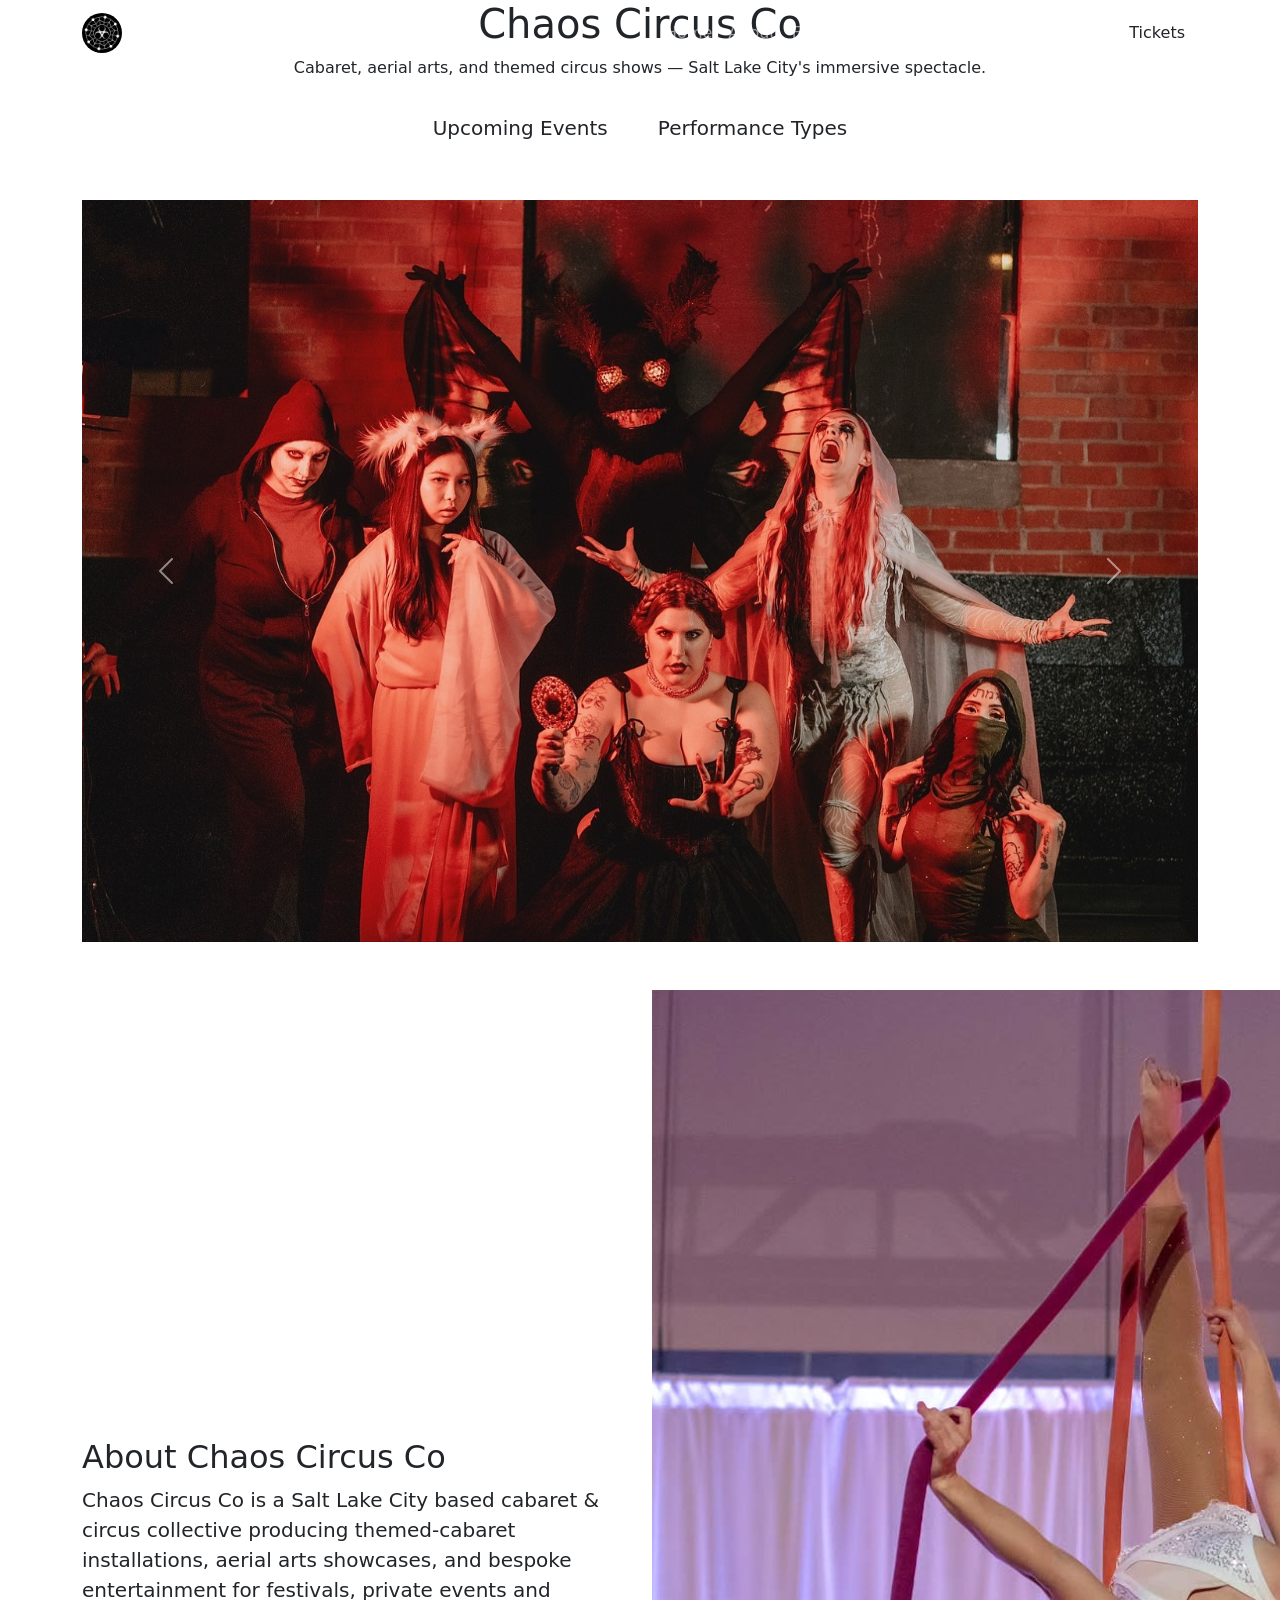
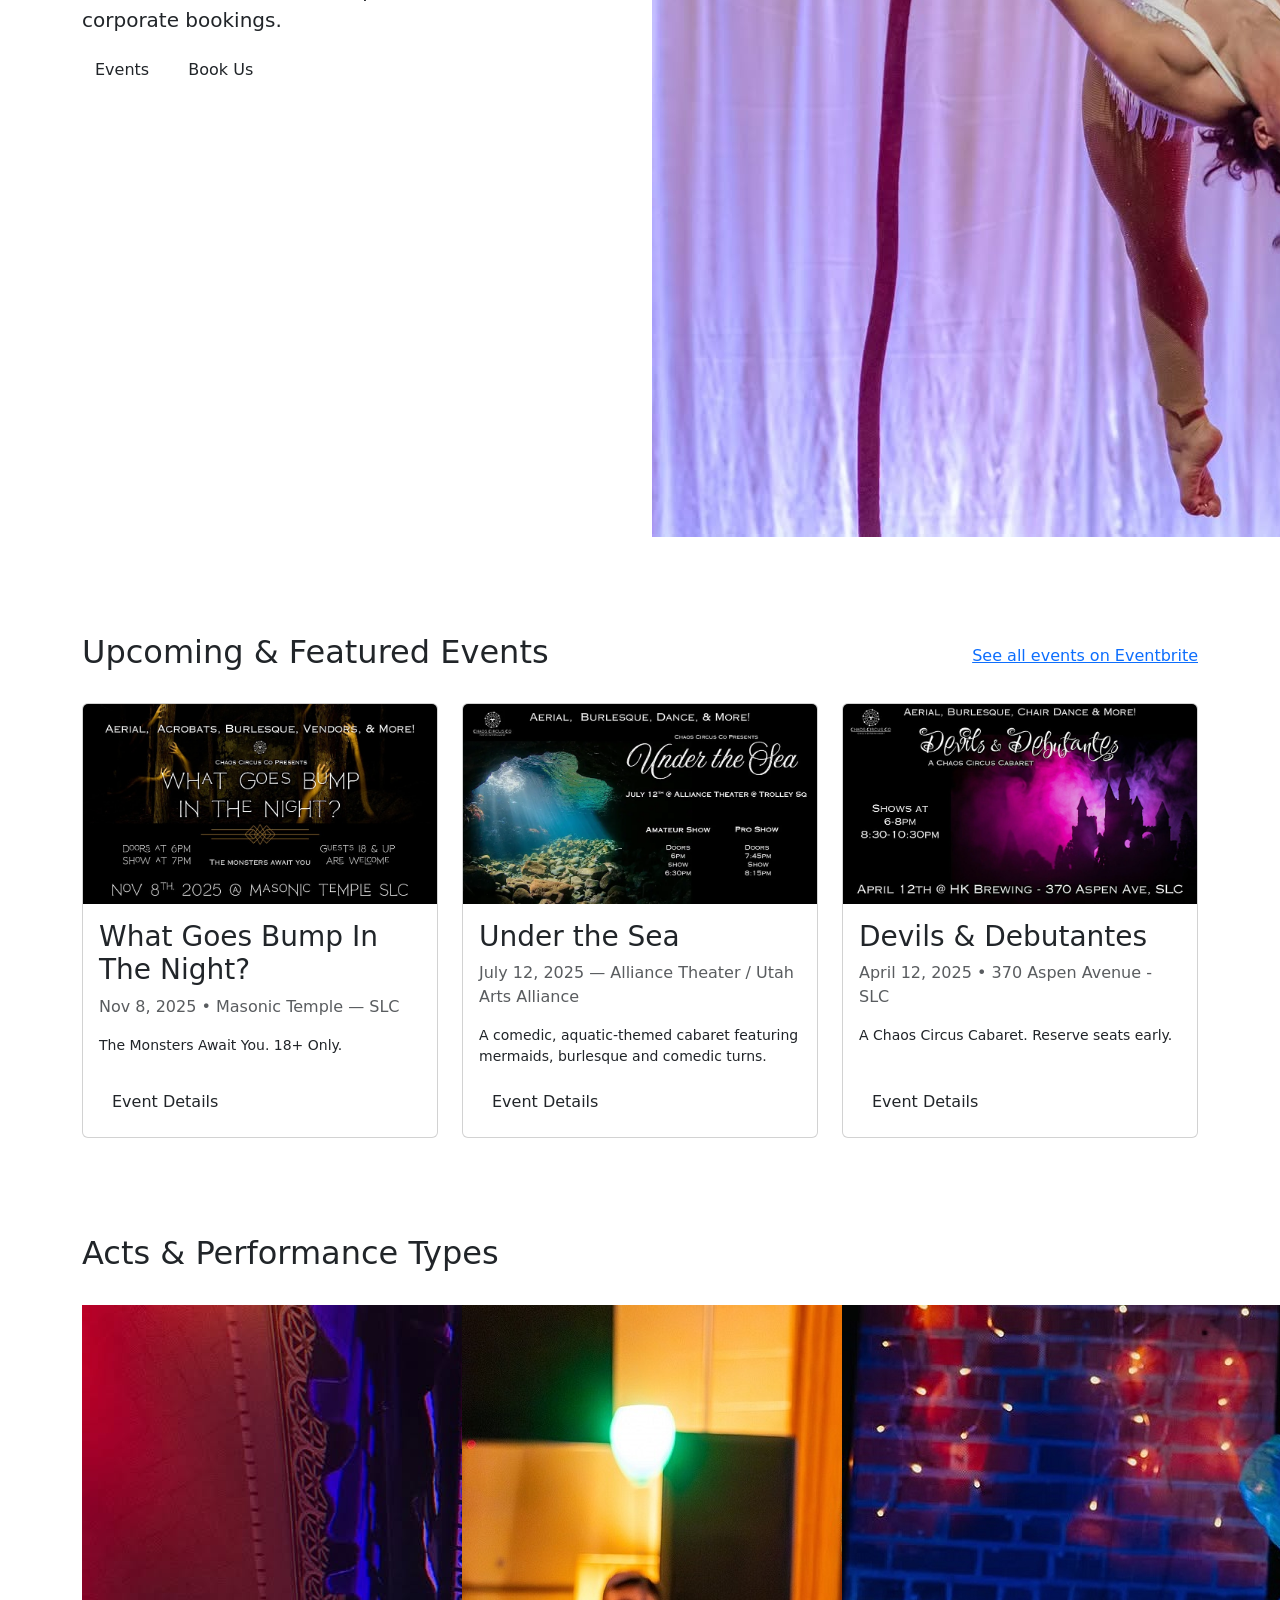
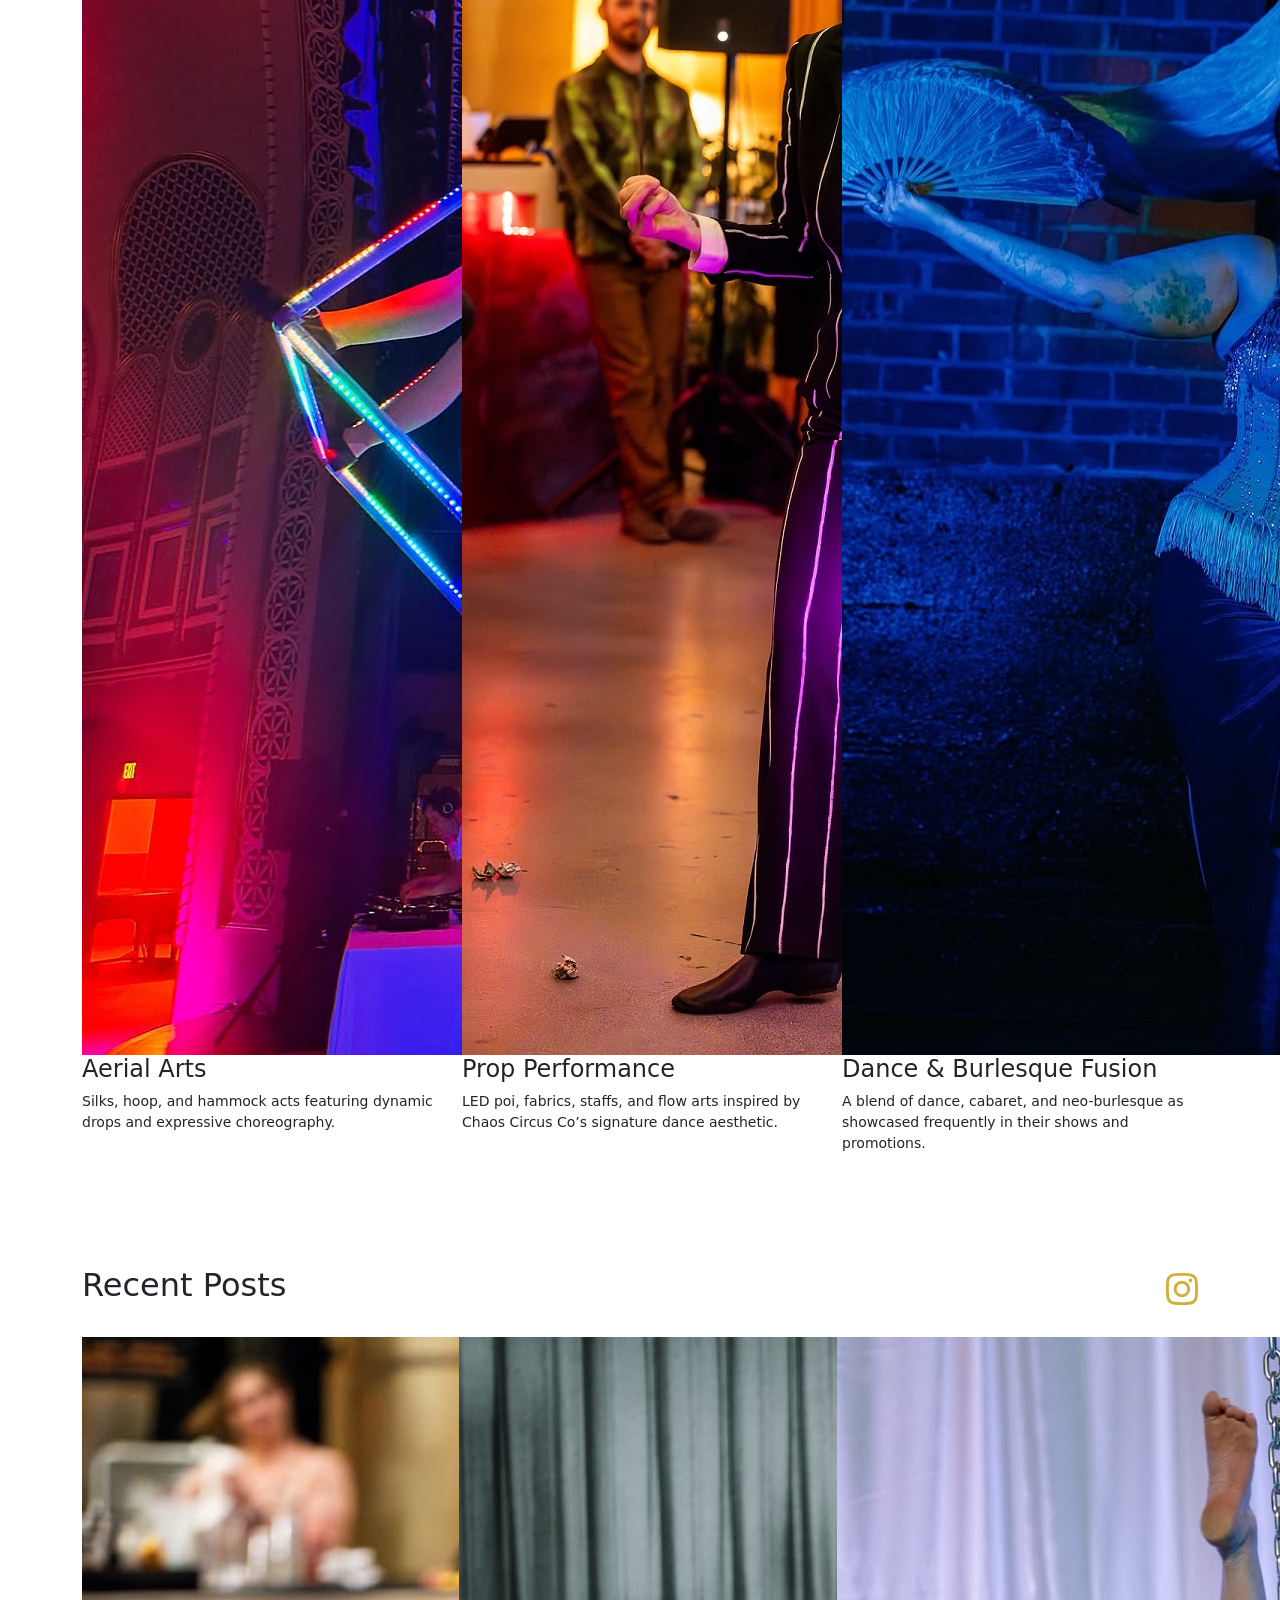
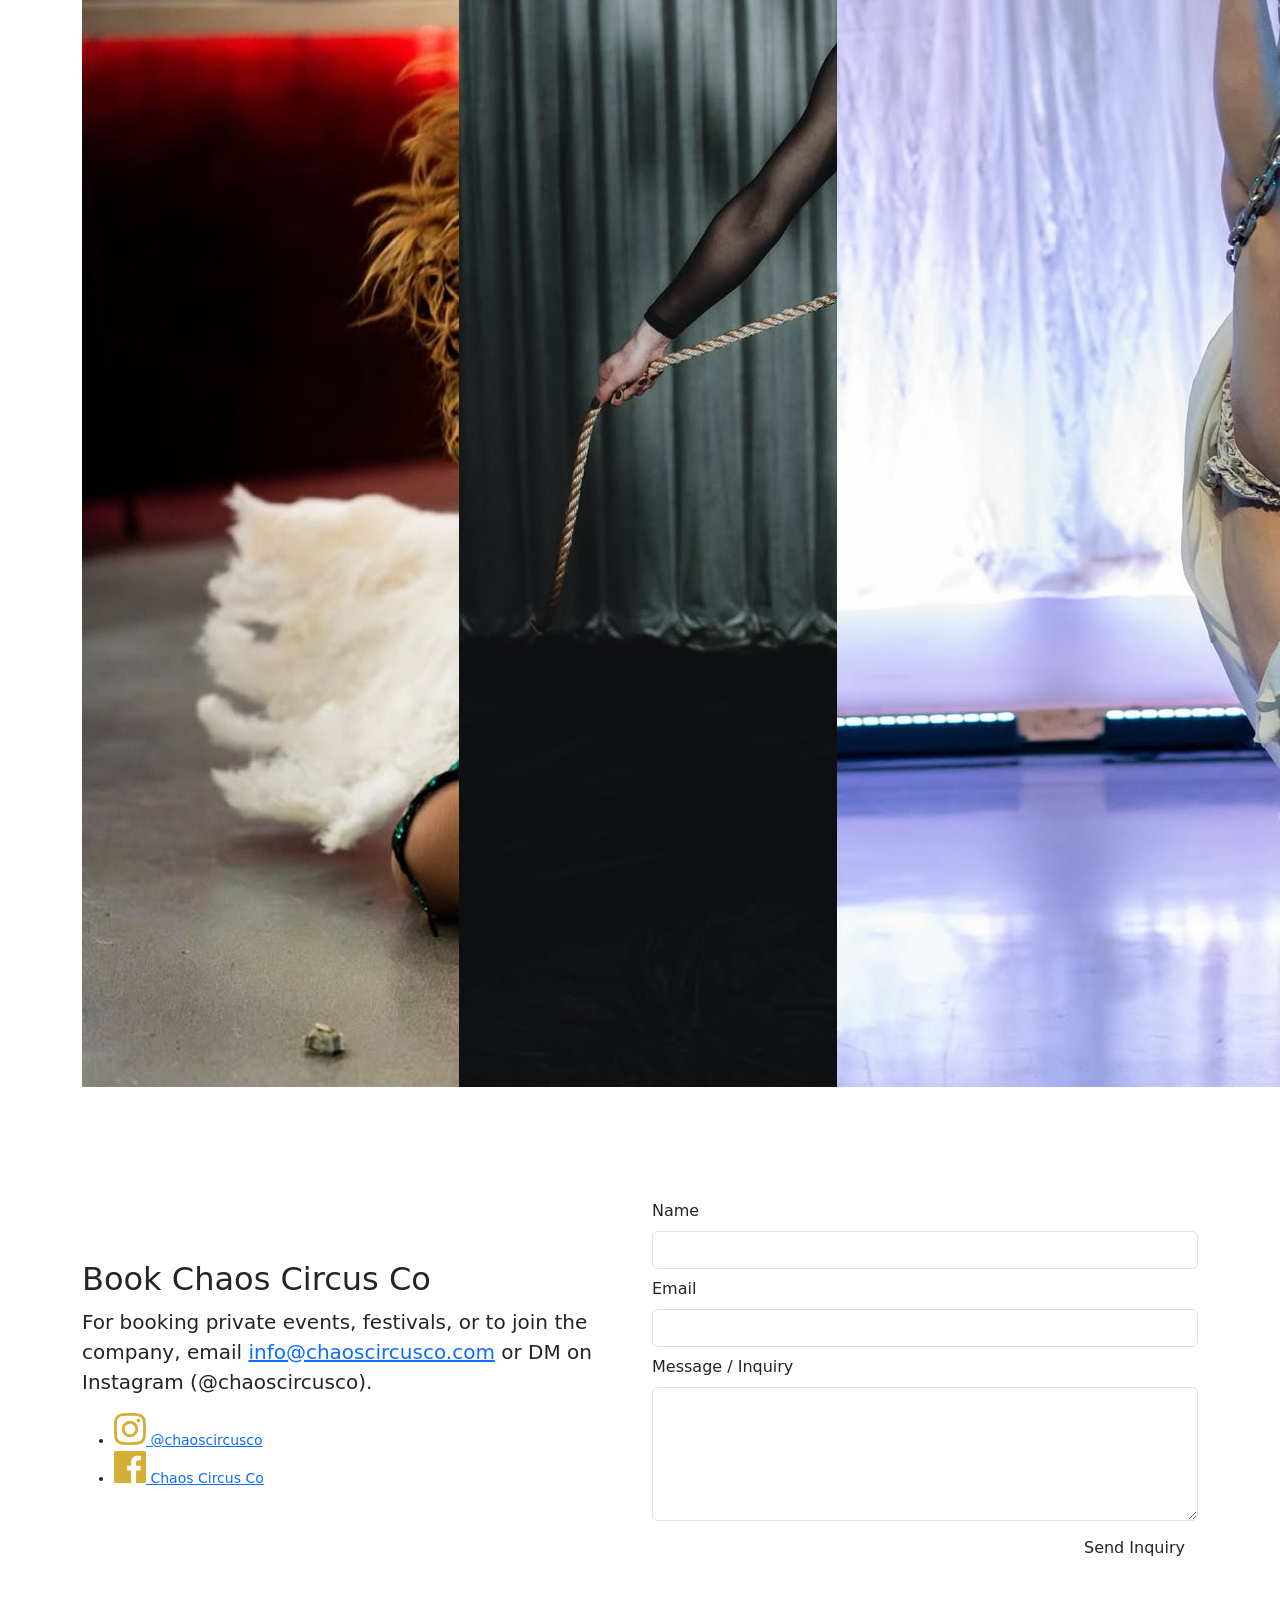
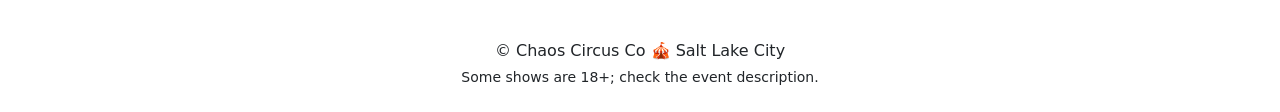
<file: src/index.html>
<!DOCTYPE html>
<html lang="en">

<head>
  <meta charset="utf-8" />
  <meta name="viewport" content="width=device-width,initial-scale=1" />
  <title>Chaos Circus Co</title>
  <link rel="preconnect" href="https://fonts.googleapis.com" />
  <link
    href="https://fonts.googleapis.com/css2?family=Cinzel:wght@400;700;900&family=Inter:wght@300;400;600&display=swap"
    rel="stylesheet" />
  <link href="https://cdn.jsdelivr.net/npm/bootstrap@5.3.3/dist/css/bootstrap.min.css" rel="stylesheet" />
  <!-- importing stylesheet in main.js -->
  <!-- <link rel="stylesheet" href="stylesheets/main.css" /> -->
</head>

<body class="site-body">
  <!-- Header / Nav -->
  <header class="navbar navbar-expand-lg navbar-dark fixed-top site-header">
    <div class="container d-flex align-items-center justify-content-between">
      <!-- Brand / Logo -->
      <a class="navbar-brand d-flex align-items-center gap-2" href="#hero" aria-label="Chaos Circus Co homepage">
        <img src="images/icon_chaos_circus_co.webp" alt="Chaos Circus Co" width="40" height="40"
          class="rounded-circle me-2" />
        <span class="brand-name">Chaos Circus Co</span>
      </a>

      <!-- Hamburger Button (hidden on desktop automatically) -->
      <button class="navbar-toggler" type="button" data-bs-toggle="collapse" data-bs-target="#mainNav"
        aria-controls="mainNav" aria-expanded="false" aria-label="Toggle navigation">
        <span class="navbar-toggler-icon"></span>
      </button>

      <!-- Navigation Menu -->
      <nav id="mainNav" class="collapse navbar-collapse justify-content-end">
        <ul class="navbar-nav align-items-lg-center">
          <li class="nav-item"><a class="nav-link" href="#hero">Home</a></li>
          <li class="nav-item"><a class="nav-link" href="#about">About</a></li>
          <li class="nav-item"><a class="nav-link" href="#events">Events</a></li>
          <li class="nav-item"><a class="nav-link" href="#acts">Acts</a></li>
          <li class="nav-item"><a class="nav-link" href="#posts">Recent Posts</a></li>
          <li class="nav-item"><a class="nav-link" href="#contact">Contact</a></li>
          <li class="nav-item ms-3"><a class="btn btn-outline"
              href="https://www.eventbrite.com/o/chaos-circus-co-53036584363" target="_blank">Tickets</a></li>
        </ul>
      </nav>
    </div>
  </header>

  <!-- Main -->
  <main id="main" class="main-content">
    <!-- HERO -->
    <section id="hero" class="hero d-flex align-items-center">
      <div class="container text-center">

        <h1 class="hero-title">Chaos Circus Co</h1>
        <p class="hero-sublead">
          Cabaret, aerial arts, and themed circus shows — Salt Lake City's immersive spectacle.
        </p>

        <div class="hero-cta d-flex flex-column flex-md-row justify-content-center gap-3 mt-4">
          <a class="btn btn-gold btn-lg" href="#events">Upcoming Events</a>
          <a class="btn btn-outline btn-lg" href="#acts">Performance Types</a>
        </div>


        <!-- HERO CAROUSEL -->
        <div id="heroCarousel" class="carousel slide mt-5" data-bs-ride="carousel">
          <div class="carousel-inner">

            <div class="carousel-item active">
              <img src="images/hero01.jpg" class="d-block w-100 img-hero" alt="Chaos Circus performers on stage">
            </div>

            <div class="carousel-item">
              <img src="images/hero02.jpg" class="d-block w-100 img-hero" alt="Aerialist mid-performance">
            </div>

            <div class="carousel-item">
              <img src="images/hero03.jpg" class="d-block w-100 img-hero" alt="Cabaret ensemble during finale">
            </div>

          </div>

          <!-- controls -->
          <button class="carousel-control-prev" type="button" data-bs-target="#heroCarousel" data-bs-slide="prev">
            <span class="carousel-control-prev-icon"></span>
          </button>

          <button class="carousel-control-next" type="button" data-bs-target="#heroCarousel" data-bs-slide="next">
            <span class="carousel-control-next-icon"></span>
          </button>

        </div>

      </div>
    </section>


    <!-- ABOUT -->
    <section id="about" class="section py-5">
      <div class="container">
        <div class="row align-items-center gy-4">
          <div class="col-12 col-md-6 order-2 order-md-1">
            <h2 class="section-heading">About Chaos Circus Co</h2>
            <p class="lead">
              Chaos Circus Co is a Salt Lake City based cabaret & circus collective producing themed-cabaret
              installations, aerial arts showcases, and bespoke entertainment for festivals, private events and
              corporate bookings.
            </p>
            <div class="mt-3">
              <a class="btn btn-gold me-2" href="#events">Events</a>
              <a class="btn btn-outline" href="#contact">Book Us</a>
            </div>
          </div>

          <div class="col-12 col-md-6 order-1 order-md-2">
            <div class="about-grid">
              <img src="images/about-1.jpg" alt="Aerial performer mid drop" class="about-img" />
            </div>
          </div>

        </div>
      </div>
    </section>

    <!-- EVENTS -->
    <section id="events" class="section bg-section py-5">
      <div class="container">
        <div class="d-flex justify-content-between align-items-center mb-4">
          <h2 class="section-heading">Upcoming & Featured Events</h2>
          <a class="link-extern" href="https://www.eventbrite.com/o/chaos-circus-co-53036584363" target="_blank"
            rel="noopener">
            See all events on Eventbrite
          </a>
        </div>

        <div class="row g-4">
          <!-- Event cards -->
          <article class="col-md-4">
            <div class="card event-card h-100">
              <img src="images/what-goes-bump-in-the-night.jpg" class="card-img-top"
                alt="What Goes Bump In The Night poster" />
              <div class="card-body d-flex flex-column">
                <h3 class="card-title">What Goes Bump In The Night?</h3>
                <p class="card-meta text-muted">Nov 8, 2025 • Masonic Temple — SLC</p>
                <p class="small">
                  The Monsters Await You. 18+ Only.
                </p>
                <div class="mt-auto">
                  <a class="btn btn-gold"
                    href="https://www.eventbrite.com/e/what-goes-bump-in-the-night-a-monster-cabaret-tickets-1641483765129?aff=ebdsoporgprofile"
                    target="_blank" rel="noopener">Event Details</a>
                </div>
              </div>
            </div>
          </article>

          <article class="col-md-4">
            <div class="card event-card h-100">
              <img src="images/under-the-sea.jpg" class="card-img-top" alt="Under the Sea poster" />
              <div class="card-body d-flex flex-column">
                <h3 class="card-title">Under the Sea</h3>
                <p class="card-meta text-muted">
                  July 12, 2025 — Alliance Theater / Utah Arts Alliance
                </p>
                <p class="small">
                  A comedic, aquatic-themed cabaret featuring mermaids, burlesque and comedic turns.
                </p>
                <div class="mt-auto">
                  <a class="btn btn-gold"
                    href="https://www.eventbrite.com/e/under-the-sea-a-chaos-circus-cabaret-tickets-1349155042049?aff=ebdsoporgprofile"
                    target="_blank" rel="noopener">Event Details</a>
                </div>
              </div>
            </div>
          </article>

          <article class="col-md-4">
            <div class="card event-card h-100">
              <img src="images/devils-and-debutantes.jpg" class="card-img-top" alt="Spectacular Spectacular poster" />
              <div class="card-body d-flex flex-column">
                <h3 class="card-title">Devils & Debutantes</h3>
                <p class="card-meta text-muted">April 12, 2025 • 370 Aspen Avenue - SLC</p>
                <p class="small">
                  A Chaos Circus Cabaret. Reserve seats early.
                </p>
                <div class="mt-auto">
                  <a class="btn btn-gold"
                    href="https://www.eventbrite.com/e/devils-debutantes-a-chaos-circus-cabaret-tickets-1243045676079?aff=ebdsoporgprofile"
                    target="_blank" rel="noopener">Event Details</a>
                </div>
              </div>
            </div>
          </article>
        </div>

        <!-- MOBILE CAROUSEL -->
        <div id="eventsCarousel" class="carousel slide d-md-none" data-bs-ride="carousel">
          <div class="carousel-inner">

            <div class="carousel-item active">
              <div class="card event-card">
                <img src="images/what-goes-bump-in-the-night.jpg" class="card-img-top">
                <div class="card-body">
                  <h3 class="card-title">What Goes Bump In The Night?</h3>
                  <p class="card-meta text-muted">Nov 8, 2025 • Masonic Temple — SLC</p>
                </div>
              </div>
            </div>

            <div class="carousel-item">
              <div class="card event-card">
                <img src="images/under-the-sea.jpg" class="card-img-top">
                <div class="card-body">
                  <h3 class="card-title">Under the Sea</h3>
                  <p class="card-meta text-muted">July 12, 2025 — Alliance Theater</p>
                </div>
              </div>
            </div>

            <div class="carousel-item">
              <div class="card event-card">
                <img src="images/devils-and-debutantes.jpg" class="card-img-top">
                <div class="card-body">
                  <h3 class="card-title">Devils & Debutantes</h3>
                  <p class="card-meta text-muted">April 12, 2025 • SLC</p>
                </div>
              </div>
            </div>

          </div>

          <button class="carousel-control-prev" type="button" data-bs-target="#eventsCarousel" data-bs-slide="prev">
            <span class="carousel-control-prev-icon"></span>
          </button>

          <button class="carousel-control-next" type="button" data-bs-target="#eventsCarousel" data-bs-slide="next">
            <span class="carousel-control-next-icon"></span>
          </button>
        </div>

        <!-- Depending on client feedback, may create additional pages to showcase past events with photos. 
             Otherwise will omit and leave link to Eventbrite -->

        <!-- <div class="mt-4 text-center">
          <a class="btn btn-outline" href="events.html">Past Events & Archive</a>
        </div> -->
      </div>
    </section>

    <!-- ACTS & PERFORMANCE TYPES -->

    <section id="acts" class="section py-5">
      <div class="container">
        <div class="d-flex justify-content-between align-items-center mb-4">
          <h2 class="section-heading">Acts &amp; Performance Types</h2>
        </div>

        <div class="row g-4">
          <!-- Aerial Arts -->
          <div class="col-sm-6 col-md-4">
            <div class="performance-card">
              <img src="images/performer-aerial.jpg" alt="Aerial Arts" class="performance-thumb" />
              <h4>Aerial Arts</h4>
              <p class="small">
                Silks, hoop, and hammock acts featuring dynamic drops and expressive choreography.
              </p>
            </div>
          </div>

          <!-- Prop Performance -->
          <div class="col-sm-6 col-md-4">
            <div class="performance-card">
              <img src="images/performer-poi.jpg" alt="Fire Performer" class="performance-thumb" />
              <h4>Prop Performance</h4>
              <p class="small">
                LED poi, fabrics, staffs, and flow arts inspired by Chaos Circus Co’s signature dance aesthetic.
              </p>
            </div>
          </div>

          <!-- Dance & Burlesque Fusion -->
          <div class="col-sm-6 col-md-4">
            <div class="performance-card">
              <img src="images/performer-burlesque.jpg" alt="Dance & Burlesque Fusion" class="performance-thumb" />
              <h4>Dance & Burlesque Fusion</h4>
              <p class="small">
                A blend of dance, cabaret, and neo-burlesque as showcased frequently in their shows and promotions.
              </p>
            </div>
          </div>
        </div>
      </div>

      <!-- MOBILE CAROUSEL -->
      <div id="performerCarousel" class="carousel slide d-md-none mt-4" data-bs-ride="carousel">
        <div class="carousel-inner">

          <!-- Aerial Arts -->
          <div class="carousel-item active">
            <div class="performance-card text-center px-3">
              <img src="images/performer-aerial.jpg" class="performance-thumb">
              <h4 class="mt-3">Aerial Arts</h4>
              <p class="small">
                Silks, hoop, and hammock acts featuring dynamic drops and expressive choreography.
              </p>
            </div>
          </div>

          <!-- Fire Performance -->
          <div class="carousel-item">
            <div class="performance-card text-center px-3">
              <img src="images/performer-poi.jpg" class="performance-thumb">
              <h4 class="mt-3">Prop Performance</h4>
              <p class="small">
                LED poi, fabrics, staffs, and flow arts inspired by Chaos Circus Co’s signature dance aesthetic.
              </p>
            </div>
          </div>

          <!-- Dance & Burlesque Fusion -->
          <div class="carousel-item">
            <div class="performance-card text-center px-3">
              <img src="images/performer-burlesque.jpg" class="performance-thumb">
              <h4 class="mt-3">Dance & Burlesque Fusion</h4>
              <p class="small">
                A modern blend of dance, cabaret, and neo-burlesque.
              </p>
            </div>
          </div>

        </div>

        <button class="carousel-control-prev" type="button" data-bs-target="#performerCarousel" data-bs-slide="prev">
          <span class="carousel-control-prev-icon"></span>
        </button>

        <button class="carousel-control-next" type="button" data-bs-target="#performerCarousel" data-bs-slide="next">
          <span class="carousel-control-next-icon"></span>
        </button>
      </div>

    </section>


    <!-- RECENT POSTS (static placeholders until API is added) -->
    <section id="posts" class="section bg-section py-5">
      <div class="container">

        <!-- Header -->
        <div class="d-flex justify-content-between align-items-center mb-4">
          <h2 class="section-heading">Recent Posts</h2>
          <object type="image/svg+xml" data="./images/logo_ig.svg" class="logo"></object>
        </div>

        <!-- DESKTOP GRID -->
        <div id="igPosts" class="row g-3 d-none d-md-flex">
          <div class="col-12 col-md-4">
            <div class="ig-post">
              <img src="images/post-1.jpg" alt="Performer on aerial silks" class="ig-img" />
            </div>
          </div>

          <div class="col-12 col-md-4">
            <div class="ig-post">
              <img src="images/post-2.jpg" alt="Cabaret stage lights and performers" class="ig-img" />
            </div>
          </div>

          <div class="col-12 col-md-4">
            <div class="ig-post">
              <img src="images/post-3.jpg" alt="Fire performer at Chaos Circus Co event" class="ig-img" />
            </div>
          </div>
        </div>

        <!-- MOBILE CAROUSEL VERSION -->
        <div id="igPostsCarousel" class="carousel slide d-md-none" data-bs-ride="carousel">
          <div class="carousel-inner">
            <div class="carousel-item active">
              <img src="images/post-1.jpg" class="d-block w-100 ig-img" alt="Performer on aerial silks">
            </div>
            <div class="carousel-item">
              <img src="images/post-2.jpg" class="d-block w-100 ig-img" alt="Cabaret stage lights and performers">
            </div>
            <div class="carousel-item">
              <img src="images/post-3.jpg" class="d-block w-100 ig-img" alt="Fire performer at Chaos Circus Co event">
            </div>
          </div>

          <!-- Optional controls -->
          <button class="carousel-control-prev" type="button" data-bs-target="#igPostsCarousel" data-bs-slide="prev">
            <span class="carousel-control-prev-icon"></span>
          </button>
          <button class="carousel-control-next" type="button" data-bs-target="#igPostsCarousel" data-bs-slide="next">
            <span class="carousel-control-next-icon"></span>
          </button>
        </div>

        <p class="mt-3 small text-muted text-center">
          <!-- Posts are currently static placeholders until Instagram API credentials are provided. -->
        </p>
      </div>
    </section>



    <!-- CONTACT / BOOKING -->
    <section id="contact" class="section py-5">
      <div class="container">
        <div class="row align-items-center gy-4">
          <div class="col-md-6">
            <h2 class="section-heading">Book Chaos Circus Co</h2>
            <p class="lead">
              For booking private events, festivals, or to join the company, email
              <a href="mailto:info@chaoscircusco.com" class="link-extern">info@chaoscircusco.com</a> or DM on
              Instagram (@chaoscircusco).
            </p>

            <ul class="contact-list small">
              <li>
                <a href="https://www.instagram.com/chaoscircusco/" target="_blank" class="link-extern"><object
                    type="image/svg+xml" data="./images/logo_ig.svg" class="logo"></object> @chaoscircusco</a>
              </li>
              <li>
                <a href="https://www.facebook.com/61558493872618/" target="_blank" class="link-extern"><object
                    type="image/svg+xml" data="./images/logo_fb.svg" class="logo"></object> Chaos Circus
                  Co</a>
              </li>
            </ul>
          </div>

          <div class="col-md-6">
            <form name="bookingForm" method="POST" data-netlify="true">
              <input type="hidden" name="form-name" value="bookingForm" />

              <div class="mb-2">
                <label class="form-label">Name</label>
                <input class="form-control" name="name" required />
              </div>

              <div class="mb-2">
                <label class="form-label">Email</label>
                <input class="form-control" type="email" name="email" required />
              </div>

              <div class="mb-2">
                <label class="form-label">Message / Inquiry</label>
                <textarea class="form-control" name="message" rows="5" required></textarea>
              </div>

              <div class="text-end">
                <button class="btn btn-gold" type="submit">Send Inquiry</button>
              </div>
            </form>
          </div>
        </div>
      </div>
    </section>
  </main>

  <!-- Footer -->
  <footer class="site-footer py-4">
    <div class="container text-center">
      <p class="mb-1">© <span id="year"></span> Chaos Circus Co 🎪 Salt Lake City</p>
      <p class="small mb-0 fine-print">Some shows are 18+; check the event description.</p>
    </div>
  </footer>

  <!-- Scripts -->
  <script type="module" src="https://cdn.jsdelivr.net/npm/bootstrap@5.3.3/dist/js/bootstrap.bundle.min.js"></script>
  <script type="module" src="./javascripts/main.js"></script>
</body>

</html>
</file>
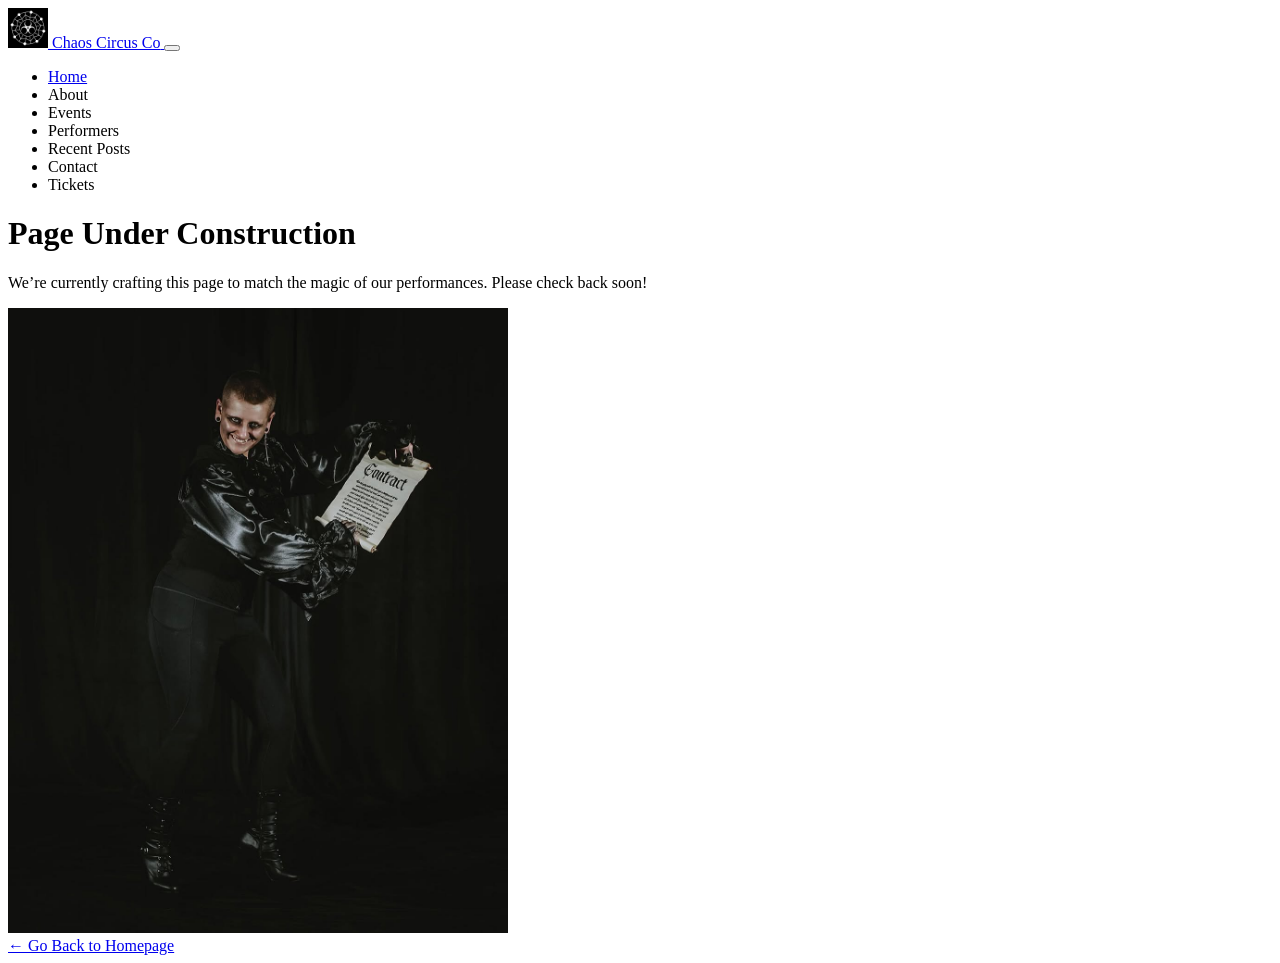
<file: src/under-construction.html>
<!DOCTYPE html>
<html lang="en">

<head>
    <meta charset="UTF-8" />
    <meta name="viewport" content="width=device-width, initial-scale=1.0" />
    <title>Page Under Construction | Chaos Circus Co</title>
</head>

<body>
    <!-- Header / Nav -->
    <header class="navbar navbar-expand-lg navbar-dark fixed-top site-header">
        <div class="container d-flex align-items-center justify-content-between">
            <!-- Brand / Logo -->
            <a class="navbar-brand d-flex align-items-center gap-2" href="index.html"
                aria-label="Chaos Circus Co homepage">
                <img src="images/icon_chaos_circus_co.webp" alt="Chaos Circus Co" width="40" height="40"
                    class="rounded-circle me-2" />
                <span class="brand-name">Chaos Circus Co</span>
            </a>

            <!-- Hamburger Button -->
            <button class="navbar-toggler" type="button" data-bs-toggle="collapse" data-bs-target="#mainNav"
                aria-controls="mainNav" aria-expanded="false" aria-label="Toggle navigation">
                <span class="navbar-toggler-icon"></span>
            </button>

            <!-- Navigation Menu -->
            <nav id="mainNav" class="collapse navbar-collapse justify-content-end">
                <ul class="navbar-nav align-items-lg-center">
                    <li class="nav-item"><a class="nav-link" href="index.html">Home</a></li>
                    <li class="nav-item"><span class="nav-link disabled">About</span></li>
                    <li class="nav-item"><span class="nav-link disabled">Events</span></li>
                    <li class="nav-item"><span class="nav-link disabled">Performers</span></li>
                    <li class="nav-item"><span class="nav-link disabled">Recent Posts</span></li>
                    <li class="nav-item"><span class="nav-link disabled">Contact</span></li>
                    <li class="nav-item ms-3"><span class="nav-link disabled btn btn-outline">Tickets</span></li>
                </ul>
            </nav>
        </div>
    </header>

    <!-- MAIN CONTENT -->
    <main id="main"
        class="under-construction-content main-content d-flex align-items-center justify-content-center min-vh-100 bg-dark text-light">
        <div class="container text-center">
            <h1 class="display-4 fw-bold mb-3">Page Under Construction</h1>
            <p class="lead mb-4">
                We’re currently crafting this page to match the magic of our performances.
                Please check back soon!
            </p>

            <div class="mb-5">
                <img src="images/under-construction.jpg" alt="" class="img-fluid rounded shadow-lg"
                    style="max-width: 500px;" />
            </div>

            <a href="index.html" class="btn btn-gold btn-lg">
                ← Go Back to Homepage
            </a>
        </div>
    </main>

    <script type="module" src="./javascripts/main.js"></script>
</body>

</html>
</file>
<file: src/stylesheets/main.css>
@charset "UTF-8";
/* Your styles go here */
/*!
 * Bootstrap v5.1.3 (https://getbootstrap.com/)
 * Copyright 2011-2021 The Bootstrap Authors
 * Copyright 2011-2021 Twitter, Inc.
 * Licensed under MIT (https://github.com/twbs/bootstrap/blob/main/LICENSE)
 */
@import "../../node_modules/bootstrap-icons/font/bootstrap-icons.css";
:root {
  --bs-blue: #0d6efd;
  --bs-indigo: #6610f2;
  --bs-purple: #6f42c1;
  --bs-pink: #d63384;
  --bs-red: #dc3545;
  --bs-orange: #fd7e14;
  --bs-yellow: #ffc107;
  --bs-green: #198754;
  --bs-teal: #20c997;
  --bs-cyan: #0dcaf0;
  --bs-white: #fff;
  --bs-gray: #6c757d;
  --bs-gray-dark: #343a40;
  --bs-gray-100: #f8f9fa;
  --bs-gray-200: #e9ecef;
  --bs-gray-300: #dee2e6;
  --bs-gray-400: #ced4da;
  --bs-gray-500: #adb5bd;
  --bs-gray-600: #6c757d;
  --bs-gray-700: #495057;
  --bs-gray-800: #343a40;
  --bs-gray-900: #212529;
  --bs-primary: #0d6efd;
  --bs-secondary: #6c757d;
  --bs-success: #198754;
  --bs-info: #0dcaf0;
  --bs-warning: #ffc107;
  --bs-danger: #dc3545;
  --bs-light: #f8f9fa;
  --bs-dark: #212529;
  --bs-primary-rgb: 13, 110, 253;
  --bs-secondary-rgb: 108, 117, 125;
  --bs-success-rgb: 25, 135, 84;
  --bs-info-rgb: 13, 202, 240;
  --bs-warning-rgb: 255, 193, 7;
  --bs-danger-rgb: 220, 53, 69;
  --bs-light-rgb: 248, 249, 250;
  --bs-dark-rgb: 33, 37, 41;
  --bs-white-rgb: 255, 255, 255;
  --bs-black-rgb: 0, 0, 0;
  --bs-body-color-rgb: 33, 37, 41;
  --bs-body-bg-rgb: 255, 255, 255;
  --bs-font-sans-serif: system-ui, -apple-system, "Segoe UI", Roboto, "Helvetica Neue", Arial, "Noto Sans", "Liberation Sans", sans-serif, "Apple Color Emoji", "Segoe UI Emoji", "Segoe UI Symbol", "Noto Color Emoji";
  --bs-font-monospace: SFMono-Regular, Menlo, Monaco, Consolas, "Liberation Mono", "Courier New", monospace;
  --bs-gradient: linear-gradient(180deg, rgba(255, 255, 255, 0.15), rgba(255, 255, 255, 0));
  --bs-body-font-family: var(--bs-font-sans-serif);
  --bs-body-font-size: 1rem;
  --bs-body-font-weight: 400;
  --bs-body-line-height: 1.5;
  --bs-body-color: #212529;
  --bs-body-bg: #fff;
}

*,
*::before,
*::after {
  box-sizing: border-box;
}

@media (prefers-reduced-motion: no-preference) {
  :root {
    scroll-behavior: smooth;
  }
}

body {
  margin: 0;
  font-family: var(--bs-body-font-family);
  font-size: var(--bs-body-font-size);
  font-weight: var(--bs-body-font-weight);
  line-height: var(--bs-body-line-height);
  color: var(--bs-body-color);
  text-align: var(--bs-body-text-align);
  background-color: var(--bs-body-bg);
  -webkit-text-size-adjust: 100%;
  -webkit-tap-highlight-color: rgba(0, 0, 0, 0);
}

hr {
  margin: 1rem 0;
  color: inherit;
  background-color: currentColor;
  border: 0;
  opacity: 0.25;
}

hr:not([size]) {
  height: 1px;
}

h6, .h6, h5, .h5, h4, .h4, h3, .h3, h2, .h2, h1, .h1 {
  margin-top: 0;
  margin-bottom: 0.5rem;
  font-weight: 500;
  line-height: 1.2;
}

h1, .h1 {
  font-size: calc(1.375rem + 1.5vw);
}
@media (min-width: 1200px) {
  h1, .h1 {
    font-size: 2.5rem;
  }
}

h2, .h2 {
  font-size: calc(1.325rem + 0.9vw);
}
@media (min-width: 1200px) {
  h2, .h2 {
    font-size: 2rem;
  }
}

h3, .h3 {
  font-size: calc(1.3rem + 0.6vw);
}
@media (min-width: 1200px) {
  h3, .h3 {
    font-size: 1.75rem;
  }
}

h4, .h4 {
  font-size: calc(1.275rem + 0.3vw);
}
@media (min-width: 1200px) {
  h4, .h4 {
    font-size: 1.5rem;
  }
}

h5, .h5 {
  font-size: 1.25rem;
}

h6, .h6 {
  font-size: 1rem;
}

p {
  margin-top: 0;
  margin-bottom: 1rem;
}

abbr[title],
abbr[data-bs-original-title] {
  text-decoration: underline dotted;
  cursor: help;
  text-decoration-skip-ink: none;
}

address {
  margin-bottom: 1rem;
  font-style: normal;
  line-height: inherit;
}

ol,
ul {
  padding-left: 2rem;
}

ol,
ul,
dl {
  margin-top: 0;
  margin-bottom: 1rem;
}

ol ol,
ul ul,
ol ul,
ul ol {
  margin-bottom: 0;
}

dt {
  font-weight: 700;
}

dd {
  margin-bottom: 0.5rem;
  margin-left: 0;
}

blockquote {
  margin: 0 0 1rem;
}

b,
strong {
  font-weight: bolder;
}

small, .small {
  font-size: 0.875em;
}

mark, .mark {
  padding: 0.2em;
  background-color: #fcf8e3;
}

sub,
sup {
  position: relative;
  font-size: 0.75em;
  line-height: 0;
  vertical-align: baseline;
}

sub {
  bottom: -0.25em;
}

sup {
  top: -0.5em;
}

a {
  color: #0d6efd;
  text-decoration: underline;
}
a:hover {
  color: rgb(10.4, 88, 202.4);
}

a:not([href]):not([class]), a:not([href]):not([class]):hover {
  color: inherit;
  text-decoration: none;
}

pre,
code,
kbd,
samp {
  font-family: var(--bs-font-monospace);
  font-size: 1em;
  direction: ltr /* rtl:ignore */;
  unicode-bidi: bidi-override;
}

pre {
  display: block;
  margin-top: 0;
  margin-bottom: 1rem;
  overflow: auto;
  font-size: 0.875em;
}
pre code {
  font-size: inherit;
  color: inherit;
  word-break: normal;
}

code {
  font-size: 0.875em;
  color: #d63384;
  word-wrap: break-word;
}
a > code {
  color: inherit;
}

kbd {
  padding: 0.2rem 0.4rem;
  font-size: 0.875em;
  color: #fff;
  background-color: #212529;
  border-radius: 0.2rem;
}
kbd kbd {
  padding: 0;
  font-size: 1em;
  font-weight: 700;
}

figure {
  margin: 0 0 1rem;
}

img,
svg {
  vertical-align: middle;
}

table {
  caption-side: bottom;
  border-collapse: collapse;
}

caption {
  padding-top: 0.5rem;
  padding-bottom: 0.5rem;
  color: #6c757d;
  text-align: left;
}

th {
  text-align: inherit;
  text-align: -webkit-match-parent;
}

thead,
tbody,
tfoot,
tr,
td,
th {
  border-color: inherit;
  border-style: solid;
  border-width: 0;
}

label {
  display: inline-block;
}

button {
  border-radius: 0;
}

button:focus:not(:focus-visible) {
  outline: 0;
}

input,
button,
select,
optgroup,
textarea {
  margin: 0;
  font-family: inherit;
  font-size: inherit;
  line-height: inherit;
}

button,
select {
  text-transform: none;
}

[role=button] {
  cursor: pointer;
}

select {
  word-wrap: normal;
}
select:disabled {
  opacity: 1;
}

[list]::-webkit-calendar-picker-indicator {
  display: none;
}

button,
[type=button],
[type=reset],
[type=submit] {
  -webkit-appearance: button;
}
button:not(:disabled),
[type=button]:not(:disabled),
[type=reset]:not(:disabled),
[type=submit]:not(:disabled) {
  cursor: pointer;
}

::-moz-focus-inner {
  padding: 0;
  border-style: none;
}

textarea {
  resize: vertical;
}

fieldset {
  min-width: 0;
  padding: 0;
  margin: 0;
  border: 0;
}

legend {
  float: left;
  width: 100%;
  padding: 0;
  margin-bottom: 0.5rem;
  font-size: calc(1.275rem + 0.3vw);
}
@media (min-width: 1200px) {
  legend {
    font-size: 1.5rem;
  }
}
legend {
  line-height: inherit;
}
legend + * {
  clear: left;
}

::-webkit-datetime-edit-fields-wrapper,
::-webkit-datetime-edit-text,
::-webkit-datetime-edit-minute,
::-webkit-datetime-edit-hour-field,
::-webkit-datetime-edit-day-field,
::-webkit-datetime-edit-month-field,
::-webkit-datetime-edit-year-field {
  padding: 0;
}

::-webkit-inner-spin-button {
  height: auto;
}

[type=search] {
  outline-offset: -2px;
  -webkit-appearance: textfield;
}

/* rtl:raw:
[type="tel"],
[type="url"],
[type="email"],
[type="number"] {
  direction: ltr;
}
*/
::-webkit-search-decoration {
  -webkit-appearance: none;
}

::-webkit-color-swatch-wrapper {
  padding: 0;
}

::file-selector-button {
  font: inherit;
}

::-webkit-file-upload-button {
  font: inherit;
  -webkit-appearance: button;
}

output {
  display: inline-block;
}

iframe {
  border: 0;
}

summary {
  display: list-item;
  cursor: pointer;
}

progress {
  vertical-align: baseline;
}

[hidden] {
  display: none !important;
}

.lead {
  font-size: 1.25rem;
  font-weight: 300;
}

.display-1 {
  font-size: calc(1.625rem + 4.5vw);
}
@media (min-width: 1200px) {
  .display-1 {
    font-size: 5rem;
  }
}
.display-1 {
  font-weight: 300;
  line-height: 1.2;
}

.display-2 {
  font-size: calc(1.575rem + 3.9vw);
}
@media (min-width: 1200px) {
  .display-2 {
    font-size: 4.5rem;
  }
}
.display-2 {
  font-weight: 300;
  line-height: 1.2;
}

.display-3 {
  font-size: calc(1.525rem + 3.3vw);
}
@media (min-width: 1200px) {
  .display-3 {
    font-size: 4rem;
  }
}
.display-3 {
  font-weight: 300;
  line-height: 1.2;
}

.display-4 {
  font-size: calc(1.475rem + 2.7vw);
}
@media (min-width: 1200px) {
  .display-4 {
    font-size: 3.5rem;
  }
}
.display-4 {
  font-weight: 300;
  line-height: 1.2;
}

.display-5 {
  font-size: calc(1.425rem + 2.1vw);
}
@media (min-width: 1200px) {
  .display-5 {
    font-size: 3rem;
  }
}
.display-5 {
  font-weight: 300;
  line-height: 1.2;
}

.display-6 {
  font-size: calc(1.375rem + 1.5vw);
}
@media (min-width: 1200px) {
  .display-6 {
    font-size: 2.5rem;
  }
}
.display-6 {
  font-weight: 300;
  line-height: 1.2;
}

.list-unstyled {
  padding-left: 0;
  list-style: none;
}

.list-inline {
  padding-left: 0;
  list-style: none;
}

.list-inline-item {
  display: inline-block;
}
.list-inline-item:not(:last-child) {
  margin-right: 0.5rem;
}

.initialism {
  font-size: 0.875em;
  text-transform: uppercase;
}

.blockquote {
  margin-bottom: 1rem;
  font-size: 1.25rem;
}
.blockquote > :last-child {
  margin-bottom: 0;
}

.blockquote-footer {
  margin-top: -1rem;
  margin-bottom: 1rem;
  font-size: 0.875em;
  color: #6c757d;
}
.blockquote-footer::before {
  content: "— ";
}

.img-fluid {
  max-width: 100%;
  height: auto;
}

.img-thumbnail {
  padding: 0.25rem;
  background-color: #fff;
  border: 1px solid #dee2e6;
  border-radius: 0.25rem;
  max-width: 100%;
  height: auto;
}

.figure {
  display: inline-block;
}

.figure-img {
  margin-bottom: 0.5rem;
  line-height: 1;
}

.figure-caption {
  font-size: 0.875em;
  color: #6c757d;
}

.container,
.container-fluid,
.container-xxl,
.container-xl,
.container-lg,
.container-md,
.container-sm {
  width: 100%;
  padding-right: var(--bs-gutter-x, 0.75rem);
  padding-left: var(--bs-gutter-x, 0.75rem);
  margin-right: auto;
  margin-left: auto;
}

@media (min-width: 576px) {
  .container-sm, .container {
    max-width: 540px;
  }
}
@media (min-width: 768px) {
  .container-md, .container-sm, .container {
    max-width: 720px;
  }
}
@media (min-width: 992px) {
  .container-lg, .container-md, .container-sm, .container {
    max-width: 960px;
  }
}
@media (min-width: 1200px) {
  .container-xl, .container-lg, .container-md, .container-sm, .container {
    max-width: 1140px;
  }
}
@media (min-width: 1400px) {
  .container-xxl, .container-xl, .container-lg, .container-md, .container-sm, .container {
    max-width: 1320px;
  }
}
.row {
  --bs-gutter-x: 1.5rem;
  --bs-gutter-y: 0;
  display: flex;
  flex-wrap: wrap;
  margin-top: calc(-1 * var(--bs-gutter-y));
  margin-right: calc(-0.5 * var(--bs-gutter-x));
  margin-left: calc(-0.5 * var(--bs-gutter-x));
}
.row > * {
  flex-shrink: 0;
  width: 100%;
  max-width: 100%;
  padding-right: calc(var(--bs-gutter-x) * 0.5);
  padding-left: calc(var(--bs-gutter-x) * 0.5);
  margin-top: var(--bs-gutter-y);
}

.col {
  flex: 1 0 0%;
}

.row-cols-auto > * {
  flex: 0 0 auto;
  width: auto;
}

.row-cols-1 > * {
  flex: 0 0 auto;
  width: 100%;
}

.row-cols-2 > * {
  flex: 0 0 auto;
  width: 50%;
}

.row-cols-3 > * {
  flex: 0 0 auto;
  width: 33.3333333333%;
}

.row-cols-4 > * {
  flex: 0 0 auto;
  width: 25%;
}

.row-cols-5 > * {
  flex: 0 0 auto;
  width: 20%;
}

.row-cols-6 > * {
  flex: 0 0 auto;
  width: 16.6666666667%;
}

.col-auto {
  flex: 0 0 auto;
  width: auto;
}

.col-1 {
  flex: 0 0 auto;
  width: 8.33333333%;
}

.col-2 {
  flex: 0 0 auto;
  width: 16.66666667%;
}

.col-3 {
  flex: 0 0 auto;
  width: 25%;
}

.col-4 {
  flex: 0 0 auto;
  width: 33.33333333%;
}

.col-5 {
  flex: 0 0 auto;
  width: 41.66666667%;
}

.col-6 {
  flex: 0 0 auto;
  width: 50%;
}

.col-7 {
  flex: 0 0 auto;
  width: 58.33333333%;
}

.col-8 {
  flex: 0 0 auto;
  width: 66.66666667%;
}

.col-9 {
  flex: 0 0 auto;
  width: 75%;
}

.col-10 {
  flex: 0 0 auto;
  width: 83.33333333%;
}

.col-11 {
  flex: 0 0 auto;
  width: 91.66666667%;
}

.col-12 {
  flex: 0 0 auto;
  width: 100%;
}

.offset-1 {
  margin-left: 8.33333333%;
}

.offset-2 {
  margin-left: 16.66666667%;
}

.offset-3 {
  margin-left: 25%;
}

.offset-4 {
  margin-left: 33.33333333%;
}

.offset-5 {
  margin-left: 41.66666667%;
}

.offset-6 {
  margin-left: 50%;
}

.offset-7 {
  margin-left: 58.33333333%;
}

.offset-8 {
  margin-left: 66.66666667%;
}

.offset-9 {
  margin-left: 75%;
}

.offset-10 {
  margin-left: 83.33333333%;
}

.offset-11 {
  margin-left: 91.66666667%;
}

.g-0,
.gx-0 {
  --bs-gutter-x: 0;
}

.g-0,
.gy-0 {
  --bs-gutter-y: 0;
}

.g-1,
.gx-1 {
  --bs-gutter-x: 0.25rem;
}

.g-1,
.gy-1 {
  --bs-gutter-y: 0.25rem;
}

.g-2,
.gx-2 {
  --bs-gutter-x: 0.5rem;
}

.g-2,
.gy-2 {
  --bs-gutter-y: 0.5rem;
}

.g-3,
.gx-3 {
  --bs-gutter-x: 1rem;
}

.g-3,
.gy-3 {
  --bs-gutter-y: 1rem;
}

.g-4,
.gx-4 {
  --bs-gutter-x: 1.5rem;
}

.g-4,
.gy-4 {
  --bs-gutter-y: 1.5rem;
}

.g-5,
.gx-5 {
  --bs-gutter-x: 3rem;
}

.g-5,
.gy-5 {
  --bs-gutter-y: 3rem;
}

@media (min-width: 576px) {
  .col-sm {
    flex: 1 0 0%;
  }
  .row-cols-sm-auto > * {
    flex: 0 0 auto;
    width: auto;
  }
  .row-cols-sm-1 > * {
    flex: 0 0 auto;
    width: 100%;
  }
  .row-cols-sm-2 > * {
    flex: 0 0 auto;
    width: 50%;
  }
  .row-cols-sm-3 > * {
    flex: 0 0 auto;
    width: 33.3333333333%;
  }
  .row-cols-sm-4 > * {
    flex: 0 0 auto;
    width: 25%;
  }
  .row-cols-sm-5 > * {
    flex: 0 0 auto;
    width: 20%;
  }
  .row-cols-sm-6 > * {
    flex: 0 0 auto;
    width: 16.6666666667%;
  }
  .col-sm-auto {
    flex: 0 0 auto;
    width: auto;
  }
  .col-sm-1 {
    flex: 0 0 auto;
    width: 8.33333333%;
  }
  .col-sm-2 {
    flex: 0 0 auto;
    width: 16.66666667%;
  }
  .col-sm-3 {
    flex: 0 0 auto;
    width: 25%;
  }
  .col-sm-4 {
    flex: 0 0 auto;
    width: 33.33333333%;
  }
  .col-sm-5 {
    flex: 0 0 auto;
    width: 41.66666667%;
  }
  .col-sm-6 {
    flex: 0 0 auto;
    width: 50%;
  }
  .col-sm-7 {
    flex: 0 0 auto;
    width: 58.33333333%;
  }
  .col-sm-8 {
    flex: 0 0 auto;
    width: 66.66666667%;
  }
  .col-sm-9 {
    flex: 0 0 auto;
    width: 75%;
  }
  .col-sm-10 {
    flex: 0 0 auto;
    width: 83.33333333%;
  }
  .col-sm-11 {
    flex: 0 0 auto;
    width: 91.66666667%;
  }
  .col-sm-12 {
    flex: 0 0 auto;
    width: 100%;
  }
  .offset-sm-0 {
    margin-left: 0;
  }
  .offset-sm-1 {
    margin-left: 8.33333333%;
  }
  .offset-sm-2 {
    margin-left: 16.66666667%;
  }
  .offset-sm-3 {
    margin-left: 25%;
  }
  .offset-sm-4 {
    margin-left: 33.33333333%;
  }
  .offset-sm-5 {
    margin-left: 41.66666667%;
  }
  .offset-sm-6 {
    margin-left: 50%;
  }
  .offset-sm-7 {
    margin-left: 58.33333333%;
  }
  .offset-sm-8 {
    margin-left: 66.66666667%;
  }
  .offset-sm-9 {
    margin-left: 75%;
  }
  .offset-sm-10 {
    margin-left: 83.33333333%;
  }
  .offset-sm-11 {
    margin-left: 91.66666667%;
  }
  .g-sm-0,
  .gx-sm-0 {
    --bs-gutter-x: 0;
  }
  .g-sm-0,
  .gy-sm-0 {
    --bs-gutter-y: 0;
  }
  .g-sm-1,
  .gx-sm-1 {
    --bs-gutter-x: 0.25rem;
  }
  .g-sm-1,
  .gy-sm-1 {
    --bs-gutter-y: 0.25rem;
  }
  .g-sm-2,
  .gx-sm-2 {
    --bs-gutter-x: 0.5rem;
  }
  .g-sm-2,
  .gy-sm-2 {
    --bs-gutter-y: 0.5rem;
  }
  .g-sm-3,
  .gx-sm-3 {
    --bs-gutter-x: 1rem;
  }
  .g-sm-3,
  .gy-sm-3 {
    --bs-gutter-y: 1rem;
  }
  .g-sm-4,
  .gx-sm-4 {
    --bs-gutter-x: 1.5rem;
  }
  .g-sm-4,
  .gy-sm-4 {
    --bs-gutter-y: 1.5rem;
  }
  .g-sm-5,
  .gx-sm-5 {
    --bs-gutter-x: 3rem;
  }
  .g-sm-5,
  .gy-sm-5 {
    --bs-gutter-y: 3rem;
  }
}
@media (min-width: 768px) {
  .col-md {
    flex: 1 0 0%;
  }
  .row-cols-md-auto > * {
    flex: 0 0 auto;
    width: auto;
  }
  .row-cols-md-1 > * {
    flex: 0 0 auto;
    width: 100%;
  }
  .row-cols-md-2 > * {
    flex: 0 0 auto;
    width: 50%;
  }
  .row-cols-md-3 > * {
    flex: 0 0 auto;
    width: 33.3333333333%;
  }
  .row-cols-md-4 > * {
    flex: 0 0 auto;
    width: 25%;
  }
  .row-cols-md-5 > * {
    flex: 0 0 auto;
    width: 20%;
  }
  .row-cols-md-6 > * {
    flex: 0 0 auto;
    width: 16.6666666667%;
  }
  .col-md-auto {
    flex: 0 0 auto;
    width: auto;
  }
  .col-md-1 {
    flex: 0 0 auto;
    width: 8.33333333%;
  }
  .col-md-2 {
    flex: 0 0 auto;
    width: 16.66666667%;
  }
  .col-md-3 {
    flex: 0 0 auto;
    width: 25%;
  }
  .col-md-4 {
    flex: 0 0 auto;
    width: 33.33333333%;
  }
  .col-md-5 {
    flex: 0 0 auto;
    width: 41.66666667%;
  }
  .col-md-6 {
    flex: 0 0 auto;
    width: 50%;
  }
  .col-md-7 {
    flex: 0 0 auto;
    width: 58.33333333%;
  }
  .col-md-8 {
    flex: 0 0 auto;
    width: 66.66666667%;
  }
  .col-md-9 {
    flex: 0 0 auto;
    width: 75%;
  }
  .col-md-10 {
    flex: 0 0 auto;
    width: 83.33333333%;
  }
  .col-md-11 {
    flex: 0 0 auto;
    width: 91.66666667%;
  }
  .col-md-12 {
    flex: 0 0 auto;
    width: 100%;
  }
  .offset-md-0 {
    margin-left: 0;
  }
  .offset-md-1 {
    margin-left: 8.33333333%;
  }
  .offset-md-2 {
    margin-left: 16.66666667%;
  }
  .offset-md-3 {
    margin-left: 25%;
  }
  .offset-md-4 {
    margin-left: 33.33333333%;
  }
  .offset-md-5 {
    margin-left: 41.66666667%;
  }
  .offset-md-6 {
    margin-left: 50%;
  }
  .offset-md-7 {
    margin-left: 58.33333333%;
  }
  .offset-md-8 {
    margin-left: 66.66666667%;
  }
  .offset-md-9 {
    margin-left: 75%;
  }
  .offset-md-10 {
    margin-left: 83.33333333%;
  }
  .offset-md-11 {
    margin-left: 91.66666667%;
  }
  .g-md-0,
  .gx-md-0 {
    --bs-gutter-x: 0;
  }
  .g-md-0,
  .gy-md-0 {
    --bs-gutter-y: 0;
  }
  .g-md-1,
  .gx-md-1 {
    --bs-gutter-x: 0.25rem;
  }
  .g-md-1,
  .gy-md-1 {
    --bs-gutter-y: 0.25rem;
  }
  .g-md-2,
  .gx-md-2 {
    --bs-gutter-x: 0.5rem;
  }
  .g-md-2,
  .gy-md-2 {
    --bs-gutter-y: 0.5rem;
  }
  .g-md-3,
  .gx-md-3 {
    --bs-gutter-x: 1rem;
  }
  .g-md-3,
  .gy-md-3 {
    --bs-gutter-y: 1rem;
  }
  .g-md-4,
  .gx-md-4 {
    --bs-gutter-x: 1.5rem;
  }
  .g-md-4,
  .gy-md-4 {
    --bs-gutter-y: 1.5rem;
  }
  .g-md-5,
  .gx-md-5 {
    --bs-gutter-x: 3rem;
  }
  .g-md-5,
  .gy-md-5 {
    --bs-gutter-y: 3rem;
  }
}
@media (min-width: 992px) {
  .col-lg {
    flex: 1 0 0%;
  }
  .row-cols-lg-auto > * {
    flex: 0 0 auto;
    width: auto;
  }
  .row-cols-lg-1 > * {
    flex: 0 0 auto;
    width: 100%;
  }
  .row-cols-lg-2 > * {
    flex: 0 0 auto;
    width: 50%;
  }
  .row-cols-lg-3 > * {
    flex: 0 0 auto;
    width: 33.3333333333%;
  }
  .row-cols-lg-4 > * {
    flex: 0 0 auto;
    width: 25%;
  }
  .row-cols-lg-5 > * {
    flex: 0 0 auto;
    width: 20%;
  }
  .row-cols-lg-6 > * {
    flex: 0 0 auto;
    width: 16.6666666667%;
  }
  .col-lg-auto {
    flex: 0 0 auto;
    width: auto;
  }
  .col-lg-1 {
    flex: 0 0 auto;
    width: 8.33333333%;
  }
  .col-lg-2 {
    flex: 0 0 auto;
    width: 16.66666667%;
  }
  .col-lg-3 {
    flex: 0 0 auto;
    width: 25%;
  }
  .col-lg-4 {
    flex: 0 0 auto;
    width: 33.33333333%;
  }
  .col-lg-5 {
    flex: 0 0 auto;
    width: 41.66666667%;
  }
  .col-lg-6 {
    flex: 0 0 auto;
    width: 50%;
  }
  .col-lg-7 {
    flex: 0 0 auto;
    width: 58.33333333%;
  }
  .col-lg-8 {
    flex: 0 0 auto;
    width: 66.66666667%;
  }
  .col-lg-9 {
    flex: 0 0 auto;
    width: 75%;
  }
  .col-lg-10 {
    flex: 0 0 auto;
    width: 83.33333333%;
  }
  .col-lg-11 {
    flex: 0 0 auto;
    width: 91.66666667%;
  }
  .col-lg-12 {
    flex: 0 0 auto;
    width: 100%;
  }
  .offset-lg-0 {
    margin-left: 0;
  }
  .offset-lg-1 {
    margin-left: 8.33333333%;
  }
  .offset-lg-2 {
    margin-left: 16.66666667%;
  }
  .offset-lg-3 {
    margin-left: 25%;
  }
  .offset-lg-4 {
    margin-left: 33.33333333%;
  }
  .offset-lg-5 {
    margin-left: 41.66666667%;
  }
  .offset-lg-6 {
    margin-left: 50%;
  }
  .offset-lg-7 {
    margin-left: 58.33333333%;
  }
  .offset-lg-8 {
    margin-left: 66.66666667%;
  }
  .offset-lg-9 {
    margin-left: 75%;
  }
  .offset-lg-10 {
    margin-left: 83.33333333%;
  }
  .offset-lg-11 {
    margin-left: 91.66666667%;
  }
  .g-lg-0,
  .gx-lg-0 {
    --bs-gutter-x: 0;
  }
  .g-lg-0,
  .gy-lg-0 {
    --bs-gutter-y: 0;
  }
  .g-lg-1,
  .gx-lg-1 {
    --bs-gutter-x: 0.25rem;
  }
  .g-lg-1,
  .gy-lg-1 {
    --bs-gutter-y: 0.25rem;
  }
  .g-lg-2,
  .gx-lg-2 {
    --bs-gutter-x: 0.5rem;
  }
  .g-lg-2,
  .gy-lg-2 {
    --bs-gutter-y: 0.5rem;
  }
  .g-lg-3,
  .gx-lg-3 {
    --bs-gutter-x: 1rem;
  }
  .g-lg-3,
  .gy-lg-3 {
    --bs-gutter-y: 1rem;
  }
  .g-lg-4,
  .gx-lg-4 {
    --bs-gutter-x: 1.5rem;
  }
  .g-lg-4,
  .gy-lg-4 {
    --bs-gutter-y: 1.5rem;
  }
  .g-lg-5,
  .gx-lg-5 {
    --bs-gutter-x: 3rem;
  }
  .g-lg-5,
  .gy-lg-5 {
    --bs-gutter-y: 3rem;
  }
}
@media (min-width: 1200px) {
  .col-xl {
    flex: 1 0 0%;
  }
  .row-cols-xl-auto > * {
    flex: 0 0 auto;
    width: auto;
  }
  .row-cols-xl-1 > * {
    flex: 0 0 auto;
    width: 100%;
  }
  .row-cols-xl-2 > * {
    flex: 0 0 auto;
    width: 50%;
  }
  .row-cols-xl-3 > * {
    flex: 0 0 auto;
    width: 33.3333333333%;
  }
  .row-cols-xl-4 > * {
    flex: 0 0 auto;
    width: 25%;
  }
  .row-cols-xl-5 > * {
    flex: 0 0 auto;
    width: 20%;
  }
  .row-cols-xl-6 > * {
    flex: 0 0 auto;
    width: 16.6666666667%;
  }
  .col-xl-auto {
    flex: 0 0 auto;
    width: auto;
  }
  .col-xl-1 {
    flex: 0 0 auto;
    width: 8.33333333%;
  }
  .col-xl-2 {
    flex: 0 0 auto;
    width: 16.66666667%;
  }
  .col-xl-3 {
    flex: 0 0 auto;
    width: 25%;
  }
  .col-xl-4 {
    flex: 0 0 auto;
    width: 33.33333333%;
  }
  .col-xl-5 {
    flex: 0 0 auto;
    width: 41.66666667%;
  }
  .col-xl-6 {
    flex: 0 0 auto;
    width: 50%;
  }
  .col-xl-7 {
    flex: 0 0 auto;
    width: 58.33333333%;
  }
  .col-xl-8 {
    flex: 0 0 auto;
    width: 66.66666667%;
  }
  .col-xl-9 {
    flex: 0 0 auto;
    width: 75%;
  }
  .col-xl-10 {
    flex: 0 0 auto;
    width: 83.33333333%;
  }
  .col-xl-11 {
    flex: 0 0 auto;
    width: 91.66666667%;
  }
  .col-xl-12 {
    flex: 0 0 auto;
    width: 100%;
  }
  .offset-xl-0 {
    margin-left: 0;
  }
  .offset-xl-1 {
    margin-left: 8.33333333%;
  }
  .offset-xl-2 {
    margin-left: 16.66666667%;
  }
  .offset-xl-3 {
    margin-left: 25%;
  }
  .offset-xl-4 {
    margin-left: 33.33333333%;
  }
  .offset-xl-5 {
    margin-left: 41.66666667%;
  }
  .offset-xl-6 {
    margin-left: 50%;
  }
  .offset-xl-7 {
    margin-left: 58.33333333%;
  }
  .offset-xl-8 {
    margin-left: 66.66666667%;
  }
  .offset-xl-9 {
    margin-left: 75%;
  }
  .offset-xl-10 {
    margin-left: 83.33333333%;
  }
  .offset-xl-11 {
    margin-left: 91.66666667%;
  }
  .g-xl-0,
  .gx-xl-0 {
    --bs-gutter-x: 0;
  }
  .g-xl-0,
  .gy-xl-0 {
    --bs-gutter-y: 0;
  }
  .g-xl-1,
  .gx-xl-1 {
    --bs-gutter-x: 0.25rem;
  }
  .g-xl-1,
  .gy-xl-1 {
    --bs-gutter-y: 0.25rem;
  }
  .g-xl-2,
  .gx-xl-2 {
    --bs-gutter-x: 0.5rem;
  }
  .g-xl-2,
  .gy-xl-2 {
    --bs-gutter-y: 0.5rem;
  }
  .g-xl-3,
  .gx-xl-3 {
    --bs-gutter-x: 1rem;
  }
  .g-xl-3,
  .gy-xl-3 {
    --bs-gutter-y: 1rem;
  }
  .g-xl-4,
  .gx-xl-4 {
    --bs-gutter-x: 1.5rem;
  }
  .g-xl-4,
  .gy-xl-4 {
    --bs-gutter-y: 1.5rem;
  }
  .g-xl-5,
  .gx-xl-5 {
    --bs-gutter-x: 3rem;
  }
  .g-xl-5,
  .gy-xl-5 {
    --bs-gutter-y: 3rem;
  }
}
@media (min-width: 1400px) {
  .col-xxl {
    flex: 1 0 0%;
  }
  .row-cols-xxl-auto > * {
    flex: 0 0 auto;
    width: auto;
  }
  .row-cols-xxl-1 > * {
    flex: 0 0 auto;
    width: 100%;
  }
  .row-cols-xxl-2 > * {
    flex: 0 0 auto;
    width: 50%;
  }
  .row-cols-xxl-3 > * {
    flex: 0 0 auto;
    width: 33.3333333333%;
  }
  .row-cols-xxl-4 > * {
    flex: 0 0 auto;
    width: 25%;
  }
  .row-cols-xxl-5 > * {
    flex: 0 0 auto;
    width: 20%;
  }
  .row-cols-xxl-6 > * {
    flex: 0 0 auto;
    width: 16.6666666667%;
  }
  .col-xxl-auto {
    flex: 0 0 auto;
    width: auto;
  }
  .col-xxl-1 {
    flex: 0 0 auto;
    width: 8.33333333%;
  }
  .col-xxl-2 {
    flex: 0 0 auto;
    width: 16.66666667%;
  }
  .col-xxl-3 {
    flex: 0 0 auto;
    width: 25%;
  }
  .col-xxl-4 {
    flex: 0 0 auto;
    width: 33.33333333%;
  }
  .col-xxl-5 {
    flex: 0 0 auto;
    width: 41.66666667%;
  }
  .col-xxl-6 {
    flex: 0 0 auto;
    width: 50%;
  }
  .col-xxl-7 {
    flex: 0 0 auto;
    width: 58.33333333%;
  }
  .col-xxl-8 {
    flex: 0 0 auto;
    width: 66.66666667%;
  }
  .col-xxl-9 {
    flex: 0 0 auto;
    width: 75%;
  }
  .col-xxl-10 {
    flex: 0 0 auto;
    width: 83.33333333%;
  }
  .col-xxl-11 {
    flex: 0 0 auto;
    width: 91.66666667%;
  }
  .col-xxl-12 {
    flex: 0 0 auto;
    width: 100%;
  }
  .offset-xxl-0 {
    margin-left: 0;
  }
  .offset-xxl-1 {
    margin-left: 8.33333333%;
  }
  .offset-xxl-2 {
    margin-left: 16.66666667%;
  }
  .offset-xxl-3 {
    margin-left: 25%;
  }
  .offset-xxl-4 {
    margin-left: 33.33333333%;
  }
  .offset-xxl-5 {
    margin-left: 41.66666667%;
  }
  .offset-xxl-6 {
    margin-left: 50%;
  }
  .offset-xxl-7 {
    margin-left: 58.33333333%;
  }
  .offset-xxl-8 {
    margin-left: 66.66666667%;
  }
  .offset-xxl-9 {
    margin-left: 75%;
  }
  .offset-xxl-10 {
    margin-left: 83.33333333%;
  }
  .offset-xxl-11 {
    margin-left: 91.66666667%;
  }
  .g-xxl-0,
  .gx-xxl-0 {
    --bs-gutter-x: 0;
  }
  .g-xxl-0,
  .gy-xxl-0 {
    --bs-gutter-y: 0;
  }
  .g-xxl-1,
  .gx-xxl-1 {
    --bs-gutter-x: 0.25rem;
  }
  .g-xxl-1,
  .gy-xxl-1 {
    --bs-gutter-y: 0.25rem;
  }
  .g-xxl-2,
  .gx-xxl-2 {
    --bs-gutter-x: 0.5rem;
  }
  .g-xxl-2,
  .gy-xxl-2 {
    --bs-gutter-y: 0.5rem;
  }
  .g-xxl-3,
  .gx-xxl-3 {
    --bs-gutter-x: 1rem;
  }
  .g-xxl-3,
  .gy-xxl-3 {
    --bs-gutter-y: 1rem;
  }
  .g-xxl-4,
  .gx-xxl-4 {
    --bs-gutter-x: 1.5rem;
  }
  .g-xxl-4,
  .gy-xxl-4 {
    --bs-gutter-y: 1.5rem;
  }
  .g-xxl-5,
  .gx-xxl-5 {
    --bs-gutter-x: 3rem;
  }
  .g-xxl-5,
  .gy-xxl-5 {
    --bs-gutter-y: 3rem;
  }
}
.table {
  --bs-table-bg: transparent;
  --bs-table-accent-bg: transparent;
  --bs-table-striped-color: #212529;
  --bs-table-striped-bg: rgba(0, 0, 0, 0.05);
  --bs-table-active-color: #212529;
  --bs-table-active-bg: rgba(0, 0, 0, 0.1);
  --bs-table-hover-color: #212529;
  --bs-table-hover-bg: rgba(0, 0, 0, 0.075);
  width: 100%;
  margin-bottom: 1rem;
  color: #212529;
  vertical-align: top;
  border-color: #dee2e6;
}
.table > :not(caption) > * > * {
  padding: 0.5rem 0.5rem;
  background-color: var(--bs-table-bg);
  border-bottom-width: 1px;
  box-shadow: inset 0 0 0 9999px var(--bs-table-accent-bg);
}
.table > tbody {
  vertical-align: inherit;
}
.table > thead {
  vertical-align: bottom;
}
.table > :not(:first-child) {
  border-top: 2px solid currentColor;
}

.caption-top {
  caption-side: top;
}

.table-sm > :not(caption) > * > * {
  padding: 0.25rem 0.25rem;
}

.table-bordered > :not(caption) > * {
  border-width: 1px 0;
}
.table-bordered > :not(caption) > * > * {
  border-width: 0 1px;
}

.table-borderless > :not(caption) > * > * {
  border-bottom-width: 0;
}
.table-borderless > :not(:first-child) {
  border-top-width: 0;
}

.table-striped > tbody > tr:nth-of-type(odd) > * {
  --bs-table-accent-bg: var(--bs-table-striped-bg);
  color: var(--bs-table-striped-color);
}

.table-active {
  --bs-table-accent-bg: var(--bs-table-active-bg);
  color: var(--bs-table-active-color);
}

.table-hover > tbody > tr:hover > * {
  --bs-table-accent-bg: var(--bs-table-hover-bg);
  color: var(--bs-table-hover-color);
}

.table-primary {
  --bs-table-bg: rgb(206.6, 226, 254.6);
  --bs-table-striped-bg: rgb(196.27, 214.7, 241.87);
  --bs-table-striped-color: #000;
  --bs-table-active-bg: rgb(185.94, 203.4, 229.14);
  --bs-table-active-color: #000;
  --bs-table-hover-bg: rgb(191.105, 209.05, 235.505);
  --bs-table-hover-color: #000;
  color: #000;
  border-color: rgb(185.94, 203.4, 229.14);
}

.table-secondary {
  --bs-table-bg: rgb(225.6, 227.4, 229);
  --bs-table-striped-bg: rgb(214.32, 216.03, 217.55);
  --bs-table-striped-color: #000;
  --bs-table-active-bg: rgb(203.04, 204.66, 206.1);
  --bs-table-active-color: #000;
  --bs-table-hover-bg: rgb(208.68, 210.345, 211.825);
  --bs-table-hover-color: #000;
  color: #000;
  border-color: rgb(203.04, 204.66, 206.1);
}

.table-success {
  --bs-table-bg: rgb(209, 231, 220.8);
  --bs-table-striped-bg: rgb(198.55, 219.45, 209.76);
  --bs-table-striped-color: #000;
  --bs-table-active-bg: rgb(188.1, 207.9, 198.72);
  --bs-table-active-color: #000;
  --bs-table-hover-bg: rgb(193.325, 213.675, 204.24);
  --bs-table-hover-color: #000;
  color: #000;
  border-color: rgb(188.1, 207.9, 198.72);
}

.table-info {
  --bs-table-bg: rgb(206.6, 244.4, 252);
  --bs-table-striped-bg: rgb(196.27, 232.18, 239.4);
  --bs-table-striped-color: #000;
  --bs-table-active-bg: rgb(185.94, 219.96, 226.8);
  --bs-table-active-color: #000;
  --bs-table-hover-bg: rgb(191.105, 226.07, 233.1);
  --bs-table-hover-color: #000;
  color: #000;
  border-color: rgb(185.94, 219.96, 226.8);
}

.table-warning {
  --bs-table-bg: rgb(255, 242.6, 205.4);
  --bs-table-striped-bg: rgb(242.25, 230.47, 195.13);
  --bs-table-striped-color: #000;
  --bs-table-active-bg: rgb(229.5, 218.34, 184.86);
  --bs-table-active-color: #000;
  --bs-table-hover-bg: rgb(235.875, 224.405, 189.995);
  --bs-table-hover-color: #000;
  color: #000;
  border-color: rgb(229.5, 218.34, 184.86);
}

.table-danger {
  --bs-table-bg: rgb(248, 214.6, 217.8);
  --bs-table-striped-bg: rgb(235.6, 203.87, 206.91);
  --bs-table-striped-color: #000;
  --bs-table-active-bg: rgb(223.2, 193.14, 196.02);
  --bs-table-active-color: #000;
  --bs-table-hover-bg: rgb(229.4, 198.505, 201.465);
  --bs-table-hover-color: #000;
  color: #000;
  border-color: rgb(223.2, 193.14, 196.02);
}

.table-light {
  --bs-table-bg: #f8f9fa;
  --bs-table-striped-bg: rgb(235.6, 236.55, 237.5);
  --bs-table-striped-color: #000;
  --bs-table-active-bg: rgb(223.2, 224.1, 225);
  --bs-table-active-color: #000;
  --bs-table-hover-bg: rgb(229.4, 230.325, 231.25);
  --bs-table-hover-color: #000;
  color: #000;
  border-color: rgb(223.2, 224.1, 225);
}

.table-dark {
  --bs-table-bg: #212529;
  --bs-table-striped-bg: rgb(44.1, 47.9, 51.7);
  --bs-table-striped-color: #fff;
  --bs-table-active-bg: rgb(55.2, 58.8, 62.4);
  --bs-table-active-color: #fff;
  --bs-table-hover-bg: rgb(49.65, 53.35, 57.05);
  --bs-table-hover-color: #fff;
  color: #fff;
  border-color: rgb(55.2, 58.8, 62.4);
}

.table-responsive {
  overflow-x: auto;
  -webkit-overflow-scrolling: touch;
}

@media (max-width: 575.98px) {
  .table-responsive-sm {
    overflow-x: auto;
    -webkit-overflow-scrolling: touch;
  }
}
@media (max-width: 767.98px) {
  .table-responsive-md {
    overflow-x: auto;
    -webkit-overflow-scrolling: touch;
  }
}
@media (max-width: 991.98px) {
  .table-responsive-lg {
    overflow-x: auto;
    -webkit-overflow-scrolling: touch;
  }
}
@media (max-width: 1199.98px) {
  .table-responsive-xl {
    overflow-x: auto;
    -webkit-overflow-scrolling: touch;
  }
}
@media (max-width: 1399.98px) {
  .table-responsive-xxl {
    overflow-x: auto;
    -webkit-overflow-scrolling: touch;
  }
}
.form-label {
  margin-bottom: 0.5rem;
}

.col-form-label {
  padding-top: calc(0.375rem + 1px);
  padding-bottom: calc(0.375rem + 1px);
  margin-bottom: 0;
  font-size: inherit;
  line-height: 1.5;
}

.col-form-label-lg {
  padding-top: calc(0.5rem + 1px);
  padding-bottom: calc(0.5rem + 1px);
  font-size: 1.25rem;
}

.col-form-label-sm {
  padding-top: calc(0.25rem + 1px);
  padding-bottom: calc(0.25rem + 1px);
  font-size: 0.875rem;
}

.form-text {
  margin-top: 0.25rem;
  font-size: 0.875em;
  color: #6c757d;
}

.form-control {
  display: block;
  width: 100%;
  padding: 0.375rem 0.75rem;
  font-size: 1rem;
  font-weight: 400;
  line-height: 1.5;
  color: #212529;
  background-color: #fff;
  background-clip: padding-box;
  border: 1px solid #ced4da;
  appearance: none;
  border-radius: 0.25rem;
  transition: border-color 0.15s ease-in-out, box-shadow 0.15s ease-in-out;
}
@media (prefers-reduced-motion: reduce) {
  .form-control {
    transition: none;
  }
}
.form-control[type=file] {
  overflow: hidden;
}
.form-control[type=file]:not(:disabled):not([readonly]) {
  cursor: pointer;
}
.form-control:focus {
  color: #212529;
  background-color: #fff;
  border-color: rgb(134, 182.5, 254);
  outline: 0;
  box-shadow: 0 0 0 0.25rem rgba(13, 110, 253, 0.25);
}
.form-control::-webkit-date-and-time-value {
  height: 1.5em;
}
.form-control::placeholder {
  color: #6c757d;
  opacity: 1;
}
.form-control:disabled, .form-control[readonly] {
  background-color: #e9ecef;
  opacity: 1;
}
.form-control::file-selector-button {
  padding: 0.375rem 0.75rem;
  margin: -0.375rem -0.75rem;
  margin-inline-end: 0.75rem;
  color: #212529;
  background-color: #e9ecef;
  pointer-events: none;
  border-color: inherit;
  border-style: solid;
  border-width: 0;
  border-inline-end-width: 1px;
  border-radius: 0;
  transition: color 0.15s ease-in-out, background-color 0.15s ease-in-out, border-color 0.15s ease-in-out, box-shadow 0.15s ease-in-out;
}
@media (prefers-reduced-motion: reduce) {
  .form-control::file-selector-button {
    transition: none;
  }
}
.form-control:hover:not(:disabled):not([readonly])::file-selector-button {
  background-color: rgb(221.35, 224.2, 227.05);
}
.form-control::-webkit-file-upload-button {
  padding: 0.375rem 0.75rem;
  margin: -0.375rem -0.75rem;
  margin-inline-end: 0.75rem;
  color: #212529;
  background-color: #e9ecef;
  pointer-events: none;
  border-color: inherit;
  border-style: solid;
  border-width: 0;
  border-inline-end-width: 1px;
  border-radius: 0;
  transition: color 0.15s ease-in-out, background-color 0.15s ease-in-out, border-color 0.15s ease-in-out, box-shadow 0.15s ease-in-out;
}
@media (prefers-reduced-motion: reduce) {
  .form-control::-webkit-file-upload-button {
    transition: none;
  }
}
.form-control:hover:not(:disabled):not([readonly])::-webkit-file-upload-button {
  background-color: rgb(221.35, 224.2, 227.05);
}

.form-control-plaintext {
  display: block;
  width: 100%;
  padding: 0.375rem 0;
  margin-bottom: 0;
  line-height: 1.5;
  color: #212529;
  background-color: transparent;
  border: solid transparent;
  border-width: 1px 0;
}
.form-control-plaintext.form-control-sm, .form-control-plaintext.form-control-lg {
  padding-right: 0;
  padding-left: 0;
}

.form-control-sm {
  min-height: calc(1.5em + 0.5rem + 2px);
  padding: 0.25rem 0.5rem;
  font-size: 0.875rem;
  border-radius: 0.2rem;
}
.form-control-sm::file-selector-button {
  padding: 0.25rem 0.5rem;
  margin: -0.25rem -0.5rem;
  margin-inline-end: 0.5rem;
}
.form-control-sm::-webkit-file-upload-button {
  padding: 0.25rem 0.5rem;
  margin: -0.25rem -0.5rem;
  margin-inline-end: 0.5rem;
}

.form-control-lg {
  min-height: calc(1.5em + 1rem + 2px);
  padding: 0.5rem 1rem;
  font-size: 1.25rem;
  border-radius: 0.3rem;
}
.form-control-lg::file-selector-button {
  padding: 0.5rem 1rem;
  margin: -0.5rem -1rem;
  margin-inline-end: 1rem;
}
.form-control-lg::-webkit-file-upload-button {
  padding: 0.5rem 1rem;
  margin: -0.5rem -1rem;
  margin-inline-end: 1rem;
}

textarea.form-control {
  min-height: calc(1.5em + 0.75rem + 2px);
}
textarea.form-control-sm {
  min-height: calc(1.5em + 0.5rem + 2px);
}
textarea.form-control-lg {
  min-height: calc(1.5em + 1rem + 2px);
}

.form-control-color {
  width: 3rem;
  height: auto;
  padding: 0.375rem;
}
.form-control-color:not(:disabled):not([readonly]) {
  cursor: pointer;
}
.form-control-color::-moz-color-swatch {
  height: 1.5em;
  border-radius: 0.25rem;
}
.form-control-color::-webkit-color-swatch {
  height: 1.5em;
  border-radius: 0.25rem;
}

.form-select {
  display: block;
  width: 100%;
  padding: 0.375rem 2.25rem 0.375rem 0.75rem;
  -moz-padding-start: calc(0.75rem - 3px);
  font-size: 1rem;
  font-weight: 400;
  line-height: 1.5;
  color: #212529;
  background-color: #fff;
  background-image: url("data:image/svg+xml,%3csvg xmlns='http://www.w3.org/2000/svg' viewBox='0 0 16 16'%3e%3cpath fill='none' stroke='%23343a40' stroke-linecap='round' stroke-linejoin='round' stroke-width='2' d='M2 5l6 6 6-6'/%3e%3c/svg%3e");
  background-repeat: no-repeat;
  background-position: right 0.75rem center;
  background-size: 16px 12px;
  border: 1px solid #ced4da;
  border-radius: 0.25rem;
  transition: border-color 0.15s ease-in-out, box-shadow 0.15s ease-in-out;
}
@media (prefers-reduced-motion: reduce) {
  .form-select {
    transition: none;
  }
}
.form-select {
  appearance: none;
}
.form-select:focus {
  border-color: rgb(134, 182.5, 254);
  outline: 0;
  box-shadow: 0 0 0 0.25rem rgba(13, 110, 253, 0.25);
}
.form-select[multiple], .form-select[size]:not([size="1"]) {
  padding-right: 0.75rem;
  background-image: none;
}
.form-select:disabled {
  background-color: #e9ecef;
}
.form-select:-moz-focusring {
  color: transparent;
  text-shadow: 0 0 0 #212529;
}

.form-select-sm {
  padding-top: 0.25rem;
  padding-bottom: 0.25rem;
  padding-left: 0.5rem;
  font-size: 0.875rem;
  border-radius: 0.2rem;
}

.form-select-lg {
  padding-top: 0.5rem;
  padding-bottom: 0.5rem;
  padding-left: 1rem;
  font-size: 1.25rem;
  border-radius: 0.3rem;
}

.form-check {
  display: block;
  min-height: 1.5rem;
  padding-left: 1.5em;
  margin-bottom: 0.125rem;
}
.form-check .form-check-input {
  float: left;
  margin-left: -1.5em;
}

.form-check-input {
  width: 1em;
  height: 1em;
  margin-top: 0.25em;
  vertical-align: top;
  background-color: #fff;
  background-repeat: no-repeat;
  background-position: center;
  background-size: contain;
  border: 1px solid rgba(0, 0, 0, 0.25);
  appearance: none;
  color-adjust: exact;
}
.form-check-input[type=checkbox] {
  border-radius: 0.25em;
}
.form-check-input[type=radio] {
  border-radius: 50%;
}
.form-check-input:active {
  filter: brightness(90%);
}
.form-check-input:focus {
  border-color: rgb(134, 182.5, 254);
  outline: 0;
  box-shadow: 0 0 0 0.25rem rgba(13, 110, 253, 0.25);
}
.form-check-input:checked {
  background-color: #0d6efd;
  border-color: #0d6efd;
}
.form-check-input:checked[type=checkbox] {
  background-image: url("data:image/svg+xml,%3csvg xmlns='http://www.w3.org/2000/svg' viewBox='0 0 20 20'%3e%3cpath fill='none' stroke='%23fff' stroke-linecap='round' stroke-linejoin='round' stroke-width='3' d='M6 10l3 3l6-6'/%3e%3c/svg%3e");
}
.form-check-input:checked[type=radio] {
  background-image: url("data:image/svg+xml,%3csvg xmlns='http://www.w3.org/2000/svg' viewBox='-4 -4 8 8'%3e%3ccircle r='2' fill='%23fff'/%3e%3c/svg%3e");
}
.form-check-input[type=checkbox]:indeterminate {
  background-color: #0d6efd;
  border-color: #0d6efd;
  background-image: url("data:image/svg+xml,%3csvg xmlns='http://www.w3.org/2000/svg' viewBox='0 0 20 20'%3e%3cpath fill='none' stroke='%23fff' stroke-linecap='round' stroke-linejoin='round' stroke-width='3' d='M6 10h8'/%3e%3c/svg%3e");
}
.form-check-input:disabled {
  pointer-events: none;
  filter: none;
  opacity: 0.5;
}
.form-check-input[disabled] ~ .form-check-label, .form-check-input:disabled ~ .form-check-label {
  opacity: 0.5;
}

.form-switch {
  padding-left: 2.5em;
}
.form-switch .form-check-input {
  width: 2em;
  margin-left: -2.5em;
  background-image: url("data:image/svg+xml,%3csvg xmlns='http://www.w3.org/2000/svg' viewBox='-4 -4 8 8'%3e%3ccircle r='3' fill='rgba%280, 0, 0, 0.25%29'/%3e%3c/svg%3e");
  background-position: left center;
  border-radius: 2em;
  transition: background-position 0.15s ease-in-out;
}
@media (prefers-reduced-motion: reduce) {
  .form-switch .form-check-input {
    transition: none;
  }
}
.form-switch .form-check-input:focus {
  background-image: url("data:image/svg+xml,%3csvg xmlns='http://www.w3.org/2000/svg' viewBox='-4 -4 8 8'%3e%3ccircle r='3' fill='rgb%28134, 182.5, 254%29'/%3e%3c/svg%3e");
}
.form-switch .form-check-input:checked {
  background-position: right center;
  background-image: url("data:image/svg+xml,%3csvg xmlns='http://www.w3.org/2000/svg' viewBox='-4 -4 8 8'%3e%3ccircle r='3' fill='%23fff'/%3e%3c/svg%3e");
}

.form-check-inline {
  display: inline-block;
  margin-right: 1rem;
}

.btn-check {
  position: absolute;
  clip: rect(0, 0, 0, 0);
  pointer-events: none;
}
.btn-check[disabled] + .btn, .btn-check:disabled + .btn {
  pointer-events: none;
  filter: none;
  opacity: 0.65;
}

.form-range {
  width: 100%;
  height: 1.5rem;
  padding: 0;
  background-color: transparent;
  appearance: none;
}
.form-range:focus {
  outline: 0;
}
.form-range:focus::-webkit-slider-thumb {
  box-shadow: 0 0 0 1px #fff, 0 0 0 0.25rem rgba(13, 110, 253, 0.25);
}
.form-range:focus::-moz-range-thumb {
  box-shadow: 0 0 0 1px #fff, 0 0 0 0.25rem rgba(13, 110, 253, 0.25);
}
.form-range::-moz-focus-outer {
  border: 0;
}
.form-range::-webkit-slider-thumb {
  width: 1rem;
  height: 1rem;
  margin-top: -0.25rem;
  background-color: #0d6efd;
  border: 0;
  border-radius: 1rem;
  transition: background-color 0.15s ease-in-out, border-color 0.15s ease-in-out, box-shadow 0.15s ease-in-out;
}
@media (prefers-reduced-motion: reduce) {
  .form-range::-webkit-slider-thumb {
    transition: none;
  }
}
.form-range::-webkit-slider-thumb {
  appearance: none;
}
.form-range::-webkit-slider-thumb:active {
  background-color: rgb(182.4, 211.5, 254.4);
}
.form-range::-webkit-slider-runnable-track {
  width: 100%;
  height: 0.5rem;
  color: transparent;
  cursor: pointer;
  background-color: #dee2e6;
  border-color: transparent;
  border-radius: 1rem;
}
.form-range::-moz-range-thumb {
  width: 1rem;
  height: 1rem;
  background-color: #0d6efd;
  border: 0;
  border-radius: 1rem;
  transition: background-color 0.15s ease-in-out, border-color 0.15s ease-in-out, box-shadow 0.15s ease-in-out;
}
@media (prefers-reduced-motion: reduce) {
  .form-range::-moz-range-thumb {
    transition: none;
  }
}
.form-range::-moz-range-thumb {
  appearance: none;
}
.form-range::-moz-range-thumb:active {
  background-color: rgb(182.4, 211.5, 254.4);
}
.form-range::-moz-range-track {
  width: 100%;
  height: 0.5rem;
  color: transparent;
  cursor: pointer;
  background-color: #dee2e6;
  border-color: transparent;
  border-radius: 1rem;
}
.form-range:disabled {
  pointer-events: none;
}
.form-range:disabled::-webkit-slider-thumb {
  background-color: #adb5bd;
}
.form-range:disabled::-moz-range-thumb {
  background-color: #adb5bd;
}

.form-floating {
  position: relative;
}
.form-floating > .form-control,
.form-floating > .form-select {
  height: calc(3.5rem + 2px);
  line-height: 1.25;
}
.form-floating > label {
  position: absolute;
  top: 0;
  left: 0;
  height: 100%;
  padding: 1rem 0.75rem;
  pointer-events: none;
  border: 1px solid transparent;
  transform-origin: 0 0;
  transition: opacity 0.1s ease-in-out, transform 0.1s ease-in-out;
}
@media (prefers-reduced-motion: reduce) {
  .form-floating > label {
    transition: none;
  }
}
.form-floating > .form-control {
  padding: 1rem 0.75rem;
}
.form-floating > .form-control::placeholder {
  color: transparent;
}
.form-floating > .form-control:focus, .form-floating > .form-control:not(:placeholder-shown) {
  padding-top: 1.625rem;
  padding-bottom: 0.625rem;
}
.form-floating > .form-control:-webkit-autofill {
  padding-top: 1.625rem;
  padding-bottom: 0.625rem;
}
.form-floating > .form-select {
  padding-top: 1.625rem;
  padding-bottom: 0.625rem;
}
.form-floating > .form-control:focus ~ label,
.form-floating > .form-control:not(:placeholder-shown) ~ label,
.form-floating > .form-select ~ label {
  opacity: 0.65;
  transform: scale(0.85) translateY(-0.5rem) translateX(0.15rem);
}
.form-floating > .form-control:-webkit-autofill ~ label {
  opacity: 0.65;
  transform: scale(0.85) translateY(-0.5rem) translateX(0.15rem);
}

.input-group {
  position: relative;
  display: flex;
  flex-wrap: wrap;
  align-items: stretch;
  width: 100%;
}
.input-group > .form-control,
.input-group > .form-select {
  position: relative;
  flex: 1 1 auto;
  width: 1%;
  min-width: 0;
}
.input-group > .form-control:focus,
.input-group > .form-select:focus {
  z-index: 3;
}
.input-group .btn {
  position: relative;
  z-index: 2;
}
.input-group .btn:focus {
  z-index: 3;
}

.input-group-text {
  display: flex;
  align-items: center;
  padding: 0.375rem 0.75rem;
  font-size: 1rem;
  font-weight: 400;
  line-height: 1.5;
  color: #212529;
  text-align: center;
  white-space: nowrap;
  background-color: #e9ecef;
  border: 1px solid #ced4da;
  border-radius: 0.25rem;
}

.input-group-lg > .form-control,
.input-group-lg > .form-select,
.input-group-lg > .input-group-text,
.input-group-lg > .btn {
  padding: 0.5rem 1rem;
  font-size: 1.25rem;
  border-radius: 0.3rem;
}

.input-group-sm > .form-control,
.input-group-sm > .form-select,
.input-group-sm > .input-group-text,
.input-group-sm > .btn {
  padding: 0.25rem 0.5rem;
  font-size: 0.875rem;
  border-radius: 0.2rem;
}

.input-group-lg > .form-select,
.input-group-sm > .form-select {
  padding-right: 3rem;
}

.input-group:not(.has-validation) > :not(:last-child):not(.dropdown-toggle):not(.dropdown-menu),
.input-group:not(.has-validation) > .dropdown-toggle:nth-last-child(n+3) {
  border-top-right-radius: 0;
  border-bottom-right-radius: 0;
}
.input-group.has-validation > :nth-last-child(n+3):not(.dropdown-toggle):not(.dropdown-menu),
.input-group.has-validation > .dropdown-toggle:nth-last-child(n+4) {
  border-top-right-radius: 0;
  border-bottom-right-radius: 0;
}
.input-group > :not(:first-child):not(.dropdown-menu):not(.valid-tooltip):not(.valid-feedback):not(.invalid-tooltip):not(.invalid-feedback) {
  margin-left: -1px;
  border-top-left-radius: 0;
  border-bottom-left-radius: 0;
}

.valid-feedback {
  display: none;
  width: 100%;
  margin-top: 0.25rem;
  font-size: 0.875em;
  color: #198754;
}

.valid-tooltip {
  position: absolute;
  top: 100%;
  z-index: 5;
  display: none;
  max-width: 100%;
  padding: 0.25rem 0.5rem;
  margin-top: 0.1rem;
  font-size: 0.875rem;
  color: #fff;
  background-color: rgba(25, 135, 84, 0.9);
  border-radius: 0.25rem;
}

.was-validated :valid ~ .valid-feedback,
.was-validated :valid ~ .valid-tooltip,
.is-valid ~ .valid-feedback,
.is-valid ~ .valid-tooltip {
  display: block;
}

.was-validated .form-control:valid, .form-control.is-valid {
  border-color: #198754;
  padding-right: calc(1.5em + 0.75rem);
  background-image: url("data:image/svg+xml,%3csvg xmlns='http://www.w3.org/2000/svg' viewBox='0 0 8 8'%3e%3cpath fill='%23198754' d='M2.3 6.73L.6 4.53c-.4-1.04.46-1.4 1.1-.8l1.1 1.4 3.4-3.8c.6-.63 1.6-.27 1.2.7l-4 4.6c-.43.5-.8.4-1.1.1z'/%3e%3c/svg%3e");
  background-repeat: no-repeat;
  background-position: right calc(0.375em + 0.1875rem) center;
  background-size: calc(0.75em + 0.375rem) calc(0.75em + 0.375rem);
}
.was-validated .form-control:valid:focus, .form-control.is-valid:focus {
  border-color: #198754;
  box-shadow: 0 0 0 0.25rem rgba(25, 135, 84, 0.25);
}

.was-validated textarea.form-control:valid, textarea.form-control.is-valid {
  padding-right: calc(1.5em + 0.75rem);
  background-position: top calc(0.375em + 0.1875rem) right calc(0.375em + 0.1875rem);
}

.was-validated .form-select:valid, .form-select.is-valid {
  border-color: #198754;
}
.was-validated .form-select:valid:not([multiple]):not([size]), .was-validated .form-select:valid:not([multiple])[size="1"], .form-select.is-valid:not([multiple]):not([size]), .form-select.is-valid:not([multiple])[size="1"] {
  padding-right: 4.125rem;
  background-image: url("data:image/svg+xml,%3csvg xmlns='http://www.w3.org/2000/svg' viewBox='0 0 16 16'%3e%3cpath fill='none' stroke='%23343a40' stroke-linecap='round' stroke-linejoin='round' stroke-width='2' d='M2 5l6 6 6-6'/%3e%3c/svg%3e"), url("data:image/svg+xml,%3csvg xmlns='http://www.w3.org/2000/svg' viewBox='0 0 8 8'%3e%3cpath fill='%23198754' d='M2.3 6.73L.6 4.53c-.4-1.04.46-1.4 1.1-.8l1.1 1.4 3.4-3.8c.6-.63 1.6-.27 1.2.7l-4 4.6c-.43.5-.8.4-1.1.1z'/%3e%3c/svg%3e");
  background-position: right 0.75rem center, center right 2.25rem;
  background-size: 16px 12px, calc(0.75em + 0.375rem) calc(0.75em + 0.375rem);
}
.was-validated .form-select:valid:focus, .form-select.is-valid:focus {
  border-color: #198754;
  box-shadow: 0 0 0 0.25rem rgba(25, 135, 84, 0.25);
}

.was-validated .form-check-input:valid, .form-check-input.is-valid {
  border-color: #198754;
}
.was-validated .form-check-input:valid:checked, .form-check-input.is-valid:checked {
  background-color: #198754;
}
.was-validated .form-check-input:valid:focus, .form-check-input.is-valid:focus {
  box-shadow: 0 0 0 0.25rem rgba(25, 135, 84, 0.25);
}
.was-validated .form-check-input:valid ~ .form-check-label, .form-check-input.is-valid ~ .form-check-label {
  color: #198754;
}

.form-check-inline .form-check-input ~ .valid-feedback {
  margin-left: 0.5em;
}

.was-validated .input-group .form-control:valid, .input-group .form-control.is-valid,
.was-validated .input-group .form-select:valid,
.input-group .form-select.is-valid {
  z-index: 1;
}
.was-validated .input-group .form-control:valid:focus, .input-group .form-control.is-valid:focus,
.was-validated .input-group .form-select:valid:focus,
.input-group .form-select.is-valid:focus {
  z-index: 3;
}

.invalid-feedback {
  display: none;
  width: 100%;
  margin-top: 0.25rem;
  font-size: 0.875em;
  color: #dc3545;
}

.invalid-tooltip {
  position: absolute;
  top: 100%;
  z-index: 5;
  display: none;
  max-width: 100%;
  padding: 0.25rem 0.5rem;
  margin-top: 0.1rem;
  font-size: 0.875rem;
  color: #fff;
  background-color: rgba(220, 53, 69, 0.9);
  border-radius: 0.25rem;
}

.was-validated :invalid ~ .invalid-feedback,
.was-validated :invalid ~ .invalid-tooltip,
.is-invalid ~ .invalid-feedback,
.is-invalid ~ .invalid-tooltip {
  display: block;
}

.was-validated .form-control:invalid, .form-control.is-invalid {
  border-color: #dc3545;
  padding-right: calc(1.5em + 0.75rem);
  background-image: url("data:image/svg+xml,%3csvg xmlns='http://www.w3.org/2000/svg' viewBox='0 0 12 12' width='12' height='12' fill='none' stroke='%23dc3545'%3e%3ccircle cx='6' cy='6' r='4.5'/%3e%3cpath stroke-linejoin='round' d='M5.8 3.6h.4L6 6.5z'/%3e%3ccircle cx='6' cy='8.2' r='.6' fill='%23dc3545' stroke='none'/%3e%3c/svg%3e");
  background-repeat: no-repeat;
  background-position: right calc(0.375em + 0.1875rem) center;
  background-size: calc(0.75em + 0.375rem) calc(0.75em + 0.375rem);
}
.was-validated .form-control:invalid:focus, .form-control.is-invalid:focus {
  border-color: #dc3545;
  box-shadow: 0 0 0 0.25rem rgba(220, 53, 69, 0.25);
}

.was-validated textarea.form-control:invalid, textarea.form-control.is-invalid {
  padding-right: calc(1.5em + 0.75rem);
  background-position: top calc(0.375em + 0.1875rem) right calc(0.375em + 0.1875rem);
}

.was-validated .form-select:invalid, .form-select.is-invalid {
  border-color: #dc3545;
}
.was-validated .form-select:invalid:not([multiple]):not([size]), .was-validated .form-select:invalid:not([multiple])[size="1"], .form-select.is-invalid:not([multiple]):not([size]), .form-select.is-invalid:not([multiple])[size="1"] {
  padding-right: 4.125rem;
  background-image: url("data:image/svg+xml,%3csvg xmlns='http://www.w3.org/2000/svg' viewBox='0 0 16 16'%3e%3cpath fill='none' stroke='%23343a40' stroke-linecap='round' stroke-linejoin='round' stroke-width='2' d='M2 5l6 6 6-6'/%3e%3c/svg%3e"), url("data:image/svg+xml,%3csvg xmlns='http://www.w3.org/2000/svg' viewBox='0 0 12 12' width='12' height='12' fill='none' stroke='%23dc3545'%3e%3ccircle cx='6' cy='6' r='4.5'/%3e%3cpath stroke-linejoin='round' d='M5.8 3.6h.4L6 6.5z'/%3e%3ccircle cx='6' cy='8.2' r='.6' fill='%23dc3545' stroke='none'/%3e%3c/svg%3e");
  background-position: right 0.75rem center, center right 2.25rem;
  background-size: 16px 12px, calc(0.75em + 0.375rem) calc(0.75em + 0.375rem);
}
.was-validated .form-select:invalid:focus, .form-select.is-invalid:focus {
  border-color: #dc3545;
  box-shadow: 0 0 0 0.25rem rgba(220, 53, 69, 0.25);
}

.was-validated .form-check-input:invalid, .form-check-input.is-invalid {
  border-color: #dc3545;
}
.was-validated .form-check-input:invalid:checked, .form-check-input.is-invalid:checked {
  background-color: #dc3545;
}
.was-validated .form-check-input:invalid:focus, .form-check-input.is-invalid:focus {
  box-shadow: 0 0 0 0.25rem rgba(220, 53, 69, 0.25);
}
.was-validated .form-check-input:invalid ~ .form-check-label, .form-check-input.is-invalid ~ .form-check-label {
  color: #dc3545;
}

.form-check-inline .form-check-input ~ .invalid-feedback {
  margin-left: 0.5em;
}

.was-validated .input-group .form-control:invalid, .input-group .form-control.is-invalid,
.was-validated .input-group .form-select:invalid,
.input-group .form-select.is-invalid {
  z-index: 2;
}
.was-validated .input-group .form-control:invalid:focus, .input-group .form-control.is-invalid:focus,
.was-validated .input-group .form-select:invalid:focus,
.input-group .form-select.is-invalid:focus {
  z-index: 3;
}

.btn {
  display: inline-block;
  font-weight: 400;
  line-height: 1.5;
  color: #212529;
  text-align: center;
  text-decoration: none;
  vertical-align: middle;
  cursor: pointer;
  user-select: none;
  background-color: transparent;
  border: 1px solid transparent;
  padding: 0.375rem 0.75rem;
  font-size: 1rem;
  border-radius: 0.25rem;
  transition: color 0.15s ease-in-out, background-color 0.15s ease-in-out, border-color 0.15s ease-in-out, box-shadow 0.15s ease-in-out;
}
@media (prefers-reduced-motion: reduce) {
  .btn {
    transition: none;
  }
}
.btn:hover {
  color: #212529;
}
.btn-check:focus + .btn, .btn:focus {
  outline: 0;
  box-shadow: 0 0 0 0.25rem rgba(13, 110, 253, 0.25);
}
.btn:disabled, .btn.disabled, fieldset:disabled .btn {
  pointer-events: none;
  opacity: 0.65;
}

.btn-primary {
  color: #fff;
  background-color: #0d6efd;
  border-color: #0d6efd;
}
.btn-primary:hover {
  color: #fff;
  background-color: rgb(11.05, 93.5, 215.05);
  border-color: rgb(10.4, 88, 202.4);
}
.btn-check:focus + .btn-primary, .btn-primary:focus {
  color: #fff;
  background-color: rgb(11.05, 93.5, 215.05);
  border-color: rgb(10.4, 88, 202.4);
  box-shadow: 0 0 0 0.25rem rgba(49.3, 131.75, 253.3, 0.5);
}
.btn-check:checked + .btn-primary, .btn-check:active + .btn-primary, .btn-primary:active, .btn-primary.active, .show > .btn-primary.dropdown-toggle {
  color: #fff;
  background-color: rgb(10.4, 88, 202.4);
  border-color: rgb(9.75, 82.5, 189.75);
}
.btn-check:checked + .btn-primary:focus, .btn-check:active + .btn-primary:focus, .btn-primary:active:focus, .btn-primary.active:focus, .show > .btn-primary.dropdown-toggle:focus {
  box-shadow: 0 0 0 0.25rem rgba(49.3, 131.75, 253.3, 0.5);
}
.btn-primary:disabled, .btn-primary.disabled {
  color: #fff;
  background-color: #0d6efd;
  border-color: #0d6efd;
}

.btn-secondary {
  color: #fff;
  background-color: #6c757d;
  border-color: #6c757d;
}
.btn-secondary:hover {
  color: #fff;
  background-color: rgb(91.8, 99.45, 106.25);
  border-color: rgb(86.4, 93.6, 100);
}
.btn-check:focus + .btn-secondary, .btn-secondary:focus {
  color: #fff;
  background-color: rgb(91.8, 99.45, 106.25);
  border-color: rgb(86.4, 93.6, 100);
  box-shadow: 0 0 0 0.25rem rgba(130.05, 137.7, 144.5, 0.5);
}
.btn-check:checked + .btn-secondary, .btn-check:active + .btn-secondary, .btn-secondary:active, .btn-secondary.active, .show > .btn-secondary.dropdown-toggle {
  color: #fff;
  background-color: rgb(86.4, 93.6, 100);
  border-color: rgb(81, 87.75, 93.75);
}
.btn-check:checked + .btn-secondary:focus, .btn-check:active + .btn-secondary:focus, .btn-secondary:active:focus, .btn-secondary.active:focus, .show > .btn-secondary.dropdown-toggle:focus {
  box-shadow: 0 0 0 0.25rem rgba(130.05, 137.7, 144.5, 0.5);
}
.btn-secondary:disabled, .btn-secondary.disabled {
  color: #fff;
  background-color: #6c757d;
  border-color: #6c757d;
}

.btn-success {
  color: #fff;
  background-color: #198754;
  border-color: #198754;
}
.btn-success:hover {
  color: #fff;
  background-color: rgb(21.25, 114.75, 71.4);
  border-color: rgb(20, 108, 67.2);
}
.btn-check:focus + .btn-success, .btn-success:focus {
  color: #fff;
  background-color: rgb(21.25, 114.75, 71.4);
  border-color: rgb(20, 108, 67.2);
  box-shadow: 0 0 0 0.25rem rgba(59.5, 153, 109.65, 0.5);
}
.btn-check:checked + .btn-success, .btn-check:active + .btn-success, .btn-success:active, .btn-success.active, .show > .btn-success.dropdown-toggle {
  color: #fff;
  background-color: rgb(20, 108, 67.2);
  border-color: rgb(18.75, 101.25, 63);
}
.btn-check:checked + .btn-success:focus, .btn-check:active + .btn-success:focus, .btn-success:active:focus, .btn-success.active:focus, .show > .btn-success.dropdown-toggle:focus {
  box-shadow: 0 0 0 0.25rem rgba(59.5, 153, 109.65, 0.5);
}
.btn-success:disabled, .btn-success.disabled {
  color: #fff;
  background-color: #198754;
  border-color: #198754;
}

.btn-info {
  color: #000;
  background-color: #0dcaf0;
  border-color: #0dcaf0;
}
.btn-info:hover {
  color: #000;
  background-color: rgb(49.3, 209.95, 242.25);
  border-color: rgb(37.2, 207.3, 241.5);
}
.btn-check:focus + .btn-info, .btn-info:focus {
  color: #000;
  background-color: rgb(49.3, 209.95, 242.25);
  border-color: rgb(37.2, 207.3, 241.5);
  box-shadow: 0 0 0 0.25rem rgba(11.05, 171.7, 204, 0.5);
}
.btn-check:checked + .btn-info, .btn-check:active + .btn-info, .btn-info:active, .btn-info.active, .show > .btn-info.dropdown-toggle {
  color: #000;
  background-color: rgb(61.4, 212.6, 243);
  border-color: rgb(37.2, 207.3, 241.5);
}
.btn-check:checked + .btn-info:focus, .btn-check:active + .btn-info:focus, .btn-info:active:focus, .btn-info.active:focus, .show > .btn-info.dropdown-toggle:focus {
  box-shadow: 0 0 0 0.25rem rgba(11.05, 171.7, 204, 0.5);
}
.btn-info:disabled, .btn-info.disabled {
  color: #000;
  background-color: #0dcaf0;
  border-color: #0dcaf0;
}

.btn-warning {
  color: #000;
  background-color: #ffc107;
  border-color: #ffc107;
}
.btn-warning:hover {
  color: #000;
  background-color: rgb(255, 202.3, 44.2);
  border-color: rgb(255, 199.2, 31.8);
}
.btn-check:focus + .btn-warning, .btn-warning:focus {
  color: #000;
  background-color: rgb(255, 202.3, 44.2);
  border-color: rgb(255, 199.2, 31.8);
  box-shadow: 0 0 0 0.25rem rgba(216.75, 164.05, 5.95, 0.5);
}
.btn-check:checked + .btn-warning, .btn-check:active + .btn-warning, .btn-warning:active, .btn-warning.active, .show > .btn-warning.dropdown-toggle {
  color: #000;
  background-color: rgb(255, 205.4, 56.6);
  border-color: rgb(255, 199.2, 31.8);
}
.btn-check:checked + .btn-warning:focus, .btn-check:active + .btn-warning:focus, .btn-warning:active:focus, .btn-warning.active:focus, .show > .btn-warning.dropdown-toggle:focus {
  box-shadow: 0 0 0 0.25rem rgba(216.75, 164.05, 5.95, 0.5);
}
.btn-warning:disabled, .btn-warning.disabled {
  color: #000;
  background-color: #ffc107;
  border-color: #ffc107;
}

.btn-danger {
  color: #fff;
  background-color: #dc3545;
  border-color: #dc3545;
}
.btn-danger:hover {
  color: #fff;
  background-color: rgb(187, 45.05, 58.65);
  border-color: rgb(176, 42.4, 55.2);
}
.btn-check:focus + .btn-danger, .btn-danger:focus {
  color: #fff;
  background-color: rgb(187, 45.05, 58.65);
  border-color: rgb(176, 42.4, 55.2);
  box-shadow: 0 0 0 0.25rem rgba(225.25, 83.3, 96.9, 0.5);
}
.btn-check:checked + .btn-danger, .btn-check:active + .btn-danger, .btn-danger:active, .btn-danger.active, .show > .btn-danger.dropdown-toggle {
  color: #fff;
  background-color: rgb(176, 42.4, 55.2);
  border-color: rgb(165, 39.75, 51.75);
}
.btn-check:checked + .btn-danger:focus, .btn-check:active + .btn-danger:focus, .btn-danger:active:focus, .btn-danger.active:focus, .show > .btn-danger.dropdown-toggle:focus {
  box-shadow: 0 0 0 0.25rem rgba(225.25, 83.3, 96.9, 0.5);
}
.btn-danger:disabled, .btn-danger.disabled {
  color: #fff;
  background-color: #dc3545;
  border-color: #dc3545;
}

.btn-light {
  color: #000;
  background-color: #f8f9fa;
  border-color: #f8f9fa;
}
.btn-light:hover {
  color: #000;
  background-color: rgb(249.05, 249.9, 250.75);
  border-color: rgb(248.7, 249.6, 250.5);
}
.btn-check:focus + .btn-light, .btn-light:focus {
  color: #000;
  background-color: rgb(249.05, 249.9, 250.75);
  border-color: rgb(248.7, 249.6, 250.5);
  box-shadow: 0 0 0 0.25rem rgba(210.8, 211.65, 212.5, 0.5);
}
.btn-check:checked + .btn-light, .btn-check:active + .btn-light, .btn-light:active, .btn-light.active, .show > .btn-light.dropdown-toggle {
  color: #000;
  background-color: rgb(249.4, 250.2, 251);
  border-color: rgb(248.7, 249.6, 250.5);
}
.btn-check:checked + .btn-light:focus, .btn-check:active + .btn-light:focus, .btn-light:active:focus, .btn-light.active:focus, .show > .btn-light.dropdown-toggle:focus {
  box-shadow: 0 0 0 0.25rem rgba(210.8, 211.65, 212.5, 0.5);
}
.btn-light:disabled, .btn-light.disabled {
  color: #000;
  background-color: #f8f9fa;
  border-color: #f8f9fa;
}

.btn-dark {
  color: #fff;
  background-color: #212529;
  border-color: #212529;
}
.btn-dark:hover {
  color: #fff;
  background-color: rgb(28.05, 31.45, 34.85);
  border-color: rgb(26.4, 29.6, 32.8);
}
.btn-check:focus + .btn-dark, .btn-dark:focus {
  color: #fff;
  background-color: rgb(28.05, 31.45, 34.85);
  border-color: rgb(26.4, 29.6, 32.8);
  box-shadow: 0 0 0 0.25rem rgba(66.3, 69.7, 73.1, 0.5);
}
.btn-check:checked + .btn-dark, .btn-check:active + .btn-dark, .btn-dark:active, .btn-dark.active, .show > .btn-dark.dropdown-toggle {
  color: #fff;
  background-color: rgb(26.4, 29.6, 32.8);
  border-color: rgb(24.75, 27.75, 30.75);
}
.btn-check:checked + .btn-dark:focus, .btn-check:active + .btn-dark:focus, .btn-dark:active:focus, .btn-dark.active:focus, .show > .btn-dark.dropdown-toggle:focus {
  box-shadow: 0 0 0 0.25rem rgba(66.3, 69.7, 73.1, 0.5);
}
.btn-dark:disabled, .btn-dark.disabled {
  color: #fff;
  background-color: #212529;
  border-color: #212529;
}

.btn-outline-primary {
  color: #0d6efd;
  border-color: #0d6efd;
}
.btn-outline-primary:hover {
  color: #fff;
  background-color: #0d6efd;
  border-color: #0d6efd;
}
.btn-check:focus + .btn-outline-primary, .btn-outline-primary:focus {
  box-shadow: 0 0 0 0.25rem rgba(13, 110, 253, 0.5);
}
.btn-check:checked + .btn-outline-primary, .btn-check:active + .btn-outline-primary, .btn-outline-primary:active, .btn-outline-primary.active, .btn-outline-primary.dropdown-toggle.show {
  color: #fff;
  background-color: #0d6efd;
  border-color: #0d6efd;
}
.btn-check:checked + .btn-outline-primary:focus, .btn-check:active + .btn-outline-primary:focus, .btn-outline-primary:active:focus, .btn-outline-primary.active:focus, .btn-outline-primary.dropdown-toggle.show:focus {
  box-shadow: 0 0 0 0.25rem rgba(13, 110, 253, 0.5);
}
.btn-outline-primary:disabled, .btn-outline-primary.disabled {
  color: #0d6efd;
  background-color: transparent;
}

.btn-outline-secondary {
  color: #6c757d;
  border-color: #6c757d;
}
.btn-outline-secondary:hover {
  color: #fff;
  background-color: #6c757d;
  border-color: #6c757d;
}
.btn-check:focus + .btn-outline-secondary, .btn-outline-secondary:focus {
  box-shadow: 0 0 0 0.25rem rgba(108, 117, 125, 0.5);
}
.btn-check:checked + .btn-outline-secondary, .btn-check:active + .btn-outline-secondary, .btn-outline-secondary:active, .btn-outline-secondary.active, .btn-outline-secondary.dropdown-toggle.show {
  color: #fff;
  background-color: #6c757d;
  border-color: #6c757d;
}
.btn-check:checked + .btn-outline-secondary:focus, .btn-check:active + .btn-outline-secondary:focus, .btn-outline-secondary:active:focus, .btn-outline-secondary.active:focus, .btn-outline-secondary.dropdown-toggle.show:focus {
  box-shadow: 0 0 0 0.25rem rgba(108, 117, 125, 0.5);
}
.btn-outline-secondary:disabled, .btn-outline-secondary.disabled {
  color: #6c757d;
  background-color: transparent;
}

.btn-outline-success {
  color: #198754;
  border-color: #198754;
}
.btn-outline-success:hover {
  color: #fff;
  background-color: #198754;
  border-color: #198754;
}
.btn-check:focus + .btn-outline-success, .btn-outline-success:focus {
  box-shadow: 0 0 0 0.25rem rgba(25, 135, 84, 0.5);
}
.btn-check:checked + .btn-outline-success, .btn-check:active + .btn-outline-success, .btn-outline-success:active, .btn-outline-success.active, .btn-outline-success.dropdown-toggle.show {
  color: #fff;
  background-color: #198754;
  border-color: #198754;
}
.btn-check:checked + .btn-outline-success:focus, .btn-check:active + .btn-outline-success:focus, .btn-outline-success:active:focus, .btn-outline-success.active:focus, .btn-outline-success.dropdown-toggle.show:focus {
  box-shadow: 0 0 0 0.25rem rgba(25, 135, 84, 0.5);
}
.btn-outline-success:disabled, .btn-outline-success.disabled {
  color: #198754;
  background-color: transparent;
}

.btn-outline-info {
  color: #0dcaf0;
  border-color: #0dcaf0;
}
.btn-outline-info:hover {
  color: #000;
  background-color: #0dcaf0;
  border-color: #0dcaf0;
}
.btn-check:focus + .btn-outline-info, .btn-outline-info:focus {
  box-shadow: 0 0 0 0.25rem rgba(13, 202, 240, 0.5);
}
.btn-check:checked + .btn-outline-info, .btn-check:active + .btn-outline-info, .btn-outline-info:active, .btn-outline-info.active, .btn-outline-info.dropdown-toggle.show {
  color: #000;
  background-color: #0dcaf0;
  border-color: #0dcaf0;
}
.btn-check:checked + .btn-outline-info:focus, .btn-check:active + .btn-outline-info:focus, .btn-outline-info:active:focus, .btn-outline-info.active:focus, .btn-outline-info.dropdown-toggle.show:focus {
  box-shadow: 0 0 0 0.25rem rgba(13, 202, 240, 0.5);
}
.btn-outline-info:disabled, .btn-outline-info.disabled {
  color: #0dcaf0;
  background-color: transparent;
}

.btn-outline-warning {
  color: #ffc107;
  border-color: #ffc107;
}
.btn-outline-warning:hover {
  color: #000;
  background-color: #ffc107;
  border-color: #ffc107;
}
.btn-check:focus + .btn-outline-warning, .btn-outline-warning:focus {
  box-shadow: 0 0 0 0.25rem rgba(255, 193, 7, 0.5);
}
.btn-check:checked + .btn-outline-warning, .btn-check:active + .btn-outline-warning, .btn-outline-warning:active, .btn-outline-warning.active, .btn-outline-warning.dropdown-toggle.show {
  color: #000;
  background-color: #ffc107;
  border-color: #ffc107;
}
.btn-check:checked + .btn-outline-warning:focus, .btn-check:active + .btn-outline-warning:focus, .btn-outline-warning:active:focus, .btn-outline-warning.active:focus, .btn-outline-warning.dropdown-toggle.show:focus {
  box-shadow: 0 0 0 0.25rem rgba(255, 193, 7, 0.5);
}
.btn-outline-warning:disabled, .btn-outline-warning.disabled {
  color: #ffc107;
  background-color: transparent;
}

.btn-outline-danger {
  color: #dc3545;
  border-color: #dc3545;
}
.btn-outline-danger:hover {
  color: #fff;
  background-color: #dc3545;
  border-color: #dc3545;
}
.btn-check:focus + .btn-outline-danger, .btn-outline-danger:focus {
  box-shadow: 0 0 0 0.25rem rgba(220, 53, 69, 0.5);
}
.btn-check:checked + .btn-outline-danger, .btn-check:active + .btn-outline-danger, .btn-outline-danger:active, .btn-outline-danger.active, .btn-outline-danger.dropdown-toggle.show {
  color: #fff;
  background-color: #dc3545;
  border-color: #dc3545;
}
.btn-check:checked + .btn-outline-danger:focus, .btn-check:active + .btn-outline-danger:focus, .btn-outline-danger:active:focus, .btn-outline-danger.active:focus, .btn-outline-danger.dropdown-toggle.show:focus {
  box-shadow: 0 0 0 0.25rem rgba(220, 53, 69, 0.5);
}
.btn-outline-danger:disabled, .btn-outline-danger.disabled {
  color: #dc3545;
  background-color: transparent;
}

.btn-outline-light {
  color: #f8f9fa;
  border-color: #f8f9fa;
}
.btn-outline-light:hover {
  color: #000;
  background-color: #f8f9fa;
  border-color: #f8f9fa;
}
.btn-check:focus + .btn-outline-light, .btn-outline-light:focus {
  box-shadow: 0 0 0 0.25rem rgba(248, 249, 250, 0.5);
}
.btn-check:checked + .btn-outline-light, .btn-check:active + .btn-outline-light, .btn-outline-light:active, .btn-outline-light.active, .btn-outline-light.dropdown-toggle.show {
  color: #000;
  background-color: #f8f9fa;
  border-color: #f8f9fa;
}
.btn-check:checked + .btn-outline-light:focus, .btn-check:active + .btn-outline-light:focus, .btn-outline-light:active:focus, .btn-outline-light.active:focus, .btn-outline-light.dropdown-toggle.show:focus {
  box-shadow: 0 0 0 0.25rem rgba(248, 249, 250, 0.5);
}
.btn-outline-light:disabled, .btn-outline-light.disabled {
  color: #f8f9fa;
  background-color: transparent;
}

.btn-outline-dark {
  color: #212529;
  border-color: #212529;
}
.btn-outline-dark:hover {
  color: #fff;
  background-color: #212529;
  border-color: #212529;
}
.btn-check:focus + .btn-outline-dark, .btn-outline-dark:focus {
  box-shadow: 0 0 0 0.25rem rgba(33, 37, 41, 0.5);
}
.btn-check:checked + .btn-outline-dark, .btn-check:active + .btn-outline-dark, .btn-outline-dark:active, .btn-outline-dark.active, .btn-outline-dark.dropdown-toggle.show {
  color: #fff;
  background-color: #212529;
  border-color: #212529;
}
.btn-check:checked + .btn-outline-dark:focus, .btn-check:active + .btn-outline-dark:focus, .btn-outline-dark:active:focus, .btn-outline-dark.active:focus, .btn-outline-dark.dropdown-toggle.show:focus {
  box-shadow: 0 0 0 0.25rem rgba(33, 37, 41, 0.5);
}
.btn-outline-dark:disabled, .btn-outline-dark.disabled {
  color: #212529;
  background-color: transparent;
}

.btn-link {
  font-weight: 400;
  color: #0d6efd;
  text-decoration: underline;
}
.btn-link:hover {
  color: rgb(10.4, 88, 202.4);
}
.btn-link:disabled, .btn-link.disabled {
  color: #6c757d;
}

.btn-lg, .btn-group-lg > .btn {
  padding: 0.5rem 1rem;
  font-size: 1.25rem;
  border-radius: 0.3rem;
}

.btn-sm, .btn-group-sm > .btn {
  padding: 0.25rem 0.5rem;
  font-size: 0.875rem;
  border-radius: 0.2rem;
}

.fade {
  transition: opacity 0.15s linear;
}
@media (prefers-reduced-motion: reduce) {
  .fade {
    transition: none;
  }
}
.fade:not(.show) {
  opacity: 0;
}

.collapse:not(.show) {
  display: none;
}

.collapsing {
  height: 0;
  overflow: hidden;
  transition: height 0.35s ease;
}
@media (prefers-reduced-motion: reduce) {
  .collapsing {
    transition: none;
  }
}
.collapsing.collapse-horizontal {
  width: 0;
  height: auto;
  transition: width 0.35s ease;
}
@media (prefers-reduced-motion: reduce) {
  .collapsing.collapse-horizontal {
    transition: none;
  }
}

.dropup,
.dropend,
.dropdown,
.dropstart {
  position: relative;
}

.dropdown-toggle {
  white-space: nowrap;
}
.dropdown-toggle::after {
  display: inline-block;
  margin-left: 0.255em;
  vertical-align: 0.255em;
  content: "";
  border-top: 0.3em solid;
  border-right: 0.3em solid transparent;
  border-bottom: 0;
  border-left: 0.3em solid transparent;
}
.dropdown-toggle:empty::after {
  margin-left: 0;
}

.dropdown-menu {
  position: absolute;
  z-index: 1000;
  display: none;
  min-width: 10rem;
  padding: 0.5rem 0;
  margin: 0;
  font-size: 1rem;
  color: #212529;
  text-align: left;
  list-style: none;
  background-color: #fff;
  background-clip: padding-box;
  border: 1px solid rgba(0, 0, 0, 0.15);
  border-radius: 0.25rem;
}
.dropdown-menu[data-bs-popper] {
  top: 100%;
  left: 0;
  margin-top: 0.125rem;
}

.dropdown-menu-start {
  --bs-position: start;
}
.dropdown-menu-start[data-bs-popper] {
  right: auto;
  left: 0;
}

.dropdown-menu-end {
  --bs-position: end;
}
.dropdown-menu-end[data-bs-popper] {
  right: 0;
  left: auto;
}

@media (min-width: 576px) {
  .dropdown-menu-sm-start {
    --bs-position: start;
  }
  .dropdown-menu-sm-start[data-bs-popper] {
    right: auto;
    left: 0;
  }
  .dropdown-menu-sm-end {
    --bs-position: end;
  }
  .dropdown-menu-sm-end[data-bs-popper] {
    right: 0;
    left: auto;
  }
}
@media (min-width: 768px) {
  .dropdown-menu-md-start {
    --bs-position: start;
  }
  .dropdown-menu-md-start[data-bs-popper] {
    right: auto;
    left: 0;
  }
  .dropdown-menu-md-end {
    --bs-position: end;
  }
  .dropdown-menu-md-end[data-bs-popper] {
    right: 0;
    left: auto;
  }
}
@media (min-width: 992px) {
  .dropdown-menu-lg-start {
    --bs-position: start;
  }
  .dropdown-menu-lg-start[data-bs-popper] {
    right: auto;
    left: 0;
  }
  .dropdown-menu-lg-end {
    --bs-position: end;
  }
  .dropdown-menu-lg-end[data-bs-popper] {
    right: 0;
    left: auto;
  }
}
@media (min-width: 1200px) {
  .dropdown-menu-xl-start {
    --bs-position: start;
  }
  .dropdown-menu-xl-start[data-bs-popper] {
    right: auto;
    left: 0;
  }
  .dropdown-menu-xl-end {
    --bs-position: end;
  }
  .dropdown-menu-xl-end[data-bs-popper] {
    right: 0;
    left: auto;
  }
}
@media (min-width: 1400px) {
  .dropdown-menu-xxl-start {
    --bs-position: start;
  }
  .dropdown-menu-xxl-start[data-bs-popper] {
    right: auto;
    left: 0;
  }
  .dropdown-menu-xxl-end {
    --bs-position: end;
  }
  .dropdown-menu-xxl-end[data-bs-popper] {
    right: 0;
    left: auto;
  }
}
.dropup .dropdown-menu[data-bs-popper] {
  top: auto;
  bottom: 100%;
  margin-top: 0;
  margin-bottom: 0.125rem;
}
.dropup .dropdown-toggle::after {
  display: inline-block;
  margin-left: 0.255em;
  vertical-align: 0.255em;
  content: "";
  border-top: 0;
  border-right: 0.3em solid transparent;
  border-bottom: 0.3em solid;
  border-left: 0.3em solid transparent;
}
.dropup .dropdown-toggle:empty::after {
  margin-left: 0;
}

.dropend .dropdown-menu[data-bs-popper] {
  top: 0;
  right: auto;
  left: 100%;
  margin-top: 0;
  margin-left: 0.125rem;
}
.dropend .dropdown-toggle::after {
  display: inline-block;
  margin-left: 0.255em;
  vertical-align: 0.255em;
  content: "";
  border-top: 0.3em solid transparent;
  border-right: 0;
  border-bottom: 0.3em solid transparent;
  border-left: 0.3em solid;
}
.dropend .dropdown-toggle:empty::after {
  margin-left: 0;
}
.dropend .dropdown-toggle::after {
  vertical-align: 0;
}

.dropstart .dropdown-menu[data-bs-popper] {
  top: 0;
  right: 100%;
  left: auto;
  margin-top: 0;
  margin-right: 0.125rem;
}
.dropstart .dropdown-toggle::after {
  display: inline-block;
  margin-left: 0.255em;
  vertical-align: 0.255em;
  content: "";
}
.dropstart .dropdown-toggle::after {
  display: none;
}
.dropstart .dropdown-toggle::before {
  display: inline-block;
  margin-right: 0.255em;
  vertical-align: 0.255em;
  content: "";
  border-top: 0.3em solid transparent;
  border-right: 0.3em solid;
  border-bottom: 0.3em solid transparent;
}
.dropstart .dropdown-toggle:empty::after {
  margin-left: 0;
}
.dropstart .dropdown-toggle::before {
  vertical-align: 0;
}

.dropdown-divider {
  height: 0;
  margin: 0.5rem 0;
  overflow: hidden;
  border-top: 1px solid rgba(0, 0, 0, 0.15);
}

.dropdown-item {
  display: block;
  width: 100%;
  padding: 0.25rem 1rem;
  clear: both;
  font-weight: 400;
  color: #212529;
  text-align: inherit;
  text-decoration: none;
  white-space: nowrap;
  background-color: transparent;
  border: 0;
}
.dropdown-item:hover, .dropdown-item:focus {
  color: rgb(29.7, 33.3, 36.9);
  background-color: #e9ecef;
}
.dropdown-item.active, .dropdown-item:active {
  color: #fff;
  text-decoration: none;
  background-color: #0d6efd;
}
.dropdown-item.disabled, .dropdown-item:disabled {
  color: #adb5bd;
  pointer-events: none;
  background-color: transparent;
}

.dropdown-menu.show {
  display: block;
}

.dropdown-header {
  display: block;
  padding: 0.5rem 1rem;
  margin-bottom: 0;
  font-size: 0.875rem;
  color: #6c757d;
  white-space: nowrap;
}

.dropdown-item-text {
  display: block;
  padding: 0.25rem 1rem;
  color: #212529;
}

.dropdown-menu-dark {
  color: #dee2e6;
  background-color: #343a40;
  border-color: rgba(0, 0, 0, 0.15);
}
.dropdown-menu-dark .dropdown-item {
  color: #dee2e6;
}
.dropdown-menu-dark .dropdown-item:hover, .dropdown-menu-dark .dropdown-item:focus {
  color: #fff;
  background-color: rgba(255, 255, 255, 0.15);
}
.dropdown-menu-dark .dropdown-item.active, .dropdown-menu-dark .dropdown-item:active {
  color: #fff;
  background-color: #0d6efd;
}
.dropdown-menu-dark .dropdown-item.disabled, .dropdown-menu-dark .dropdown-item:disabled {
  color: #adb5bd;
}
.dropdown-menu-dark .dropdown-divider {
  border-color: rgba(0, 0, 0, 0.15);
}
.dropdown-menu-dark .dropdown-item-text {
  color: #dee2e6;
}
.dropdown-menu-dark .dropdown-header {
  color: #adb5bd;
}

.btn-group,
.btn-group-vertical {
  position: relative;
  display: inline-flex;
  vertical-align: middle;
}
.btn-group > .btn,
.btn-group-vertical > .btn {
  position: relative;
  flex: 1 1 auto;
}
.btn-group > .btn-check:checked + .btn,
.btn-group > .btn-check:focus + .btn,
.btn-group > .btn:hover,
.btn-group > .btn:focus,
.btn-group > .btn:active,
.btn-group > .btn.active,
.btn-group-vertical > .btn-check:checked + .btn,
.btn-group-vertical > .btn-check:focus + .btn,
.btn-group-vertical > .btn:hover,
.btn-group-vertical > .btn:focus,
.btn-group-vertical > .btn:active,
.btn-group-vertical > .btn.active {
  z-index: 1;
}

.btn-toolbar {
  display: flex;
  flex-wrap: wrap;
  justify-content: flex-start;
}
.btn-toolbar .input-group {
  width: auto;
}

.btn-group > .btn:not(:first-child),
.btn-group > .btn-group:not(:first-child) {
  margin-left: -1px;
}
.btn-group > .btn:not(:last-child):not(.dropdown-toggle),
.btn-group > .btn-group:not(:last-child) > .btn {
  border-top-right-radius: 0;
  border-bottom-right-radius: 0;
}
.btn-group > .btn:nth-child(n+3),
.btn-group > :not(.btn-check) + .btn,
.btn-group > .btn-group:not(:first-child) > .btn {
  border-top-left-radius: 0;
  border-bottom-left-radius: 0;
}

.dropdown-toggle-split {
  padding-right: 0.5625rem;
  padding-left: 0.5625rem;
}
.dropdown-toggle-split::after, .dropup .dropdown-toggle-split::after, .dropend .dropdown-toggle-split::after {
  margin-left: 0;
}
.dropstart .dropdown-toggle-split::before {
  margin-right: 0;
}

.btn-sm + .dropdown-toggle-split, .btn-group-sm > .btn + .dropdown-toggle-split {
  padding-right: 0.375rem;
  padding-left: 0.375rem;
}

.btn-lg + .dropdown-toggle-split, .btn-group-lg > .btn + .dropdown-toggle-split {
  padding-right: 0.75rem;
  padding-left: 0.75rem;
}

.btn-group-vertical {
  flex-direction: column;
  align-items: flex-start;
  justify-content: center;
}
.btn-group-vertical > .btn,
.btn-group-vertical > .btn-group {
  width: 100%;
}
.btn-group-vertical > .btn:not(:first-child),
.btn-group-vertical > .btn-group:not(:first-child) {
  margin-top: -1px;
}
.btn-group-vertical > .btn:not(:last-child):not(.dropdown-toggle),
.btn-group-vertical > .btn-group:not(:last-child) > .btn {
  border-bottom-right-radius: 0;
  border-bottom-left-radius: 0;
}
.btn-group-vertical > .btn ~ .btn,
.btn-group-vertical > .btn-group:not(:first-child) > .btn {
  border-top-left-radius: 0;
  border-top-right-radius: 0;
}

.nav {
  display: flex;
  flex-wrap: wrap;
  padding-left: 0;
  margin-bottom: 0;
  list-style: none;
}

.nav-link {
  display: block;
  padding: 0.5rem 1rem;
  color: #0d6efd;
  text-decoration: none;
  transition: color 0.15s ease-in-out, background-color 0.15s ease-in-out, border-color 0.15s ease-in-out;
}
@media (prefers-reduced-motion: reduce) {
  .nav-link {
    transition: none;
  }
}
.nav-link:hover, .nav-link:focus {
  color: rgb(10.4, 88, 202.4);
}
.nav-link.disabled {
  color: #6c757d;
  pointer-events: none;
  cursor: default;
}

.nav-tabs {
  border-bottom: 1px solid #dee2e6;
}
.nav-tabs .nav-link {
  margin-bottom: -1px;
  background: none;
  border: 1px solid transparent;
  border-top-left-radius: 0.25rem;
  border-top-right-radius: 0.25rem;
}
.nav-tabs .nav-link:hover, .nav-tabs .nav-link:focus {
  border-color: #e9ecef #e9ecef #dee2e6;
  isolation: isolate;
}
.nav-tabs .nav-link.disabled {
  color: #6c757d;
  background-color: transparent;
  border-color: transparent;
}
.nav-tabs .nav-link.active,
.nav-tabs .nav-item.show .nav-link {
  color: #495057;
  background-color: #fff;
  border-color: #dee2e6 #dee2e6 #fff;
}
.nav-tabs .dropdown-menu {
  margin-top: -1px;
  border-top-left-radius: 0;
  border-top-right-radius: 0;
}

.nav-pills .nav-link {
  background: none;
  border: 0;
  border-radius: 0.25rem;
}
.nav-pills .nav-link.active,
.nav-pills .show > .nav-link {
  color: #fff;
  background-color: #0d6efd;
}

.nav-fill > .nav-link,
.nav-fill .nav-item {
  flex: 1 1 auto;
  text-align: center;
}

.nav-justified > .nav-link,
.nav-justified .nav-item {
  flex-basis: 0;
  flex-grow: 1;
  text-align: center;
}

.nav-fill .nav-item .nav-link,
.nav-justified .nav-item .nav-link {
  width: 100%;
}

.tab-content > .tab-pane {
  display: none;
}
.tab-content > .active {
  display: block;
}

.navbar {
  position: relative;
  display: flex;
  flex-wrap: wrap;
  align-items: center;
  justify-content: space-between;
  padding-top: 0.5rem;
  padding-bottom: 0.5rem;
}
.navbar > .container,
.navbar > .container-fluid,
.navbar > .container-sm,
.navbar > .container-md,
.navbar > .container-lg,
.navbar > .container-xl,
.navbar > .container-xxl {
  display: flex;
  flex-wrap: inherit;
  align-items: center;
  justify-content: space-between;
}
.navbar-brand {
  padding-top: 0.3125rem;
  padding-bottom: 0.3125rem;
  margin-right: 1rem;
  font-size: 1.25rem;
  text-decoration: none;
  white-space: nowrap;
}
.navbar-nav {
  display: flex;
  flex-direction: column;
  padding-left: 0;
  margin-bottom: 0;
  list-style: none;
}
.navbar-nav .nav-link {
  padding-right: 0;
  padding-left: 0;
}
.navbar-nav .dropdown-menu {
  position: static;
}

.navbar-text {
  padding-top: 0.5rem;
  padding-bottom: 0.5rem;
}

.navbar-collapse {
  flex-basis: 100%;
  flex-grow: 1;
  align-items: center;
}

.navbar-toggler {
  padding: 0.25rem 0.75rem;
  font-size: 1.25rem;
  line-height: 1;
  background-color: transparent;
  border: 1px solid transparent;
  border-radius: 0.25rem;
  transition: box-shadow 0.15s ease-in-out;
}
@media (prefers-reduced-motion: reduce) {
  .navbar-toggler {
    transition: none;
  }
}
.navbar-toggler:hover {
  text-decoration: none;
}
.navbar-toggler:focus {
  text-decoration: none;
  outline: 0;
  box-shadow: 0 0 0 0.25rem;
}

.navbar-toggler-icon {
  display: inline-block;
  width: 1.5em;
  height: 1.5em;
  vertical-align: middle;
  background-repeat: no-repeat;
  background-position: center;
  background-size: 100%;
}

.navbar-nav-scroll {
  max-height: var(--bs-scroll-height, 75vh);
  overflow-y: auto;
}

@media (min-width: 576px) {
  .navbar-expand-sm {
    flex-wrap: nowrap;
    justify-content: flex-start;
  }
  .navbar-expand-sm .navbar-nav {
    flex-direction: row;
  }
  .navbar-expand-sm .navbar-nav .dropdown-menu {
    position: absolute;
  }
  .navbar-expand-sm .navbar-nav .nav-link {
    padding-right: 0.5rem;
    padding-left: 0.5rem;
  }
  .navbar-expand-sm .navbar-nav-scroll {
    overflow: visible;
  }
  .navbar-expand-sm .navbar-collapse {
    display: flex !important;
    flex-basis: auto;
  }
  .navbar-expand-sm .navbar-toggler {
    display: none;
  }
  .navbar-expand-sm .offcanvas-header {
    display: none;
  }
  .navbar-expand-sm .offcanvas {
    position: inherit;
    bottom: 0;
    z-index: 1000;
    flex-grow: 1;
    visibility: visible !important;
    background-color: transparent;
    border-right: 0;
    border-left: 0;
    transition: none;
    transform: none;
  }
  .navbar-expand-sm .offcanvas-top,
  .navbar-expand-sm .offcanvas-bottom {
    height: auto;
    border-top: 0;
    border-bottom: 0;
  }
  .navbar-expand-sm .offcanvas-body {
    display: flex;
    flex-grow: 0;
    padding: 0;
    overflow-y: visible;
  }
}
@media (min-width: 768px) {
  .navbar-expand-md {
    flex-wrap: nowrap;
    justify-content: flex-start;
  }
  .navbar-expand-md .navbar-nav {
    flex-direction: row;
  }
  .navbar-expand-md .navbar-nav .dropdown-menu {
    position: absolute;
  }
  .navbar-expand-md .navbar-nav .nav-link {
    padding-right: 0.5rem;
    padding-left: 0.5rem;
  }
  .navbar-expand-md .navbar-nav-scroll {
    overflow: visible;
  }
  .navbar-expand-md .navbar-collapse {
    display: flex !important;
    flex-basis: auto;
  }
  .navbar-expand-md .navbar-toggler {
    display: none;
  }
  .navbar-expand-md .offcanvas-header {
    display: none;
  }
  .navbar-expand-md .offcanvas {
    position: inherit;
    bottom: 0;
    z-index: 1000;
    flex-grow: 1;
    visibility: visible !important;
    background-color: transparent;
    border-right: 0;
    border-left: 0;
    transition: none;
    transform: none;
  }
  .navbar-expand-md .offcanvas-top,
  .navbar-expand-md .offcanvas-bottom {
    height: auto;
    border-top: 0;
    border-bottom: 0;
  }
  .navbar-expand-md .offcanvas-body {
    display: flex;
    flex-grow: 0;
    padding: 0;
    overflow-y: visible;
  }
}
@media (min-width: 992px) {
  .navbar-expand-lg {
    flex-wrap: nowrap;
    justify-content: flex-start;
  }
  .navbar-expand-lg .navbar-nav {
    flex-direction: row;
  }
  .navbar-expand-lg .navbar-nav .dropdown-menu {
    position: absolute;
  }
  .navbar-expand-lg .navbar-nav .nav-link {
    padding-right: 0.5rem;
    padding-left: 0.5rem;
  }
  .navbar-expand-lg .navbar-nav-scroll {
    overflow: visible;
  }
  .navbar-expand-lg .navbar-collapse {
    display: flex !important;
    flex-basis: auto;
  }
  .navbar-expand-lg .navbar-toggler {
    display: none;
  }
  .navbar-expand-lg .offcanvas-header {
    display: none;
  }
  .navbar-expand-lg .offcanvas {
    position: inherit;
    bottom: 0;
    z-index: 1000;
    flex-grow: 1;
    visibility: visible !important;
    background-color: transparent;
    border-right: 0;
    border-left: 0;
    transition: none;
    transform: none;
  }
  .navbar-expand-lg .offcanvas-top,
  .navbar-expand-lg .offcanvas-bottom {
    height: auto;
    border-top: 0;
    border-bottom: 0;
  }
  .navbar-expand-lg .offcanvas-body {
    display: flex;
    flex-grow: 0;
    padding: 0;
    overflow-y: visible;
  }
}
@media (min-width: 1200px) {
  .navbar-expand-xl {
    flex-wrap: nowrap;
    justify-content: flex-start;
  }
  .navbar-expand-xl .navbar-nav {
    flex-direction: row;
  }
  .navbar-expand-xl .navbar-nav .dropdown-menu {
    position: absolute;
  }
  .navbar-expand-xl .navbar-nav .nav-link {
    padding-right: 0.5rem;
    padding-left: 0.5rem;
  }
  .navbar-expand-xl .navbar-nav-scroll {
    overflow: visible;
  }
  .navbar-expand-xl .navbar-collapse {
    display: flex !important;
    flex-basis: auto;
  }
  .navbar-expand-xl .navbar-toggler {
    display: none;
  }
  .navbar-expand-xl .offcanvas-header {
    display: none;
  }
  .navbar-expand-xl .offcanvas {
    position: inherit;
    bottom: 0;
    z-index: 1000;
    flex-grow: 1;
    visibility: visible !important;
    background-color: transparent;
    border-right: 0;
    border-left: 0;
    transition: none;
    transform: none;
  }
  .navbar-expand-xl .offcanvas-top,
  .navbar-expand-xl .offcanvas-bottom {
    height: auto;
    border-top: 0;
    border-bottom: 0;
  }
  .navbar-expand-xl .offcanvas-body {
    display: flex;
    flex-grow: 0;
    padding: 0;
    overflow-y: visible;
  }
}
@media (min-width: 1400px) {
  .navbar-expand-xxl {
    flex-wrap: nowrap;
    justify-content: flex-start;
  }
  .navbar-expand-xxl .navbar-nav {
    flex-direction: row;
  }
  .navbar-expand-xxl .navbar-nav .dropdown-menu {
    position: absolute;
  }
  .navbar-expand-xxl .navbar-nav .nav-link {
    padding-right: 0.5rem;
    padding-left: 0.5rem;
  }
  .navbar-expand-xxl .navbar-nav-scroll {
    overflow: visible;
  }
  .navbar-expand-xxl .navbar-collapse {
    display: flex !important;
    flex-basis: auto;
  }
  .navbar-expand-xxl .navbar-toggler {
    display: none;
  }
  .navbar-expand-xxl .offcanvas-header {
    display: none;
  }
  .navbar-expand-xxl .offcanvas {
    position: inherit;
    bottom: 0;
    z-index: 1000;
    flex-grow: 1;
    visibility: visible !important;
    background-color: transparent;
    border-right: 0;
    border-left: 0;
    transition: none;
    transform: none;
  }
  .navbar-expand-xxl .offcanvas-top,
  .navbar-expand-xxl .offcanvas-bottom {
    height: auto;
    border-top: 0;
    border-bottom: 0;
  }
  .navbar-expand-xxl .offcanvas-body {
    display: flex;
    flex-grow: 0;
    padding: 0;
    overflow-y: visible;
  }
}
.navbar-expand {
  flex-wrap: nowrap;
  justify-content: flex-start;
}
.navbar-expand .navbar-nav {
  flex-direction: row;
}
.navbar-expand .navbar-nav .dropdown-menu {
  position: absolute;
}
.navbar-expand .navbar-nav .nav-link {
  padding-right: 0.5rem;
  padding-left: 0.5rem;
}
.navbar-expand .navbar-nav-scroll {
  overflow: visible;
}
.navbar-expand .navbar-collapse {
  display: flex !important;
  flex-basis: auto;
}
.navbar-expand .navbar-toggler {
  display: none;
}
.navbar-expand .offcanvas-header {
  display: none;
}
.navbar-expand .offcanvas {
  position: inherit;
  bottom: 0;
  z-index: 1000;
  flex-grow: 1;
  visibility: visible !important;
  background-color: transparent;
  border-right: 0;
  border-left: 0;
  transition: none;
  transform: none;
}
.navbar-expand .offcanvas-top,
.navbar-expand .offcanvas-bottom {
  height: auto;
  border-top: 0;
  border-bottom: 0;
}
.navbar-expand .offcanvas-body {
  display: flex;
  flex-grow: 0;
  padding: 0;
  overflow-y: visible;
}

.navbar-light .navbar-brand {
  color: rgba(0, 0, 0, 0.9);
}
.navbar-light .navbar-brand:hover, .navbar-light .navbar-brand:focus {
  color: rgba(0, 0, 0, 0.9);
}
.navbar-light .navbar-nav .nav-link {
  color: rgba(0, 0, 0, 0.55);
}
.navbar-light .navbar-nav .nav-link:hover, .navbar-light .navbar-nav .nav-link:focus {
  color: rgba(0, 0, 0, 0.7);
}
.navbar-light .navbar-nav .nav-link.disabled {
  color: rgba(0, 0, 0, 0.3);
}
.navbar-light .navbar-nav .show > .nav-link,
.navbar-light .navbar-nav .nav-link.active {
  color: rgba(0, 0, 0, 0.9);
}
.navbar-light .navbar-toggler {
  color: rgba(0, 0, 0, 0.55);
  border-color: rgba(0, 0, 0, 0.1);
}
.navbar-light .navbar-toggler-icon {
  background-image: url("data:image/svg+xml,%3csvg xmlns='http://www.w3.org/2000/svg' viewBox='0 0 30 30'%3e%3cpath stroke='rgba%280, 0, 0, 0.55%29' stroke-linecap='round' stroke-miterlimit='10' stroke-width='2' d='M4 7h22M4 15h22M4 23h22'/%3e%3c/svg%3e");
}
.navbar-light .navbar-text {
  color: rgba(0, 0, 0, 0.55);
}
.navbar-light .navbar-text a,
.navbar-light .navbar-text a:hover,
.navbar-light .navbar-text a:focus {
  color: rgba(0, 0, 0, 0.9);
}

.navbar-dark .navbar-brand {
  color: #fff;
}
.navbar-dark .navbar-brand:hover, .navbar-dark .navbar-brand:focus {
  color: #fff;
}
.navbar-dark .navbar-nav .nav-link {
  color: rgba(255, 255, 255, 0.55);
}
.navbar-dark .navbar-nav .nav-link:hover, .navbar-dark .navbar-nav .nav-link:focus {
  color: rgba(255, 255, 255, 0.75);
}
.navbar-dark .navbar-nav .nav-link.disabled {
  color: rgba(255, 255, 255, 0.25);
}
.navbar-dark .navbar-nav .show > .nav-link,
.navbar-dark .navbar-nav .nav-link.active {
  color: #fff;
}
.navbar-dark .navbar-toggler {
  color: rgba(255, 255, 255, 0.55);
  border-color: rgba(255, 255, 255, 0.1);
}
.navbar-dark .navbar-toggler-icon {
  background-image: url("data:image/svg+xml,%3csvg xmlns='http://www.w3.org/2000/svg' viewBox='0 0 30 30'%3e%3cpath stroke='rgba%28255, 255, 255, 0.55%29' stroke-linecap='round' stroke-miterlimit='10' stroke-width='2' d='M4 7h22M4 15h22M4 23h22'/%3e%3c/svg%3e");
}
.navbar-dark .navbar-text {
  color: rgba(255, 255, 255, 0.55);
}
.navbar-dark .navbar-text a,
.navbar-dark .navbar-text a:hover,
.navbar-dark .navbar-text a:focus {
  color: #fff;
}

.card {
  position: relative;
  display: flex;
  flex-direction: column;
  min-width: 0;
  word-wrap: break-word;
  background-color: #fff;
  background-clip: border-box;
  border: 1px solid rgba(0, 0, 0, 0.125);
  border-radius: 0.25rem;
}
.card > hr {
  margin-right: 0;
  margin-left: 0;
}
.card > .list-group {
  border-top: inherit;
  border-bottom: inherit;
}
.card > .list-group:first-child {
  border-top-width: 0;
  border-top-left-radius: calc(0.25rem - 1px);
  border-top-right-radius: calc(0.25rem - 1px);
}
.card > .list-group:last-child {
  border-bottom-width: 0;
  border-bottom-right-radius: calc(0.25rem - 1px);
  border-bottom-left-radius: calc(0.25rem - 1px);
}
.card > .card-header + .list-group,
.card > .list-group + .card-footer {
  border-top: 0;
}

.card-body {
  flex: 1 1 auto;
  padding: 1rem 1rem;
}

.card-title {
  margin-bottom: 0.5rem;
}

.card-subtitle {
  margin-top: -0.25rem;
  margin-bottom: 0;
}

.card-text:last-child {
  margin-bottom: 0;
}

.card-link + .card-link {
  margin-left: 1rem;
}

.card-header {
  padding: 0.5rem 1rem;
  margin-bottom: 0;
  background-color: rgba(0, 0, 0, 0.03);
  border-bottom: 1px solid rgba(0, 0, 0, 0.125);
}
.card-header:first-child {
  border-radius: calc(0.25rem - 1px) calc(0.25rem - 1px) 0 0;
}

.card-footer {
  padding: 0.5rem 1rem;
  background-color: rgba(0, 0, 0, 0.03);
  border-top: 1px solid rgba(0, 0, 0, 0.125);
}
.card-footer:last-child {
  border-radius: 0 0 calc(0.25rem - 1px) calc(0.25rem - 1px);
}

.card-header-tabs {
  margin-right: -0.5rem;
  margin-bottom: -0.5rem;
  margin-left: -0.5rem;
  border-bottom: 0;
}

.card-header-pills {
  margin-right: -0.5rem;
  margin-left: -0.5rem;
}

.card-img-overlay {
  position: absolute;
  top: 0;
  right: 0;
  bottom: 0;
  left: 0;
  padding: 1rem;
  border-radius: calc(0.25rem - 1px);
}

.card-img,
.card-img-top,
.card-img-bottom {
  width: 100%;
}

.card-img,
.card-img-top {
  border-top-left-radius: calc(0.25rem - 1px);
  border-top-right-radius: calc(0.25rem - 1px);
}

.card-img,
.card-img-bottom {
  border-bottom-right-radius: calc(0.25rem - 1px);
  border-bottom-left-radius: calc(0.25rem - 1px);
}

.card-group > .card {
  margin-bottom: 0.75rem;
}
@media (min-width: 576px) {
  .card-group {
    display: flex;
    flex-flow: row wrap;
  }
  .card-group > .card {
    flex: 1 0 0%;
    margin-bottom: 0;
  }
  .card-group > .card + .card {
    margin-left: 0;
    border-left: 0;
  }
  .card-group > .card:not(:last-child) {
    border-top-right-radius: 0;
    border-bottom-right-radius: 0;
  }
  .card-group > .card:not(:last-child) .card-img-top,
  .card-group > .card:not(:last-child) .card-header {
    border-top-right-radius: 0;
  }
  .card-group > .card:not(:last-child) .card-img-bottom,
  .card-group > .card:not(:last-child) .card-footer {
    border-bottom-right-radius: 0;
  }
  .card-group > .card:not(:first-child) {
    border-top-left-radius: 0;
    border-bottom-left-radius: 0;
  }
  .card-group > .card:not(:first-child) .card-img-top,
  .card-group > .card:not(:first-child) .card-header {
    border-top-left-radius: 0;
  }
  .card-group > .card:not(:first-child) .card-img-bottom,
  .card-group > .card:not(:first-child) .card-footer {
    border-bottom-left-radius: 0;
  }
}

.accordion-button {
  position: relative;
  display: flex;
  align-items: center;
  width: 100%;
  padding: 1rem 1.25rem;
  font-size: 1rem;
  color: #212529;
  text-align: left;
  background-color: #fff;
  border: 0;
  border-radius: 0;
  overflow-anchor: none;
  transition: color 0.15s ease-in-out, background-color 0.15s ease-in-out, border-color 0.15s ease-in-out, box-shadow 0.15s ease-in-out, border-radius 0.15s ease;
}
@media (prefers-reduced-motion: reduce) {
  .accordion-button {
    transition: none;
  }
}
.accordion-button:not(.collapsed) {
  color: rgb(11.7, 99, 227.7);
  background-color: rgb(230.8, 240.5, 254.8);
  box-shadow: inset 0 -1px 0 rgba(0, 0, 0, 0.125);
}
.accordion-button:not(.collapsed)::after {
  background-image: url("data:image/svg+xml,%3csvg xmlns='http://www.w3.org/2000/svg' viewBox='0 0 16 16' fill='rgb%2811.7, 99, 227.7%29'%3e%3cpath fill-rule='evenodd' d='M1.646 4.646a.5.5 0 0 1 .708 0L8 10.293l5.646-5.647a.5.5 0 0 1 .708.708l-6 6a.5.5 0 0 1-.708 0l-6-6a.5.5 0 0 1 0-.708z'/%3e%3c/svg%3e");
  transform: rotate(-180deg);
}
.accordion-button::after {
  flex-shrink: 0;
  width: 1.25rem;
  height: 1.25rem;
  margin-left: auto;
  content: "";
  background-image: url("data:image/svg+xml,%3csvg xmlns='http://www.w3.org/2000/svg' viewBox='0 0 16 16' fill='%23212529'%3e%3cpath fill-rule='evenodd' d='M1.646 4.646a.5.5 0 0 1 .708 0L8 10.293l5.646-5.647a.5.5 0 0 1 .708.708l-6 6a.5.5 0 0 1-.708 0l-6-6a.5.5 0 0 1 0-.708z'/%3e%3c/svg%3e");
  background-repeat: no-repeat;
  background-size: 1.25rem;
  transition: transform 0.2s ease-in-out;
}
@media (prefers-reduced-motion: reduce) {
  .accordion-button::after {
    transition: none;
  }
}
.accordion-button:hover {
  z-index: 2;
}
.accordion-button:focus {
  z-index: 3;
  border-color: rgb(134, 182.5, 254);
  outline: 0;
  box-shadow: 0 0 0 0.25rem rgba(13, 110, 253, 0.25);
}

.accordion-header {
  margin-bottom: 0;
}

.accordion-item {
  background-color: #fff;
  border: 1px solid rgba(0, 0, 0, 0.125);
}
.accordion-item:first-of-type {
  border-top-left-radius: 0.25rem;
  border-top-right-radius: 0.25rem;
}
.accordion-item:first-of-type .accordion-button {
  border-top-left-radius: calc(0.25rem - 1px);
  border-top-right-radius: calc(0.25rem - 1px);
}
.accordion-item:not(:first-of-type) {
  border-top: 0;
}
.accordion-item:last-of-type {
  border-bottom-right-radius: 0.25rem;
  border-bottom-left-radius: 0.25rem;
}
.accordion-item:last-of-type .accordion-button.collapsed {
  border-bottom-right-radius: calc(0.25rem - 1px);
  border-bottom-left-radius: calc(0.25rem - 1px);
}
.accordion-item:last-of-type .accordion-collapse {
  border-bottom-right-radius: 0.25rem;
  border-bottom-left-radius: 0.25rem;
}

.accordion-body {
  padding: 1rem 1.25rem;
}

.accordion-flush .accordion-collapse {
  border-width: 0;
}
.accordion-flush .accordion-item {
  border-right: 0;
  border-left: 0;
  border-radius: 0;
}
.accordion-flush .accordion-item:first-child {
  border-top: 0;
}
.accordion-flush .accordion-item:last-child {
  border-bottom: 0;
}
.accordion-flush .accordion-item .accordion-button {
  border-radius: 0;
}

.breadcrumb {
  display: flex;
  flex-wrap: wrap;
  padding: 0 0;
  margin-bottom: 1rem;
  list-style: none;
}

.breadcrumb-item + .breadcrumb-item {
  padding-left: 0.5rem;
}
.breadcrumb-item + .breadcrumb-item::before {
  float: left;
  padding-right: 0.5rem;
  color: #6c757d;
  content: var(--bs-breadcrumb-divider, "/") /* rtl: var(--bs-breadcrumb-divider, "/") */;
}
.breadcrumb-item.active {
  color: #6c757d;
}

.pagination {
  display: flex;
  padding-left: 0;
  list-style: none;
}

.page-link {
  position: relative;
  display: block;
  color: #0d6efd;
  text-decoration: none;
  background-color: #fff;
  border: 1px solid #dee2e6;
  transition: color 0.15s ease-in-out, background-color 0.15s ease-in-out, border-color 0.15s ease-in-out, box-shadow 0.15s ease-in-out;
}
@media (prefers-reduced-motion: reduce) {
  .page-link {
    transition: none;
  }
}
.page-link:hover {
  z-index: 2;
  color: rgb(10.4, 88, 202.4);
  background-color: #e9ecef;
  border-color: #dee2e6;
}
.page-link:focus {
  z-index: 3;
  color: rgb(10.4, 88, 202.4);
  background-color: #e9ecef;
  outline: 0;
  box-shadow: 0 0 0 0.25rem rgba(13, 110, 253, 0.25);
}

.page-item:not(:first-child) .page-link {
  margin-left: -1px;
}
.page-item.active .page-link {
  z-index: 3;
  color: #fff;
  background-color: #0d6efd;
  border-color: #0d6efd;
}
.page-item.disabled .page-link {
  color: #6c757d;
  pointer-events: none;
  background-color: #fff;
  border-color: #dee2e6;
}

.page-link {
  padding: 0.375rem 0.75rem;
}

.page-item:first-child .page-link {
  border-top-left-radius: 0.25rem;
  border-bottom-left-radius: 0.25rem;
}
.page-item:last-child .page-link {
  border-top-right-radius: 0.25rem;
  border-bottom-right-radius: 0.25rem;
}

.pagination-lg .page-link {
  padding: 0.75rem 1.5rem;
  font-size: 1.25rem;
}
.pagination-lg .page-item:first-child .page-link {
  border-top-left-radius: 0.3rem;
  border-bottom-left-radius: 0.3rem;
}
.pagination-lg .page-item:last-child .page-link {
  border-top-right-radius: 0.3rem;
  border-bottom-right-radius: 0.3rem;
}

.pagination-sm .page-link {
  padding: 0.25rem 0.5rem;
  font-size: 0.875rem;
}
.pagination-sm .page-item:first-child .page-link {
  border-top-left-radius: 0.2rem;
  border-bottom-left-radius: 0.2rem;
}
.pagination-sm .page-item:last-child .page-link {
  border-top-right-radius: 0.2rem;
  border-bottom-right-radius: 0.2rem;
}

.badge {
  display: inline-block;
  padding: 0.35em 0.65em;
  font-size: 0.75em;
  font-weight: 700;
  line-height: 1;
  color: #fff;
  text-align: center;
  white-space: nowrap;
  vertical-align: baseline;
  border-radius: 0.25rem;
}
.badge:empty {
  display: none;
}

.btn .badge {
  position: relative;
  top: -1px;
}

.alert {
  position: relative;
  padding: 1rem 1rem;
  margin-bottom: 1rem;
  border: 1px solid transparent;
  border-radius: 0.25rem;
}

.alert-heading {
  color: inherit;
}

.alert-link {
  font-weight: 700;
}

.alert-dismissible {
  padding-right: 3rem;
}
.alert-dismissible .btn-close {
  position: absolute;
  top: 0;
  right: 0;
  z-index: 2;
  padding: 1.25rem 1rem;
}

.alert-primary {
  color: rgb(7.8, 66, 151.8);
  background-color: rgb(206.6, 226, 254.6);
  border-color: rgb(182.4, 211.5, 254.4);
}
.alert-primary .alert-link {
  color: rgb(6.24, 52.8, 121.44);
}

.alert-secondary {
  color: rgb(64.8, 70.2, 75);
  background-color: rgb(225.6, 227.4, 229);
  border-color: rgb(210.9, 213.6, 216);
}
.alert-secondary .alert-link {
  color: rgb(51.84, 56.16, 60);
}

.alert-success {
  color: rgb(15, 81, 50.4);
  background-color: rgb(209, 231, 220.8);
  border-color: rgb(186, 219, 203.7);
}
.alert-success .alert-link {
  color: rgb(12, 64.8, 40.32);
}

.alert-info {
  color: rgb(5.2, 80.8, 96);
  background-color: rgb(206.6, 244.4, 252);
  border-color: rgb(182.4, 239.1, 250.5);
}
.alert-info .alert-link {
  color: rgb(4.16, 64.64, 76.8);
}

.alert-warning {
  color: rgb(102, 77.2, 2.8);
  background-color: rgb(255, 242.6, 205.4);
  border-color: rgb(255, 236.4, 180.6);
}
.alert-warning .alert-link {
  color: rgb(81.6, 61.76, 2.24);
}

.alert-danger {
  color: rgb(132, 31.8, 41.4);
  background-color: rgb(248, 214.6, 217.8);
  border-color: rgb(244.5, 194.4, 199.2);
}
.alert-danger .alert-link {
  color: rgb(105.6, 25.44, 33.12);
}

.alert-light {
  color: rgb(99.2, 99.6, 100);
  background-color: rgb(253.6, 253.8, 254);
  border-color: rgb(252.9, 253.2, 253.5);
}
.alert-light .alert-link {
  color: rgb(79.36, 79.68, 80);
}

.alert-dark {
  color: rgb(19.8, 22.2, 24.6);
  background-color: rgb(210.6, 211.4, 212.2);
  border-color: rgb(188.4, 189.6, 190.8);
}
.alert-dark .alert-link {
  color: rgb(15.84, 17.76, 19.68);
}

@keyframes progress-bar-stripes {
  0% {
    background-position-x: 1rem;
  }
}
.progress {
  display: flex;
  height: 1rem;
  overflow: hidden;
  font-size: 0.75rem;
  background-color: #e9ecef;
  border-radius: 0.25rem;
}

.progress-bar {
  display: flex;
  flex-direction: column;
  justify-content: center;
  overflow: hidden;
  color: #fff;
  text-align: center;
  white-space: nowrap;
  background-color: #0d6efd;
  transition: width 0.6s ease;
}
@media (prefers-reduced-motion: reduce) {
  .progress-bar {
    transition: none;
  }
}

.progress-bar-striped {
  background-image: linear-gradient(45deg, rgba(255, 255, 255, 0.15) 25%, transparent 25%, transparent 50%, rgba(255, 255, 255, 0.15) 50%, rgba(255, 255, 255, 0.15) 75%, transparent 75%, transparent);
  background-size: 1rem 1rem;
}

.progress-bar-animated {
  animation: 1s linear infinite progress-bar-stripes;
}
@media (prefers-reduced-motion: reduce) {
  .progress-bar-animated {
    animation: none;
  }
}

.list-group {
  display: flex;
  flex-direction: column;
  padding-left: 0;
  margin-bottom: 0;
  border-radius: 0.25rem;
}

.list-group-numbered {
  list-style-type: none;
  counter-reset: section;
}
.list-group-numbered > li::before {
  content: counters(section, ".") ". ";
  counter-increment: section;
}

.list-group-item-action {
  width: 100%;
  color: #495057;
  text-align: inherit;
}
.list-group-item-action:hover, .list-group-item-action:focus {
  z-index: 1;
  color: #495057;
  text-decoration: none;
  background-color: #f8f9fa;
}
.list-group-item-action:active {
  color: #212529;
  background-color: #e9ecef;
}

.list-group-item {
  position: relative;
  display: block;
  padding: 0.5rem 1rem;
  color: #212529;
  text-decoration: none;
  background-color: #fff;
  border: 1px solid rgba(0, 0, 0, 0.125);
}
.list-group-item:first-child {
  border-top-left-radius: inherit;
  border-top-right-radius: inherit;
}
.list-group-item:last-child {
  border-bottom-right-radius: inherit;
  border-bottom-left-radius: inherit;
}
.list-group-item.disabled, .list-group-item:disabled {
  color: #6c757d;
  pointer-events: none;
  background-color: #fff;
}
.list-group-item.active {
  z-index: 2;
  color: #fff;
  background-color: #0d6efd;
  border-color: #0d6efd;
}
.list-group-item + .list-group-item {
  border-top-width: 0;
}
.list-group-item + .list-group-item.active {
  margin-top: -1px;
  border-top-width: 1px;
}

.list-group-horizontal {
  flex-direction: row;
}
.list-group-horizontal > .list-group-item:first-child {
  border-bottom-left-radius: 0.25rem;
  border-top-right-radius: 0;
}
.list-group-horizontal > .list-group-item:last-child {
  border-top-right-radius: 0.25rem;
  border-bottom-left-radius: 0;
}
.list-group-horizontal > .list-group-item.active {
  margin-top: 0;
}
.list-group-horizontal > .list-group-item + .list-group-item {
  border-top-width: 1px;
  border-left-width: 0;
}
.list-group-horizontal > .list-group-item + .list-group-item.active {
  margin-left: -1px;
  border-left-width: 1px;
}

@media (min-width: 576px) {
  .list-group-horizontal-sm {
    flex-direction: row;
  }
  .list-group-horizontal-sm > .list-group-item:first-child {
    border-bottom-left-radius: 0.25rem;
    border-top-right-radius: 0;
  }
  .list-group-horizontal-sm > .list-group-item:last-child {
    border-top-right-radius: 0.25rem;
    border-bottom-left-radius: 0;
  }
  .list-group-horizontal-sm > .list-group-item.active {
    margin-top: 0;
  }
  .list-group-horizontal-sm > .list-group-item + .list-group-item {
    border-top-width: 1px;
    border-left-width: 0;
  }
  .list-group-horizontal-sm > .list-group-item + .list-group-item.active {
    margin-left: -1px;
    border-left-width: 1px;
  }
}
@media (min-width: 768px) {
  .list-group-horizontal-md {
    flex-direction: row;
  }
  .list-group-horizontal-md > .list-group-item:first-child {
    border-bottom-left-radius: 0.25rem;
    border-top-right-radius: 0;
  }
  .list-group-horizontal-md > .list-group-item:last-child {
    border-top-right-radius: 0.25rem;
    border-bottom-left-radius: 0;
  }
  .list-group-horizontal-md > .list-group-item.active {
    margin-top: 0;
  }
  .list-group-horizontal-md > .list-group-item + .list-group-item {
    border-top-width: 1px;
    border-left-width: 0;
  }
  .list-group-horizontal-md > .list-group-item + .list-group-item.active {
    margin-left: -1px;
    border-left-width: 1px;
  }
}
@media (min-width: 992px) {
  .list-group-horizontal-lg {
    flex-direction: row;
  }
  .list-group-horizontal-lg > .list-group-item:first-child {
    border-bottom-left-radius: 0.25rem;
    border-top-right-radius: 0;
  }
  .list-group-horizontal-lg > .list-group-item:last-child {
    border-top-right-radius: 0.25rem;
    border-bottom-left-radius: 0;
  }
  .list-group-horizontal-lg > .list-group-item.active {
    margin-top: 0;
  }
  .list-group-horizontal-lg > .list-group-item + .list-group-item {
    border-top-width: 1px;
    border-left-width: 0;
  }
  .list-group-horizontal-lg > .list-group-item + .list-group-item.active {
    margin-left: -1px;
    border-left-width: 1px;
  }
}
@media (min-width: 1200px) {
  .list-group-horizontal-xl {
    flex-direction: row;
  }
  .list-group-horizontal-xl > .list-group-item:first-child {
    border-bottom-left-radius: 0.25rem;
    border-top-right-radius: 0;
  }
  .list-group-horizontal-xl > .list-group-item:last-child {
    border-top-right-radius: 0.25rem;
    border-bottom-left-radius: 0;
  }
  .list-group-horizontal-xl > .list-group-item.active {
    margin-top: 0;
  }
  .list-group-horizontal-xl > .list-group-item + .list-group-item {
    border-top-width: 1px;
    border-left-width: 0;
  }
  .list-group-horizontal-xl > .list-group-item + .list-group-item.active {
    margin-left: -1px;
    border-left-width: 1px;
  }
}
@media (min-width: 1400px) {
  .list-group-horizontal-xxl {
    flex-direction: row;
  }
  .list-group-horizontal-xxl > .list-group-item:first-child {
    border-bottom-left-radius: 0.25rem;
    border-top-right-radius: 0;
  }
  .list-group-horizontal-xxl > .list-group-item:last-child {
    border-top-right-radius: 0.25rem;
    border-bottom-left-radius: 0;
  }
  .list-group-horizontal-xxl > .list-group-item.active {
    margin-top: 0;
  }
  .list-group-horizontal-xxl > .list-group-item + .list-group-item {
    border-top-width: 1px;
    border-left-width: 0;
  }
  .list-group-horizontal-xxl > .list-group-item + .list-group-item.active {
    margin-left: -1px;
    border-left-width: 1px;
  }
}
.list-group-flush {
  border-radius: 0;
}
.list-group-flush > .list-group-item {
  border-width: 0 0 1px;
}
.list-group-flush > .list-group-item:last-child {
  border-bottom-width: 0;
}

.list-group-item-primary {
  color: rgb(7.8, 66, 151.8);
  background-color: rgb(206.6, 226, 254.6);
}
.list-group-item-primary.list-group-item-action:hover, .list-group-item-primary.list-group-item-action:focus {
  color: rgb(7.8, 66, 151.8);
  background-color: rgb(185.94, 203.4, 229.14);
}
.list-group-item-primary.list-group-item-action.active {
  color: #fff;
  background-color: rgb(7.8, 66, 151.8);
  border-color: rgb(7.8, 66, 151.8);
}

.list-group-item-secondary {
  color: rgb(64.8, 70.2, 75);
  background-color: rgb(225.6, 227.4, 229);
}
.list-group-item-secondary.list-group-item-action:hover, .list-group-item-secondary.list-group-item-action:focus {
  color: rgb(64.8, 70.2, 75);
  background-color: rgb(203.04, 204.66, 206.1);
}
.list-group-item-secondary.list-group-item-action.active {
  color: #fff;
  background-color: rgb(64.8, 70.2, 75);
  border-color: rgb(64.8, 70.2, 75);
}

.list-group-item-success {
  color: rgb(15, 81, 50.4);
  background-color: rgb(209, 231, 220.8);
}
.list-group-item-success.list-group-item-action:hover, .list-group-item-success.list-group-item-action:focus {
  color: rgb(15, 81, 50.4);
  background-color: rgb(188.1, 207.9, 198.72);
}
.list-group-item-success.list-group-item-action.active {
  color: #fff;
  background-color: rgb(15, 81, 50.4);
  border-color: rgb(15, 81, 50.4);
}

.list-group-item-info {
  color: rgb(5.2, 80.8, 96);
  background-color: rgb(206.6, 244.4, 252);
}
.list-group-item-info.list-group-item-action:hover, .list-group-item-info.list-group-item-action:focus {
  color: rgb(5.2, 80.8, 96);
  background-color: rgb(185.94, 219.96, 226.8);
}
.list-group-item-info.list-group-item-action.active {
  color: #fff;
  background-color: rgb(5.2, 80.8, 96);
  border-color: rgb(5.2, 80.8, 96);
}

.list-group-item-warning {
  color: rgb(102, 77.2, 2.8);
  background-color: rgb(255, 242.6, 205.4);
}
.list-group-item-warning.list-group-item-action:hover, .list-group-item-warning.list-group-item-action:focus {
  color: rgb(102, 77.2, 2.8);
  background-color: rgb(229.5, 218.34, 184.86);
}
.list-group-item-warning.list-group-item-action.active {
  color: #fff;
  background-color: rgb(102, 77.2, 2.8);
  border-color: rgb(102, 77.2, 2.8);
}

.list-group-item-danger {
  color: rgb(132, 31.8, 41.4);
  background-color: rgb(248, 214.6, 217.8);
}
.list-group-item-danger.list-group-item-action:hover, .list-group-item-danger.list-group-item-action:focus {
  color: rgb(132, 31.8, 41.4);
  background-color: rgb(223.2, 193.14, 196.02);
}
.list-group-item-danger.list-group-item-action.active {
  color: #fff;
  background-color: rgb(132, 31.8, 41.4);
  border-color: rgb(132, 31.8, 41.4);
}

.list-group-item-light {
  color: rgb(99.2, 99.6, 100);
  background-color: rgb(253.6, 253.8, 254);
}
.list-group-item-light.list-group-item-action:hover, .list-group-item-light.list-group-item-action:focus {
  color: rgb(99.2, 99.6, 100);
  background-color: rgb(228.24, 228.42, 228.6);
}
.list-group-item-light.list-group-item-action.active {
  color: #fff;
  background-color: rgb(99.2, 99.6, 100);
  border-color: rgb(99.2, 99.6, 100);
}

.list-group-item-dark {
  color: rgb(19.8, 22.2, 24.6);
  background-color: rgb(210.6, 211.4, 212.2);
}
.list-group-item-dark.list-group-item-action:hover, .list-group-item-dark.list-group-item-action:focus {
  color: rgb(19.8, 22.2, 24.6);
  background-color: rgb(189.54, 190.26, 190.98);
}
.list-group-item-dark.list-group-item-action.active {
  color: #fff;
  background-color: rgb(19.8, 22.2, 24.6);
  border-color: rgb(19.8, 22.2, 24.6);
}

.btn-close {
  box-sizing: content-box;
  width: 1em;
  height: 1em;
  padding: 0.25em 0.25em;
  color: #000;
  background: transparent url("data:image/svg+xml,%3csvg xmlns='http://www.w3.org/2000/svg' viewBox='0 0 16 16' fill='%23000'%3e%3cpath d='M.293.293a1 1 0 011.414 0L8 6.586 14.293.293a1 1 0 111.414 1.414L9.414 8l6.293 6.293a1 1 0 01-1.414 1.414L8 9.414l-6.293 6.293a1 1 0 01-1.414-1.414L6.586 8 .293 1.707a1 1 0 010-1.414z'/%3e%3c/svg%3e") center/1em auto no-repeat;
  border: 0;
  border-radius: 0.25rem;
  opacity: 0.5;
}
.btn-close:hover {
  color: #000;
  text-decoration: none;
  opacity: 0.75;
}
.btn-close:focus {
  outline: 0;
  box-shadow: 0 0 0 0.25rem rgba(13, 110, 253, 0.25);
  opacity: 1;
}
.btn-close:disabled, .btn-close.disabled {
  pointer-events: none;
  user-select: none;
  opacity: 0.25;
}

.btn-close-white {
  filter: invert(1) grayscale(100%) brightness(200%);
}

.toast {
  width: 350px;
  max-width: 100%;
  font-size: 0.875rem;
  pointer-events: auto;
  background-color: rgba(255, 255, 255, 0.85);
  background-clip: padding-box;
  border: 1px solid rgba(0, 0, 0, 0.1);
  box-shadow: 0 0.5rem 1rem rgba(0, 0, 0, 0.15);
  border-radius: 0.25rem;
}
.toast.showing {
  opacity: 0;
}
.toast:not(.show) {
  display: none;
}

.toast-container {
  width: max-content;
  max-width: 100%;
  pointer-events: none;
}
.toast-container > :not(:last-child) {
  margin-bottom: 0.75rem;
}

.toast-header {
  display: flex;
  align-items: center;
  padding: 0.5rem 0.75rem;
  color: #6c757d;
  background-color: rgba(255, 255, 255, 0.85);
  background-clip: padding-box;
  border-bottom: 1px solid rgba(0, 0, 0, 0.05);
  border-top-left-radius: calc(0.25rem - 1px);
  border-top-right-radius: calc(0.25rem - 1px);
}
.toast-header .btn-close {
  margin-right: -0.375rem;
  margin-left: 0.75rem;
}

.toast-body {
  padding: 0.75rem;
  word-wrap: break-word;
}

.modal {
  position: fixed;
  top: 0;
  left: 0;
  z-index: 1055;
  display: none;
  width: 100%;
  height: 100%;
  overflow-x: hidden;
  overflow-y: auto;
  outline: 0;
}

.modal-dialog {
  position: relative;
  width: auto;
  margin: 0.5rem;
  pointer-events: none;
}
.modal.fade .modal-dialog {
  transition: transform 0.3s ease-out;
}
@media (prefers-reduced-motion: reduce) {
  .modal.fade .modal-dialog {
    transition: none;
  }
}
.modal.fade .modal-dialog {
  transform: translate(0, -50px);
}
.modal.show .modal-dialog {
  transform: none;
}
.modal.modal-static .modal-dialog {
  transform: scale(1.02);
}

.modal-dialog-scrollable {
  height: calc(100% - 1rem);
}
.modal-dialog-scrollable .modal-content {
  max-height: 100%;
  overflow: hidden;
}
.modal-dialog-scrollable .modal-body {
  overflow-y: auto;
}

.modal-dialog-centered {
  display: flex;
  align-items: center;
  min-height: calc(100% - 1rem);
}

.modal-content {
  position: relative;
  display: flex;
  flex-direction: column;
  width: 100%;
  pointer-events: auto;
  background-color: #fff;
  background-clip: padding-box;
  border: 1px solid rgba(0, 0, 0, 0.2);
  border-radius: 0.3rem;
  outline: 0;
}

.modal-backdrop {
  position: fixed;
  top: 0;
  left: 0;
  z-index: 1050;
  width: 100vw;
  height: 100vh;
  background-color: #000;
}
.modal-backdrop.fade {
  opacity: 0;
}
.modal-backdrop.show {
  opacity: 0.5;
}

.modal-header {
  display: flex;
  flex-shrink: 0;
  align-items: center;
  justify-content: space-between;
  padding: 1rem 1rem;
  border-bottom: 1px solid #dee2e6;
  border-top-left-radius: calc(0.3rem - 1px);
  border-top-right-radius: calc(0.3rem - 1px);
}
.modal-header .btn-close {
  padding: 0.5rem 0.5rem;
  margin: -0.5rem -0.5rem -0.5rem auto;
}

.modal-title {
  margin-bottom: 0;
  line-height: 1.5;
}

.modal-body {
  position: relative;
  flex: 1 1 auto;
  padding: 1rem;
}

.modal-footer {
  display: flex;
  flex-wrap: wrap;
  flex-shrink: 0;
  align-items: center;
  justify-content: flex-end;
  padding: 0.75rem;
  border-top: 1px solid #dee2e6;
  border-bottom-right-radius: calc(0.3rem - 1px);
  border-bottom-left-radius: calc(0.3rem - 1px);
}
.modal-footer > * {
  margin: 0.25rem;
}

@media (min-width: 576px) {
  .modal-dialog {
    max-width: 500px;
    margin: 1.75rem auto;
  }
  .modal-dialog-scrollable {
    height: calc(100% - 3.5rem);
  }
  .modal-dialog-centered {
    min-height: calc(100% - 3.5rem);
  }
  .modal-sm {
    max-width: 300px;
  }
}
@media (min-width: 992px) {
  .modal-lg,
  .modal-xl {
    max-width: 800px;
  }
}
@media (min-width: 1200px) {
  .modal-xl {
    max-width: 1140px;
  }
}
.modal-fullscreen {
  width: 100vw;
  max-width: none;
  height: 100%;
  margin: 0;
}
.modal-fullscreen .modal-content {
  height: 100%;
  border: 0;
  border-radius: 0;
}
.modal-fullscreen .modal-header {
  border-radius: 0;
}
.modal-fullscreen .modal-body {
  overflow-y: auto;
}
.modal-fullscreen .modal-footer {
  border-radius: 0;
}

@media (max-width: 575.98px) {
  .modal-fullscreen-sm-down {
    width: 100vw;
    max-width: none;
    height: 100%;
    margin: 0;
  }
  .modal-fullscreen-sm-down .modal-content {
    height: 100%;
    border: 0;
    border-radius: 0;
  }
  .modal-fullscreen-sm-down .modal-header {
    border-radius: 0;
  }
  .modal-fullscreen-sm-down .modal-body {
    overflow-y: auto;
  }
  .modal-fullscreen-sm-down .modal-footer {
    border-radius: 0;
  }
}
@media (max-width: 767.98px) {
  .modal-fullscreen-md-down {
    width: 100vw;
    max-width: none;
    height: 100%;
    margin: 0;
  }
  .modal-fullscreen-md-down .modal-content {
    height: 100%;
    border: 0;
    border-radius: 0;
  }
  .modal-fullscreen-md-down .modal-header {
    border-radius: 0;
  }
  .modal-fullscreen-md-down .modal-body {
    overflow-y: auto;
  }
  .modal-fullscreen-md-down .modal-footer {
    border-radius: 0;
  }
}
@media (max-width: 991.98px) {
  .modal-fullscreen-lg-down {
    width: 100vw;
    max-width: none;
    height: 100%;
    margin: 0;
  }
  .modal-fullscreen-lg-down .modal-content {
    height: 100%;
    border: 0;
    border-radius: 0;
  }
  .modal-fullscreen-lg-down .modal-header {
    border-radius: 0;
  }
  .modal-fullscreen-lg-down .modal-body {
    overflow-y: auto;
  }
  .modal-fullscreen-lg-down .modal-footer {
    border-radius: 0;
  }
}
@media (max-width: 1199.98px) {
  .modal-fullscreen-xl-down {
    width: 100vw;
    max-width: none;
    height: 100%;
    margin: 0;
  }
  .modal-fullscreen-xl-down .modal-content {
    height: 100%;
    border: 0;
    border-radius: 0;
  }
  .modal-fullscreen-xl-down .modal-header {
    border-radius: 0;
  }
  .modal-fullscreen-xl-down .modal-body {
    overflow-y: auto;
  }
  .modal-fullscreen-xl-down .modal-footer {
    border-radius: 0;
  }
}
@media (max-width: 1399.98px) {
  .modal-fullscreen-xxl-down {
    width: 100vw;
    max-width: none;
    height: 100%;
    margin: 0;
  }
  .modal-fullscreen-xxl-down .modal-content {
    height: 100%;
    border: 0;
    border-radius: 0;
  }
  .modal-fullscreen-xxl-down .modal-header {
    border-radius: 0;
  }
  .modal-fullscreen-xxl-down .modal-body {
    overflow-y: auto;
  }
  .modal-fullscreen-xxl-down .modal-footer {
    border-radius: 0;
  }
}
.tooltip {
  position: absolute;
  z-index: 1080;
  display: block;
  margin: 0;
  font-family: var(--bs-font-sans-serif);
  font-style: normal;
  font-weight: 400;
  line-height: 1.5;
  text-align: left;
  text-align: start;
  text-decoration: none;
  text-shadow: none;
  text-transform: none;
  letter-spacing: normal;
  word-break: normal;
  word-spacing: normal;
  white-space: normal;
  line-break: auto;
  font-size: 0.875rem;
  word-wrap: break-word;
  opacity: 0;
}
.tooltip.show {
  opacity: 0.9;
}
.tooltip .tooltip-arrow {
  position: absolute;
  display: block;
  width: 0.8rem;
  height: 0.4rem;
}
.tooltip .tooltip-arrow::before {
  position: absolute;
  content: "";
  border-color: transparent;
  border-style: solid;
}

.bs-tooltip-top, .bs-tooltip-auto[data-popper-placement^=top] {
  padding: 0.4rem 0;
}
.bs-tooltip-top .tooltip-arrow, .bs-tooltip-auto[data-popper-placement^=top] .tooltip-arrow {
  bottom: 0;
}
.bs-tooltip-top .tooltip-arrow::before, .bs-tooltip-auto[data-popper-placement^=top] .tooltip-arrow::before {
  top: -1px;
  border-width: 0.4rem 0.4rem 0;
  border-top-color: #000;
}

.bs-tooltip-end, .bs-tooltip-auto[data-popper-placement^=right] {
  padding: 0 0.4rem;
}
.bs-tooltip-end .tooltip-arrow, .bs-tooltip-auto[data-popper-placement^=right] .tooltip-arrow {
  left: 0;
  width: 0.4rem;
  height: 0.8rem;
}
.bs-tooltip-end .tooltip-arrow::before, .bs-tooltip-auto[data-popper-placement^=right] .tooltip-arrow::before {
  right: -1px;
  border-width: 0.4rem 0.4rem 0.4rem 0;
  border-right-color: #000;
}

.bs-tooltip-bottom, .bs-tooltip-auto[data-popper-placement^=bottom] {
  padding: 0.4rem 0;
}
.bs-tooltip-bottom .tooltip-arrow, .bs-tooltip-auto[data-popper-placement^=bottom] .tooltip-arrow {
  top: 0;
}
.bs-tooltip-bottom .tooltip-arrow::before, .bs-tooltip-auto[data-popper-placement^=bottom] .tooltip-arrow::before {
  bottom: -1px;
  border-width: 0 0.4rem 0.4rem;
  border-bottom-color: #000;
}

.bs-tooltip-start, .bs-tooltip-auto[data-popper-placement^=left] {
  padding: 0 0.4rem;
}
.bs-tooltip-start .tooltip-arrow, .bs-tooltip-auto[data-popper-placement^=left] .tooltip-arrow {
  right: 0;
  width: 0.4rem;
  height: 0.8rem;
}
.bs-tooltip-start .tooltip-arrow::before, .bs-tooltip-auto[data-popper-placement^=left] .tooltip-arrow::before {
  left: -1px;
  border-width: 0.4rem 0 0.4rem 0.4rem;
  border-left-color: #000;
}

.tooltip-inner {
  max-width: 200px;
  padding: 0.25rem 0.5rem;
  color: #fff;
  text-align: center;
  background-color: #000;
  border-radius: 0.25rem;
}

.popover {
  position: absolute;
  top: 0;
  left: 0 /* rtl:ignore */;
  z-index: 1070;
  display: block;
  max-width: 276px;
  font-family: var(--bs-font-sans-serif);
  font-style: normal;
  font-weight: 400;
  line-height: 1.5;
  text-align: left;
  text-align: start;
  text-decoration: none;
  text-shadow: none;
  text-transform: none;
  letter-spacing: normal;
  word-break: normal;
  word-spacing: normal;
  white-space: normal;
  line-break: auto;
  font-size: 0.875rem;
  word-wrap: break-word;
  background-color: #fff;
  background-clip: padding-box;
  border: 1px solid rgba(0, 0, 0, 0.2);
  border-radius: 0.3rem;
}
.popover .popover-arrow {
  position: absolute;
  display: block;
  width: 1rem;
  height: 0.5rem;
}
.popover .popover-arrow::before, .popover .popover-arrow::after {
  position: absolute;
  display: block;
  content: "";
  border-color: transparent;
  border-style: solid;
}

.bs-popover-top > .popover-arrow, .bs-popover-auto[data-popper-placement^=top] > .popover-arrow {
  bottom: calc(-0.5rem - 1px);
}
.bs-popover-top > .popover-arrow::before, .bs-popover-auto[data-popper-placement^=top] > .popover-arrow::before {
  bottom: 0;
  border-width: 0.5rem 0.5rem 0;
  border-top-color: rgba(0, 0, 0, 0.25);
}
.bs-popover-top > .popover-arrow::after, .bs-popover-auto[data-popper-placement^=top] > .popover-arrow::after {
  bottom: 1px;
  border-width: 0.5rem 0.5rem 0;
  border-top-color: #fff;
}

.bs-popover-end > .popover-arrow, .bs-popover-auto[data-popper-placement^=right] > .popover-arrow {
  left: calc(-0.5rem - 1px);
  width: 0.5rem;
  height: 1rem;
}
.bs-popover-end > .popover-arrow::before, .bs-popover-auto[data-popper-placement^=right] > .popover-arrow::before {
  left: 0;
  border-width: 0.5rem 0.5rem 0.5rem 0;
  border-right-color: rgba(0, 0, 0, 0.25);
}
.bs-popover-end > .popover-arrow::after, .bs-popover-auto[data-popper-placement^=right] > .popover-arrow::after {
  left: 1px;
  border-width: 0.5rem 0.5rem 0.5rem 0;
  border-right-color: #fff;
}

.bs-popover-bottom > .popover-arrow, .bs-popover-auto[data-popper-placement^=bottom] > .popover-arrow {
  top: calc(-0.5rem - 1px);
}
.bs-popover-bottom > .popover-arrow::before, .bs-popover-auto[data-popper-placement^=bottom] > .popover-arrow::before {
  top: 0;
  border-width: 0 0.5rem 0.5rem 0.5rem;
  border-bottom-color: rgba(0, 0, 0, 0.25);
}
.bs-popover-bottom > .popover-arrow::after, .bs-popover-auto[data-popper-placement^=bottom] > .popover-arrow::after {
  top: 1px;
  border-width: 0 0.5rem 0.5rem 0.5rem;
  border-bottom-color: #fff;
}
.bs-popover-bottom .popover-header::before, .bs-popover-auto[data-popper-placement^=bottom] .popover-header::before {
  position: absolute;
  top: 0;
  left: 50%;
  display: block;
  width: 1rem;
  margin-left: -0.5rem;
  content: "";
  border-bottom: 1px solid rgb(239.7, 239.7, 239.7);
}

.bs-popover-start > .popover-arrow, .bs-popover-auto[data-popper-placement^=left] > .popover-arrow {
  right: calc(-0.5rem - 1px);
  width: 0.5rem;
  height: 1rem;
}
.bs-popover-start > .popover-arrow::before, .bs-popover-auto[data-popper-placement^=left] > .popover-arrow::before {
  right: 0;
  border-width: 0.5rem 0 0.5rem 0.5rem;
  border-left-color: rgba(0, 0, 0, 0.25);
}
.bs-popover-start > .popover-arrow::after, .bs-popover-auto[data-popper-placement^=left] > .popover-arrow::after {
  right: 1px;
  border-width: 0.5rem 0 0.5rem 0.5rem;
  border-left-color: #fff;
}

.popover-header {
  padding: 0.5rem 1rem;
  margin-bottom: 0;
  font-size: 1rem;
  background-color: rgb(239.7, 239.7, 239.7);
  border-bottom: 1px solid rgba(0, 0, 0, 0.2);
  border-top-left-radius: calc(0.3rem - 1px);
  border-top-right-radius: calc(0.3rem - 1px);
}
.popover-header:empty {
  display: none;
}

.popover-body {
  padding: 1rem 1rem;
  color: #212529;
}

.carousel {
  position: relative;
}

.carousel.pointer-event {
  touch-action: pan-y;
}

.carousel-inner {
  position: relative;
  width: 100%;
  overflow: hidden;
}
.carousel-inner::after {
  display: block;
  clear: both;
  content: "";
}

.carousel-item {
  position: relative;
  display: none;
  float: left;
  width: 100%;
  margin-right: -100%;
  backface-visibility: hidden;
  transition: transform 0.6s ease-in-out;
}
@media (prefers-reduced-motion: reduce) {
  .carousel-item {
    transition: none;
  }
}

.carousel-item.active,
.carousel-item-next,
.carousel-item-prev {
  display: block;
}

/* rtl:begin:ignore */
.carousel-item-next:not(.carousel-item-start),
.active.carousel-item-end {
  transform: translateX(100%);
}

.carousel-item-prev:not(.carousel-item-end),
.active.carousel-item-start {
  transform: translateX(-100%);
}

/* rtl:end:ignore */
.carousel-fade .carousel-item {
  opacity: 0;
  transition-property: opacity;
  transform: none;
}
.carousel-fade .carousel-item.active,
.carousel-fade .carousel-item-next.carousel-item-start,
.carousel-fade .carousel-item-prev.carousel-item-end {
  z-index: 1;
  opacity: 1;
}
.carousel-fade .active.carousel-item-start,
.carousel-fade .active.carousel-item-end {
  z-index: 0;
  opacity: 0;
  transition: opacity 0s 0.6s;
}
@media (prefers-reduced-motion: reduce) {
  .carousel-fade .active.carousel-item-start,
  .carousel-fade .active.carousel-item-end {
    transition: none;
  }
}

.carousel-control-prev,
.carousel-control-next {
  position: absolute;
  top: 0;
  bottom: 0;
  z-index: 1;
  display: flex;
  align-items: center;
  justify-content: center;
  width: 15%;
  padding: 0;
  color: #fff;
  text-align: center;
  background: none;
  border: 0;
  opacity: 0.5;
  transition: opacity 0.15s ease;
}
@media (prefers-reduced-motion: reduce) {
  .carousel-control-prev,
  .carousel-control-next {
    transition: none;
  }
}
.carousel-control-prev:hover, .carousel-control-prev:focus,
.carousel-control-next:hover,
.carousel-control-next:focus {
  color: #fff;
  text-decoration: none;
  outline: 0;
  opacity: 0.9;
}

.carousel-control-prev {
  left: 0;
}

.carousel-control-next {
  right: 0;
}

.carousel-control-prev-icon,
.carousel-control-next-icon {
  display: inline-block;
  width: 2rem;
  height: 2rem;
  background-repeat: no-repeat;
  background-position: 50%;
  background-size: 100% 100%;
}

/* rtl:options: {
  "autoRename": true,
  "stringMap":[ {
    "name"    : "prev-next",
    "search"  : "prev",
    "replace" : "next"
  } ]
} */
.carousel-control-prev-icon {
  background-image: url("data:image/svg+xml,%3csvg xmlns='http://www.w3.org/2000/svg' viewBox='0 0 16 16' fill='%23fff'%3e%3cpath d='M11.354 1.646a.5.5 0 0 1 0 .708L5.707 8l5.647 5.646a.5.5 0 0 1-.708.708l-6-6a.5.5 0 0 1 0-.708l6-6a.5.5 0 0 1 .708 0z'/%3e%3c/svg%3e");
}

.carousel-control-next-icon {
  background-image: url("data:image/svg+xml,%3csvg xmlns='http://www.w3.org/2000/svg' viewBox='0 0 16 16' fill='%23fff'%3e%3cpath d='M4.646 1.646a.5.5 0 0 1 .708 0l6 6a.5.5 0 0 1 0 .708l-6 6a.5.5 0 0 1-.708-.708L10.293 8 4.646 2.354a.5.5 0 0 1 0-.708z'/%3e%3c/svg%3e");
}

.carousel-indicators {
  position: absolute;
  right: 0;
  bottom: 0;
  left: 0;
  z-index: 2;
  display: flex;
  justify-content: center;
  padding: 0;
  margin-right: 15%;
  margin-bottom: 1rem;
  margin-left: 15%;
  list-style: none;
}
.carousel-indicators [data-bs-target] {
  box-sizing: content-box;
  flex: 0 1 auto;
  width: 30px;
  height: 3px;
  padding: 0;
  margin-right: 3px;
  margin-left: 3px;
  text-indent: -999px;
  cursor: pointer;
  background-color: #fff;
  background-clip: padding-box;
  border: 0;
  border-top: 10px solid transparent;
  border-bottom: 10px solid transparent;
  opacity: 0.5;
  transition: opacity 0.6s ease;
}
@media (prefers-reduced-motion: reduce) {
  .carousel-indicators [data-bs-target] {
    transition: none;
  }
}
.carousel-indicators .active {
  opacity: 1;
}

.carousel-caption {
  position: absolute;
  right: 15%;
  bottom: 1.25rem;
  left: 15%;
  padding-top: 1.25rem;
  padding-bottom: 1.25rem;
  color: #fff;
  text-align: center;
}

.carousel-dark .carousel-control-prev-icon,
.carousel-dark .carousel-control-next-icon {
  filter: invert(1) grayscale(100);
}
.carousel-dark .carousel-indicators [data-bs-target] {
  background-color: #000;
}
.carousel-dark .carousel-caption {
  color: #000;
}

@keyframes spinner-border {
  to {
    transform: rotate(360deg) /* rtl:ignore */;
  }
}
.spinner-border {
  display: inline-block;
  width: 2rem;
  height: 2rem;
  vertical-align: -0.125em;
  border: 0.25em solid currentColor;
  border-right-color: transparent;
  border-radius: 50%;
  animation: 0.75s linear infinite spinner-border;
}

.spinner-border-sm {
  width: 1rem;
  height: 1rem;
  border-width: 0.2em;
}

@keyframes spinner-grow {
  0% {
    transform: scale(0);
  }
  50% {
    opacity: 1;
    transform: none;
  }
}
.spinner-grow {
  display: inline-block;
  width: 2rem;
  height: 2rem;
  vertical-align: -0.125em;
  background-color: currentColor;
  border-radius: 50%;
  opacity: 0;
  animation: 0.75s linear infinite spinner-grow;
}

.spinner-grow-sm {
  width: 1rem;
  height: 1rem;
}

@media (prefers-reduced-motion: reduce) {
  .spinner-border,
  .spinner-grow {
    animation-duration: 1.5s;
  }
}
.offcanvas {
  position: fixed;
  bottom: 0;
  z-index: 1045;
  display: flex;
  flex-direction: column;
  max-width: 100%;
  visibility: hidden;
  background-color: #fff;
  background-clip: padding-box;
  outline: 0;
  transition: transform 0.3s ease-in-out;
}
@media (prefers-reduced-motion: reduce) {
  .offcanvas {
    transition: none;
  }
}

.offcanvas-backdrop {
  position: fixed;
  top: 0;
  left: 0;
  z-index: 1040;
  width: 100vw;
  height: 100vh;
  background-color: #000;
}
.offcanvas-backdrop.fade {
  opacity: 0;
}
.offcanvas-backdrop.show {
  opacity: 0.5;
}

.offcanvas-header {
  display: flex;
  align-items: center;
  justify-content: space-between;
  padding: 1rem 1rem;
}
.offcanvas-header .btn-close {
  padding: 0.5rem 0.5rem;
  margin-top: -0.5rem;
  margin-right: -0.5rem;
  margin-bottom: -0.5rem;
}

.offcanvas-title {
  margin-bottom: 0;
  line-height: 1.5;
}

.offcanvas-body {
  flex-grow: 1;
  padding: 1rem 1rem;
  overflow-y: auto;
}

.offcanvas-start {
  top: 0;
  left: 0;
  width: 400px;
  border-right: 1px solid rgba(0, 0, 0, 0.2);
  transform: translateX(-100%);
}

.offcanvas-end {
  top: 0;
  right: 0;
  width: 400px;
  border-left: 1px solid rgba(0, 0, 0, 0.2);
  transform: translateX(100%);
}

.offcanvas-top {
  top: 0;
  right: 0;
  left: 0;
  height: 30vh;
  max-height: 100%;
  border-bottom: 1px solid rgba(0, 0, 0, 0.2);
  transform: translateY(-100%);
}

.offcanvas-bottom {
  right: 0;
  left: 0;
  height: 30vh;
  max-height: 100%;
  border-top: 1px solid rgba(0, 0, 0, 0.2);
  transform: translateY(100%);
}

.offcanvas.show {
  transform: none;
}

.placeholder {
  display: inline-block;
  min-height: 1em;
  vertical-align: middle;
  cursor: wait;
  background-color: currentColor;
  opacity: 0.5;
}
.placeholder.btn::before {
  display: inline-block;
  content: "";
}

.placeholder-xs {
  min-height: 0.6em;
}

.placeholder-sm {
  min-height: 0.8em;
}

.placeholder-lg {
  min-height: 1.2em;
}

.placeholder-glow .placeholder {
  animation: placeholder-glow 2s ease-in-out infinite;
}

@keyframes placeholder-glow {
  50% {
    opacity: 0.2;
  }
}
.placeholder-wave {
  mask-image: linear-gradient(130deg, #000 55%, rgba(0, 0, 0, 0.8) 75%, #000 95%);
  mask-size: 200% 100%;
  animation: placeholder-wave 2s linear infinite;
}

@keyframes placeholder-wave {
  100% {
    mask-position: -200% 0%;
  }
}
.clearfix::after {
  display: block;
  clear: both;
  content: "";
}

.link-primary {
  color: #0d6efd;
}
.link-primary:hover, .link-primary:focus {
  color: rgb(10.4, 88, 202.4);
}

.link-secondary {
  color: #6c757d;
}
.link-secondary:hover, .link-secondary:focus {
  color: rgb(86.4, 93.6, 100);
}

.link-success {
  color: #198754;
}
.link-success:hover, .link-success:focus {
  color: rgb(20, 108, 67.2);
}

.link-info {
  color: #0dcaf0;
}
.link-info:hover, .link-info:focus {
  color: rgb(61.4, 212.6, 243);
}

.link-warning {
  color: #ffc107;
}
.link-warning:hover, .link-warning:focus {
  color: rgb(255, 205.4, 56.6);
}

.link-danger {
  color: #dc3545;
}
.link-danger:hover, .link-danger:focus {
  color: rgb(176, 42.4, 55.2);
}

.link-light {
  color: #f8f9fa;
}
.link-light:hover, .link-light:focus {
  color: rgb(249.4, 250.2, 251);
}

.link-dark {
  color: #212529;
}
.link-dark:hover, .link-dark:focus {
  color: rgb(26.4, 29.6, 32.8);
}

.ratio {
  position: relative;
  width: 100%;
}
.ratio::before {
  display: block;
  padding-top: var(--bs-aspect-ratio);
  content: "";
}
.ratio > * {
  position: absolute;
  top: 0;
  left: 0;
  width: 100%;
  height: 100%;
}

.ratio-1x1 {
  --bs-aspect-ratio: 100%;
}

.ratio-4x3 {
  --bs-aspect-ratio: 75%;
}

.ratio-16x9 {
  --bs-aspect-ratio: 56.25%;
}

.ratio-21x9 {
  --bs-aspect-ratio: 42.8571428571%;
}

.fixed-top {
  position: fixed;
  top: 0;
  right: 0;
  left: 0;
  z-index: 1030;
}

.fixed-bottom {
  position: fixed;
  right: 0;
  bottom: 0;
  left: 0;
  z-index: 1030;
}

.sticky-top {
  position: sticky;
  top: 0;
  z-index: 1020;
}

@media (min-width: 576px) {
  .sticky-sm-top {
    position: sticky;
    top: 0;
    z-index: 1020;
  }
}
@media (min-width: 768px) {
  .sticky-md-top {
    position: sticky;
    top: 0;
    z-index: 1020;
  }
}
@media (min-width: 992px) {
  .sticky-lg-top {
    position: sticky;
    top: 0;
    z-index: 1020;
  }
}
@media (min-width: 1200px) {
  .sticky-xl-top {
    position: sticky;
    top: 0;
    z-index: 1020;
  }
}
@media (min-width: 1400px) {
  .sticky-xxl-top {
    position: sticky;
    top: 0;
    z-index: 1020;
  }
}
.hstack {
  display: flex;
  flex-direction: row;
  align-items: center;
  align-self: stretch;
}

.vstack {
  display: flex;
  flex: 1 1 auto;
  flex-direction: column;
  align-self: stretch;
}

.visually-hidden,
.visually-hidden-focusable:not(:focus):not(:focus-within) {
  position: absolute !important;
  width: 1px !important;
  height: 1px !important;
  padding: 0 !important;
  margin: -1px !important;
  overflow: hidden !important;
  clip: rect(0, 0, 0, 0) !important;
  white-space: nowrap !important;
  border: 0 !important;
}

.stretched-link::after {
  position: absolute;
  top: 0;
  right: 0;
  bottom: 0;
  left: 0;
  z-index: 1;
  content: "";
}

.text-truncate {
  overflow: hidden;
  text-overflow: ellipsis;
  white-space: nowrap;
}

.vr {
  display: inline-block;
  align-self: stretch;
  width: 1px;
  min-height: 1em;
  background-color: currentColor;
  opacity: 0.25;
}

.align-baseline {
  vertical-align: baseline !important;
}

.align-top {
  vertical-align: top !important;
}

.align-middle {
  vertical-align: middle !important;
}

.align-bottom {
  vertical-align: bottom !important;
}

.align-text-bottom {
  vertical-align: text-bottom !important;
}

.align-text-top {
  vertical-align: text-top !important;
}

.float-start {
  float: left !important;
}

.float-end {
  float: right !important;
}

.float-none {
  float: none !important;
}

.opacity-0 {
  opacity: 0 !important;
}

.opacity-25 {
  opacity: 0.25 !important;
}

.opacity-50 {
  opacity: 0.5 !important;
}

.opacity-75 {
  opacity: 0.75 !important;
}

.opacity-100 {
  opacity: 1 !important;
}

.overflow-auto {
  overflow: auto !important;
}

.overflow-hidden {
  overflow: hidden !important;
}

.overflow-visible {
  overflow: visible !important;
}

.overflow-scroll {
  overflow: scroll !important;
}

.d-inline {
  display: inline !important;
}

.d-inline-block {
  display: inline-block !important;
}

.d-block {
  display: block !important;
}

.d-grid {
  display: grid !important;
}

.d-table {
  display: table !important;
}

.d-table-row {
  display: table-row !important;
}

.d-table-cell {
  display: table-cell !important;
}

.d-flex {
  display: flex !important;
}

.d-inline-flex {
  display: inline-flex !important;
}

.d-none {
  display: none !important;
}

.shadow {
  box-shadow: 0 0.5rem 1rem rgba(0, 0, 0, 0.15) !important;
}

.shadow-sm {
  box-shadow: 0 0.125rem 0.25rem rgba(0, 0, 0, 0.075) !important;
}

.shadow-lg {
  box-shadow: 0 1rem 3rem rgba(0, 0, 0, 0.175) !important;
}

.shadow-none {
  box-shadow: none !important;
}

.position-static {
  position: static !important;
}

.position-relative {
  position: relative !important;
}

.position-absolute {
  position: absolute !important;
}

.position-fixed {
  position: fixed !important;
}

.position-sticky {
  position: sticky !important;
}

.top-0 {
  top: 0 !important;
}

.top-50 {
  top: 50% !important;
}

.top-100 {
  top: 100% !important;
}

.bottom-0 {
  bottom: 0 !important;
}

.bottom-50 {
  bottom: 50% !important;
}

.bottom-100 {
  bottom: 100% !important;
}

.start-0 {
  left: 0 !important;
}

.start-50 {
  left: 50% !important;
}

.start-100 {
  left: 100% !important;
}

.end-0 {
  right: 0 !important;
}

.end-50 {
  right: 50% !important;
}

.end-100 {
  right: 100% !important;
}

.translate-middle {
  transform: translate(-50%, -50%) !important;
}

.translate-middle-x {
  transform: translateX(-50%) !important;
}

.translate-middle-y {
  transform: translateY(-50%) !important;
}

.border {
  border: 1px solid #dee2e6 !important;
}

.border-0 {
  border: 0 !important;
}

.border-top {
  border-top: 1px solid #dee2e6 !important;
}

.border-top-0 {
  border-top: 0 !important;
}

.border-end {
  border-right: 1px solid #dee2e6 !important;
}

.border-end-0 {
  border-right: 0 !important;
}

.border-bottom {
  border-bottom: 1px solid #dee2e6 !important;
}

.border-bottom-0 {
  border-bottom: 0 !important;
}

.border-start {
  border-left: 1px solid #dee2e6 !important;
}

.border-start-0 {
  border-left: 0 !important;
}

.border-primary {
  border-color: #0d6efd !important;
}

.border-secondary {
  border-color: #6c757d !important;
}

.border-success {
  border-color: #198754 !important;
}

.border-info {
  border-color: #0dcaf0 !important;
}

.border-warning {
  border-color: #ffc107 !important;
}

.border-danger {
  border-color: #dc3545 !important;
}

.border-light {
  border-color: #f8f9fa !important;
}

.border-dark {
  border-color: #212529 !important;
}

.border-white {
  border-color: #fff !important;
}

.border-1 {
  border-width: 1px !important;
}

.border-2 {
  border-width: 2px !important;
}

.border-3 {
  border-width: 3px !important;
}

.border-4 {
  border-width: 4px !important;
}

.border-5 {
  border-width: 5px !important;
}

.w-25 {
  width: 25% !important;
}

.w-50 {
  width: 50% !important;
}

.w-75 {
  width: 75% !important;
}

.w-100 {
  width: 100% !important;
}

.w-auto {
  width: auto !important;
}

.mw-100 {
  max-width: 100% !important;
}

.vw-100 {
  width: 100vw !important;
}

.min-vw-100 {
  min-width: 100vw !important;
}

.h-25 {
  height: 25% !important;
}

.h-50 {
  height: 50% !important;
}

.h-75 {
  height: 75% !important;
}

.h-100 {
  height: 100% !important;
}

.h-auto {
  height: auto !important;
}

.mh-100 {
  max-height: 100% !important;
}

.vh-100 {
  height: 100vh !important;
}

.min-vh-100 {
  min-height: 100vh !important;
}

.flex-fill {
  flex: 1 1 auto !important;
}

.flex-row {
  flex-direction: row !important;
}

.flex-column {
  flex-direction: column !important;
}

.flex-row-reverse {
  flex-direction: row-reverse !important;
}

.flex-column-reverse {
  flex-direction: column-reverse !important;
}

.flex-grow-0 {
  flex-grow: 0 !important;
}

.flex-grow-1 {
  flex-grow: 1 !important;
}

.flex-shrink-0 {
  flex-shrink: 0 !important;
}

.flex-shrink-1 {
  flex-shrink: 1 !important;
}

.flex-wrap {
  flex-wrap: wrap !important;
}

.flex-nowrap {
  flex-wrap: nowrap !important;
}

.flex-wrap-reverse {
  flex-wrap: wrap-reverse !important;
}

.gap-0 {
  gap: 0 !important;
}

.gap-1 {
  gap: 0.25rem !important;
}

.gap-2 {
  gap: 0.5rem !important;
}

.gap-3 {
  gap: 1rem !important;
}

.gap-4 {
  gap: 1.5rem !important;
}

.gap-5 {
  gap: 3rem !important;
}

.justify-content-start {
  justify-content: flex-start !important;
}

.justify-content-end {
  justify-content: flex-end !important;
}

.justify-content-center {
  justify-content: center !important;
}

.justify-content-between {
  justify-content: space-between !important;
}

.justify-content-around {
  justify-content: space-around !important;
}

.justify-content-evenly {
  justify-content: space-evenly !important;
}

.align-items-start {
  align-items: flex-start !important;
}

.align-items-end {
  align-items: flex-end !important;
}

.align-items-center {
  align-items: center !important;
}

.align-items-baseline {
  align-items: baseline !important;
}

.align-items-stretch {
  align-items: stretch !important;
}

.align-content-start {
  align-content: flex-start !important;
}

.align-content-end {
  align-content: flex-end !important;
}

.align-content-center {
  align-content: center !important;
}

.align-content-between {
  align-content: space-between !important;
}

.align-content-around {
  align-content: space-around !important;
}

.align-content-stretch {
  align-content: stretch !important;
}

.align-self-auto {
  align-self: auto !important;
}

.align-self-start {
  align-self: flex-start !important;
}

.align-self-end {
  align-self: flex-end !important;
}

.align-self-center {
  align-self: center !important;
}

.align-self-baseline {
  align-self: baseline !important;
}

.align-self-stretch {
  align-self: stretch !important;
}

.order-first {
  order: -1 !important;
}

.order-0 {
  order: 0 !important;
}

.order-1 {
  order: 1 !important;
}

.order-2 {
  order: 2 !important;
}

.order-3 {
  order: 3 !important;
}

.order-4 {
  order: 4 !important;
}

.order-5 {
  order: 5 !important;
}

.order-last {
  order: 6 !important;
}

.m-0 {
  margin: 0 !important;
}

.m-1 {
  margin: 0.25rem !important;
}

.m-2 {
  margin: 0.5rem !important;
}

.m-3 {
  margin: 1rem !important;
}

.m-4 {
  margin: 1.5rem !important;
}

.m-5 {
  margin: 3rem !important;
}

.m-auto {
  margin: auto !important;
}

.mx-0 {
  margin-right: 0 !important;
  margin-left: 0 !important;
}

.mx-1 {
  margin-right: 0.25rem !important;
  margin-left: 0.25rem !important;
}

.mx-2 {
  margin-right: 0.5rem !important;
  margin-left: 0.5rem !important;
}

.mx-3 {
  margin-right: 1rem !important;
  margin-left: 1rem !important;
}

.mx-4 {
  margin-right: 1.5rem !important;
  margin-left: 1.5rem !important;
}

.mx-5 {
  margin-right: 3rem !important;
  margin-left: 3rem !important;
}

.mx-auto {
  margin-right: auto !important;
  margin-left: auto !important;
}

.my-0 {
  margin-top: 0 !important;
  margin-bottom: 0 !important;
}

.my-1 {
  margin-top: 0.25rem !important;
  margin-bottom: 0.25rem !important;
}

.my-2 {
  margin-top: 0.5rem !important;
  margin-bottom: 0.5rem !important;
}

.my-3 {
  margin-top: 1rem !important;
  margin-bottom: 1rem !important;
}

.my-4 {
  margin-top: 1.5rem !important;
  margin-bottom: 1.5rem !important;
}

.my-5 {
  margin-top: 3rem !important;
  margin-bottom: 3rem !important;
}

.my-auto {
  margin-top: auto !important;
  margin-bottom: auto !important;
}

.mt-0 {
  margin-top: 0 !important;
}

.mt-1 {
  margin-top: 0.25rem !important;
}

.mt-2 {
  margin-top: 0.5rem !important;
}

.mt-3 {
  margin-top: 1rem !important;
}

.mt-4 {
  margin-top: 1.5rem !important;
}

.mt-5 {
  margin-top: 3rem !important;
}

.mt-auto {
  margin-top: auto !important;
}

.me-0 {
  margin-right: 0 !important;
}

.me-1 {
  margin-right: 0.25rem !important;
}

.me-2 {
  margin-right: 0.5rem !important;
}

.me-3 {
  margin-right: 1rem !important;
}

.me-4 {
  margin-right: 1.5rem !important;
}

.me-5 {
  margin-right: 3rem !important;
}

.me-auto {
  margin-right: auto !important;
}

.mb-0 {
  margin-bottom: 0 !important;
}

.mb-1 {
  margin-bottom: 0.25rem !important;
}

.mb-2 {
  margin-bottom: 0.5rem !important;
}

.mb-3 {
  margin-bottom: 1rem !important;
}

.mb-4 {
  margin-bottom: 1.5rem !important;
}

.mb-5 {
  margin-bottom: 3rem !important;
}

.mb-auto {
  margin-bottom: auto !important;
}

.ms-0 {
  margin-left: 0 !important;
}

.ms-1 {
  margin-left: 0.25rem !important;
}

.ms-2 {
  margin-left: 0.5rem !important;
}

.ms-3 {
  margin-left: 1rem !important;
}

.ms-4 {
  margin-left: 1.5rem !important;
}

.ms-5 {
  margin-left: 3rem !important;
}

.ms-auto {
  margin-left: auto !important;
}

.p-0 {
  padding: 0 !important;
}

.p-1 {
  padding: 0.25rem !important;
}

.p-2 {
  padding: 0.5rem !important;
}

.p-3 {
  padding: 1rem !important;
}

.p-4 {
  padding: 1.5rem !important;
}

.p-5 {
  padding: 3rem !important;
}

.px-0 {
  padding-right: 0 !important;
  padding-left: 0 !important;
}

.px-1 {
  padding-right: 0.25rem !important;
  padding-left: 0.25rem !important;
}

.px-2 {
  padding-right: 0.5rem !important;
  padding-left: 0.5rem !important;
}

.px-3 {
  padding-right: 1rem !important;
  padding-left: 1rem !important;
}

.px-4 {
  padding-right: 1.5rem !important;
  padding-left: 1.5rem !important;
}

.px-5 {
  padding-right: 3rem !important;
  padding-left: 3rem !important;
}

.py-0 {
  padding-top: 0 !important;
  padding-bottom: 0 !important;
}

.py-1 {
  padding-top: 0.25rem !important;
  padding-bottom: 0.25rem !important;
}

.py-2 {
  padding-top: 0.5rem !important;
  padding-bottom: 0.5rem !important;
}

.py-3 {
  padding-top: 1rem !important;
  padding-bottom: 1rem !important;
}

.py-4 {
  padding-top: 1.5rem !important;
  padding-bottom: 1.5rem !important;
}

.py-5 {
  padding-top: 3rem !important;
  padding-bottom: 3rem !important;
}

.pt-0 {
  padding-top: 0 !important;
}

.pt-1 {
  padding-top: 0.25rem !important;
}

.pt-2 {
  padding-top: 0.5rem !important;
}

.pt-3 {
  padding-top: 1rem !important;
}

.pt-4 {
  padding-top: 1.5rem !important;
}

.pt-5 {
  padding-top: 3rem !important;
}

.pe-0 {
  padding-right: 0 !important;
}

.pe-1 {
  padding-right: 0.25rem !important;
}

.pe-2 {
  padding-right: 0.5rem !important;
}

.pe-3 {
  padding-right: 1rem !important;
}

.pe-4 {
  padding-right: 1.5rem !important;
}

.pe-5 {
  padding-right: 3rem !important;
}

.pb-0 {
  padding-bottom: 0 !important;
}

.pb-1 {
  padding-bottom: 0.25rem !important;
}

.pb-2 {
  padding-bottom: 0.5rem !important;
}

.pb-3 {
  padding-bottom: 1rem !important;
}

.pb-4 {
  padding-bottom: 1.5rem !important;
}

.pb-5 {
  padding-bottom: 3rem !important;
}

.ps-0 {
  padding-left: 0 !important;
}

.ps-1 {
  padding-left: 0.25rem !important;
}

.ps-2 {
  padding-left: 0.5rem !important;
}

.ps-3 {
  padding-left: 1rem !important;
}

.ps-4 {
  padding-left: 1.5rem !important;
}

.ps-5 {
  padding-left: 3rem !important;
}

.font-monospace {
  font-family: var(--bs-font-monospace) !important;
}

.fs-1 {
  font-size: calc(1.375rem + 1.5vw) !important;
}

.fs-2 {
  font-size: calc(1.325rem + 0.9vw) !important;
}

.fs-3 {
  font-size: calc(1.3rem + 0.6vw) !important;
}

.fs-4 {
  font-size: calc(1.275rem + 0.3vw) !important;
}

.fs-5 {
  font-size: 1.25rem !important;
}

.fs-6 {
  font-size: 1rem !important;
}

.fst-italic {
  font-style: italic !important;
}

.fst-normal {
  font-style: normal !important;
}

.fw-light {
  font-weight: 300 !important;
}

.fw-lighter {
  font-weight: lighter !important;
}

.fw-normal {
  font-weight: 400 !important;
}

.fw-bold {
  font-weight: 700 !important;
}

.fw-bolder {
  font-weight: bolder !important;
}

.lh-1 {
  line-height: 1 !important;
}

.lh-sm {
  line-height: 1.25 !important;
}

.lh-base {
  line-height: 1.5 !important;
}

.lh-lg {
  line-height: 2 !important;
}

.text-start {
  text-align: left !important;
}

.text-end {
  text-align: right !important;
}

.text-center {
  text-align: center !important;
}

.text-decoration-none {
  text-decoration: none !important;
}

.text-decoration-underline {
  text-decoration: underline !important;
}

.text-decoration-line-through {
  text-decoration: line-through !important;
}

.text-lowercase {
  text-transform: lowercase !important;
}

.text-uppercase {
  text-transform: uppercase !important;
}

.text-capitalize {
  text-transform: capitalize !important;
}

.text-wrap {
  white-space: normal !important;
}

.text-nowrap {
  white-space: nowrap !important;
}

/* rtl:begin:remove */
.text-break {
  word-wrap: break-word !important;
  word-break: break-word !important;
}

/* rtl:end:remove */
.text-primary {
  --bs-text-opacity: 1;
  color: rgba(var(--bs-primary-rgb), var(--bs-text-opacity)) !important;
}

.text-secondary {
  --bs-text-opacity: 1;
  color: rgba(var(--bs-secondary-rgb), var(--bs-text-opacity)) !important;
}

.text-success {
  --bs-text-opacity: 1;
  color: rgba(var(--bs-success-rgb), var(--bs-text-opacity)) !important;
}

.text-info {
  --bs-text-opacity: 1;
  color: rgba(var(--bs-info-rgb), var(--bs-text-opacity)) !important;
}

.text-warning {
  --bs-text-opacity: 1;
  color: rgba(var(--bs-warning-rgb), var(--bs-text-opacity)) !important;
}

.text-danger {
  --bs-text-opacity: 1;
  color: rgba(var(--bs-danger-rgb), var(--bs-text-opacity)) !important;
}

.text-light {
  --bs-text-opacity: 1;
  color: rgba(var(--bs-light-rgb), var(--bs-text-opacity)) !important;
}

.text-dark {
  --bs-text-opacity: 1;
  color: rgba(var(--bs-dark-rgb), var(--bs-text-opacity)) !important;
}

.text-black {
  --bs-text-opacity: 1;
  color: rgba(var(--bs-black-rgb), var(--bs-text-opacity)) !important;
}

.text-white {
  --bs-text-opacity: 1;
  color: rgba(var(--bs-white-rgb), var(--bs-text-opacity)) !important;
}

.text-body {
  --bs-text-opacity: 1;
  color: rgba(var(--bs-body-color-rgb), var(--bs-text-opacity)) !important;
}

.text-muted {
  --bs-text-opacity: 1;
  color: #6c757d !important;
}

.text-black-50 {
  --bs-text-opacity: 1;
  color: rgba(0, 0, 0, 0.5) !important;
}

.text-white-50 {
  --bs-text-opacity: 1;
  color: rgba(255, 255, 255, 0.5) !important;
}

.text-reset {
  --bs-text-opacity: 1;
  color: inherit !important;
}

.text-opacity-25 {
  --bs-text-opacity: 0.25;
}

.text-opacity-50 {
  --bs-text-opacity: 0.5;
}

.text-opacity-75 {
  --bs-text-opacity: 0.75;
}

.text-opacity-100 {
  --bs-text-opacity: 1;
}

.bg-primary {
  --bs-bg-opacity: 1;
  background-color: rgba(var(--bs-primary-rgb), var(--bs-bg-opacity)) !important;
}

.bg-secondary {
  --bs-bg-opacity: 1;
  background-color: rgba(var(--bs-secondary-rgb), var(--bs-bg-opacity)) !important;
}

.bg-success {
  --bs-bg-opacity: 1;
  background-color: rgba(var(--bs-success-rgb), var(--bs-bg-opacity)) !important;
}

.bg-info {
  --bs-bg-opacity: 1;
  background-color: rgba(var(--bs-info-rgb), var(--bs-bg-opacity)) !important;
}

.bg-warning {
  --bs-bg-opacity: 1;
  background-color: rgba(var(--bs-warning-rgb), var(--bs-bg-opacity)) !important;
}

.bg-danger {
  --bs-bg-opacity: 1;
  background-color: rgba(var(--bs-danger-rgb), var(--bs-bg-opacity)) !important;
}

.bg-light {
  --bs-bg-opacity: 1;
  background-color: rgba(var(--bs-light-rgb), var(--bs-bg-opacity)) !important;
}

.bg-dark {
  --bs-bg-opacity: 1;
  background-color: rgba(var(--bs-dark-rgb), var(--bs-bg-opacity)) !important;
}

.bg-black {
  --bs-bg-opacity: 1;
  background-color: rgba(var(--bs-black-rgb), var(--bs-bg-opacity)) !important;
}

.bg-white {
  --bs-bg-opacity: 1;
  background-color: rgba(var(--bs-white-rgb), var(--bs-bg-opacity)) !important;
}

.bg-body {
  --bs-bg-opacity: 1;
  background-color: rgba(var(--bs-body-bg-rgb), var(--bs-bg-opacity)) !important;
}

.bg-transparent {
  --bs-bg-opacity: 1;
  background-color: transparent !important;
}

.bg-opacity-10 {
  --bs-bg-opacity: 0.1;
}

.bg-opacity-25 {
  --bs-bg-opacity: 0.25;
}

.bg-opacity-50 {
  --bs-bg-opacity: 0.5;
}

.bg-opacity-75 {
  --bs-bg-opacity: 0.75;
}

.bg-opacity-100 {
  --bs-bg-opacity: 1;
}

.bg-gradient {
  background-image: var(--bs-gradient) !important;
}

.user-select-all {
  user-select: all !important;
}

.user-select-auto {
  user-select: auto !important;
}

.user-select-none {
  user-select: none !important;
}

.pe-none {
  pointer-events: none !important;
}

.pe-auto {
  pointer-events: auto !important;
}

.rounded {
  border-radius: 0.25rem !important;
}

.rounded-0 {
  border-radius: 0 !important;
}

.rounded-1 {
  border-radius: 0.2rem !important;
}

.rounded-2 {
  border-radius: 0.25rem !important;
}

.rounded-3 {
  border-radius: 0.3rem !important;
}

.rounded-circle {
  border-radius: 50% !important;
}

.rounded-pill {
  border-radius: 50rem !important;
}

.rounded-top {
  border-top-left-radius: 0.25rem !important;
  border-top-right-radius: 0.25rem !important;
}

.rounded-end {
  border-top-right-radius: 0.25rem !important;
  border-bottom-right-radius: 0.25rem !important;
}

.rounded-bottom {
  border-bottom-right-radius: 0.25rem !important;
  border-bottom-left-radius: 0.25rem !important;
}

.rounded-start {
  border-bottom-left-radius: 0.25rem !important;
  border-top-left-radius: 0.25rem !important;
}

.visible {
  visibility: visible !important;
}

.invisible {
  visibility: hidden !important;
}

@media (min-width: 576px) {
  .float-sm-start {
    float: left !important;
  }
  .float-sm-end {
    float: right !important;
  }
  .float-sm-none {
    float: none !important;
  }
  .d-sm-inline {
    display: inline !important;
  }
  .d-sm-inline-block {
    display: inline-block !important;
  }
  .d-sm-block {
    display: block !important;
  }
  .d-sm-grid {
    display: grid !important;
  }
  .d-sm-table {
    display: table !important;
  }
  .d-sm-table-row {
    display: table-row !important;
  }
  .d-sm-table-cell {
    display: table-cell !important;
  }
  .d-sm-flex {
    display: flex !important;
  }
  .d-sm-inline-flex {
    display: inline-flex !important;
  }
  .d-sm-none {
    display: none !important;
  }
  .flex-sm-fill {
    flex: 1 1 auto !important;
  }
  .flex-sm-row {
    flex-direction: row !important;
  }
  .flex-sm-column {
    flex-direction: column !important;
  }
  .flex-sm-row-reverse {
    flex-direction: row-reverse !important;
  }
  .flex-sm-column-reverse {
    flex-direction: column-reverse !important;
  }
  .flex-sm-grow-0 {
    flex-grow: 0 !important;
  }
  .flex-sm-grow-1 {
    flex-grow: 1 !important;
  }
  .flex-sm-shrink-0 {
    flex-shrink: 0 !important;
  }
  .flex-sm-shrink-1 {
    flex-shrink: 1 !important;
  }
  .flex-sm-wrap {
    flex-wrap: wrap !important;
  }
  .flex-sm-nowrap {
    flex-wrap: nowrap !important;
  }
  .flex-sm-wrap-reverse {
    flex-wrap: wrap-reverse !important;
  }
  .gap-sm-0 {
    gap: 0 !important;
  }
  .gap-sm-1 {
    gap: 0.25rem !important;
  }
  .gap-sm-2 {
    gap: 0.5rem !important;
  }
  .gap-sm-3 {
    gap: 1rem !important;
  }
  .gap-sm-4 {
    gap: 1.5rem !important;
  }
  .gap-sm-5 {
    gap: 3rem !important;
  }
  .justify-content-sm-start {
    justify-content: flex-start !important;
  }
  .justify-content-sm-end {
    justify-content: flex-end !important;
  }
  .justify-content-sm-center {
    justify-content: center !important;
  }
  .justify-content-sm-between {
    justify-content: space-between !important;
  }
  .justify-content-sm-around {
    justify-content: space-around !important;
  }
  .justify-content-sm-evenly {
    justify-content: space-evenly !important;
  }
  .align-items-sm-start {
    align-items: flex-start !important;
  }
  .align-items-sm-end {
    align-items: flex-end !important;
  }
  .align-items-sm-center {
    align-items: center !important;
  }
  .align-items-sm-baseline {
    align-items: baseline !important;
  }
  .align-items-sm-stretch {
    align-items: stretch !important;
  }
  .align-content-sm-start {
    align-content: flex-start !important;
  }
  .align-content-sm-end {
    align-content: flex-end !important;
  }
  .align-content-sm-center {
    align-content: center !important;
  }
  .align-content-sm-between {
    align-content: space-between !important;
  }
  .align-content-sm-around {
    align-content: space-around !important;
  }
  .align-content-sm-stretch {
    align-content: stretch !important;
  }
  .align-self-sm-auto {
    align-self: auto !important;
  }
  .align-self-sm-start {
    align-self: flex-start !important;
  }
  .align-self-sm-end {
    align-self: flex-end !important;
  }
  .align-self-sm-center {
    align-self: center !important;
  }
  .align-self-sm-baseline {
    align-self: baseline !important;
  }
  .align-self-sm-stretch {
    align-self: stretch !important;
  }
  .order-sm-first {
    order: -1 !important;
  }
  .order-sm-0 {
    order: 0 !important;
  }
  .order-sm-1 {
    order: 1 !important;
  }
  .order-sm-2 {
    order: 2 !important;
  }
  .order-sm-3 {
    order: 3 !important;
  }
  .order-sm-4 {
    order: 4 !important;
  }
  .order-sm-5 {
    order: 5 !important;
  }
  .order-sm-last {
    order: 6 !important;
  }
  .m-sm-0 {
    margin: 0 !important;
  }
  .m-sm-1 {
    margin: 0.25rem !important;
  }
  .m-sm-2 {
    margin: 0.5rem !important;
  }
  .m-sm-3 {
    margin: 1rem !important;
  }
  .m-sm-4 {
    margin: 1.5rem !important;
  }
  .m-sm-5 {
    margin: 3rem !important;
  }
  .m-sm-auto {
    margin: auto !important;
  }
  .mx-sm-0 {
    margin-right: 0 !important;
    margin-left: 0 !important;
  }
  .mx-sm-1 {
    margin-right: 0.25rem !important;
    margin-left: 0.25rem !important;
  }
  .mx-sm-2 {
    margin-right: 0.5rem !important;
    margin-left: 0.5rem !important;
  }
  .mx-sm-3 {
    margin-right: 1rem !important;
    margin-left: 1rem !important;
  }
  .mx-sm-4 {
    margin-right: 1.5rem !important;
    margin-left: 1.5rem !important;
  }
  .mx-sm-5 {
    margin-right: 3rem !important;
    margin-left: 3rem !important;
  }
  .mx-sm-auto {
    margin-right: auto !important;
    margin-left: auto !important;
  }
  .my-sm-0 {
    margin-top: 0 !important;
    margin-bottom: 0 !important;
  }
  .my-sm-1 {
    margin-top: 0.25rem !important;
    margin-bottom: 0.25rem !important;
  }
  .my-sm-2 {
    margin-top: 0.5rem !important;
    margin-bottom: 0.5rem !important;
  }
  .my-sm-3 {
    margin-top: 1rem !important;
    margin-bottom: 1rem !important;
  }
  .my-sm-4 {
    margin-top: 1.5rem !important;
    margin-bottom: 1.5rem !important;
  }
  .my-sm-5 {
    margin-top: 3rem !important;
    margin-bottom: 3rem !important;
  }
  .my-sm-auto {
    margin-top: auto !important;
    margin-bottom: auto !important;
  }
  .mt-sm-0 {
    margin-top: 0 !important;
  }
  .mt-sm-1 {
    margin-top: 0.25rem !important;
  }
  .mt-sm-2 {
    margin-top: 0.5rem !important;
  }
  .mt-sm-3 {
    margin-top: 1rem !important;
  }
  .mt-sm-4 {
    margin-top: 1.5rem !important;
  }
  .mt-sm-5 {
    margin-top: 3rem !important;
  }
  .mt-sm-auto {
    margin-top: auto !important;
  }
  .me-sm-0 {
    margin-right: 0 !important;
  }
  .me-sm-1 {
    margin-right: 0.25rem !important;
  }
  .me-sm-2 {
    margin-right: 0.5rem !important;
  }
  .me-sm-3 {
    margin-right: 1rem !important;
  }
  .me-sm-4 {
    margin-right: 1.5rem !important;
  }
  .me-sm-5 {
    margin-right: 3rem !important;
  }
  .me-sm-auto {
    margin-right: auto !important;
  }
  .mb-sm-0 {
    margin-bottom: 0 !important;
  }
  .mb-sm-1 {
    margin-bottom: 0.25rem !important;
  }
  .mb-sm-2 {
    margin-bottom: 0.5rem !important;
  }
  .mb-sm-3 {
    margin-bottom: 1rem !important;
  }
  .mb-sm-4 {
    margin-bottom: 1.5rem !important;
  }
  .mb-sm-5 {
    margin-bottom: 3rem !important;
  }
  .mb-sm-auto {
    margin-bottom: auto !important;
  }
  .ms-sm-0 {
    margin-left: 0 !important;
  }
  .ms-sm-1 {
    margin-left: 0.25rem !important;
  }
  .ms-sm-2 {
    margin-left: 0.5rem !important;
  }
  .ms-sm-3 {
    margin-left: 1rem !important;
  }
  .ms-sm-4 {
    margin-left: 1.5rem !important;
  }
  .ms-sm-5 {
    margin-left: 3rem !important;
  }
  .ms-sm-auto {
    margin-left: auto !important;
  }
  .p-sm-0 {
    padding: 0 !important;
  }
  .p-sm-1 {
    padding: 0.25rem !important;
  }
  .p-sm-2 {
    padding: 0.5rem !important;
  }
  .p-sm-3 {
    padding: 1rem !important;
  }
  .p-sm-4 {
    padding: 1.5rem !important;
  }
  .p-sm-5 {
    padding: 3rem !important;
  }
  .px-sm-0 {
    padding-right: 0 !important;
    padding-left: 0 !important;
  }
  .px-sm-1 {
    padding-right: 0.25rem !important;
    padding-left: 0.25rem !important;
  }
  .px-sm-2 {
    padding-right: 0.5rem !important;
    padding-left: 0.5rem !important;
  }
  .px-sm-3 {
    padding-right: 1rem !important;
    padding-left: 1rem !important;
  }
  .px-sm-4 {
    padding-right: 1.5rem !important;
    padding-left: 1.5rem !important;
  }
  .px-sm-5 {
    padding-right: 3rem !important;
    padding-left: 3rem !important;
  }
  .py-sm-0 {
    padding-top: 0 !important;
    padding-bottom: 0 !important;
  }
  .py-sm-1 {
    padding-top: 0.25rem !important;
    padding-bottom: 0.25rem !important;
  }
  .py-sm-2 {
    padding-top: 0.5rem !important;
    padding-bottom: 0.5rem !important;
  }
  .py-sm-3 {
    padding-top: 1rem !important;
    padding-bottom: 1rem !important;
  }
  .py-sm-4 {
    padding-top: 1.5rem !important;
    padding-bottom: 1.5rem !important;
  }
  .py-sm-5 {
    padding-top: 3rem !important;
    padding-bottom: 3rem !important;
  }
  .pt-sm-0 {
    padding-top: 0 !important;
  }
  .pt-sm-1 {
    padding-top: 0.25rem !important;
  }
  .pt-sm-2 {
    padding-top: 0.5rem !important;
  }
  .pt-sm-3 {
    padding-top: 1rem !important;
  }
  .pt-sm-4 {
    padding-top: 1.5rem !important;
  }
  .pt-sm-5 {
    padding-top: 3rem !important;
  }
  .pe-sm-0 {
    padding-right: 0 !important;
  }
  .pe-sm-1 {
    padding-right: 0.25rem !important;
  }
  .pe-sm-2 {
    padding-right: 0.5rem !important;
  }
  .pe-sm-3 {
    padding-right: 1rem !important;
  }
  .pe-sm-4 {
    padding-right: 1.5rem !important;
  }
  .pe-sm-5 {
    padding-right: 3rem !important;
  }
  .pb-sm-0 {
    padding-bottom: 0 !important;
  }
  .pb-sm-1 {
    padding-bottom: 0.25rem !important;
  }
  .pb-sm-2 {
    padding-bottom: 0.5rem !important;
  }
  .pb-sm-3 {
    padding-bottom: 1rem !important;
  }
  .pb-sm-4 {
    padding-bottom: 1.5rem !important;
  }
  .pb-sm-5 {
    padding-bottom: 3rem !important;
  }
  .ps-sm-0 {
    padding-left: 0 !important;
  }
  .ps-sm-1 {
    padding-left: 0.25rem !important;
  }
  .ps-sm-2 {
    padding-left: 0.5rem !important;
  }
  .ps-sm-3 {
    padding-left: 1rem !important;
  }
  .ps-sm-4 {
    padding-left: 1.5rem !important;
  }
  .ps-sm-5 {
    padding-left: 3rem !important;
  }
  .text-sm-start {
    text-align: left !important;
  }
  .text-sm-end {
    text-align: right !important;
  }
  .text-sm-center {
    text-align: center !important;
  }
}
@media (min-width: 768px) {
  .float-md-start {
    float: left !important;
  }
  .float-md-end {
    float: right !important;
  }
  .float-md-none {
    float: none !important;
  }
  .d-md-inline {
    display: inline !important;
  }
  .d-md-inline-block {
    display: inline-block !important;
  }
  .d-md-block {
    display: block !important;
  }
  .d-md-grid {
    display: grid !important;
  }
  .d-md-table {
    display: table !important;
  }
  .d-md-table-row {
    display: table-row !important;
  }
  .d-md-table-cell {
    display: table-cell !important;
  }
  .d-md-flex {
    display: flex !important;
  }
  .d-md-inline-flex {
    display: inline-flex !important;
  }
  .d-md-none {
    display: none !important;
  }
  .flex-md-fill {
    flex: 1 1 auto !important;
  }
  .flex-md-row {
    flex-direction: row !important;
  }
  .flex-md-column {
    flex-direction: column !important;
  }
  .flex-md-row-reverse {
    flex-direction: row-reverse !important;
  }
  .flex-md-column-reverse {
    flex-direction: column-reverse !important;
  }
  .flex-md-grow-0 {
    flex-grow: 0 !important;
  }
  .flex-md-grow-1 {
    flex-grow: 1 !important;
  }
  .flex-md-shrink-0 {
    flex-shrink: 0 !important;
  }
  .flex-md-shrink-1 {
    flex-shrink: 1 !important;
  }
  .flex-md-wrap {
    flex-wrap: wrap !important;
  }
  .flex-md-nowrap {
    flex-wrap: nowrap !important;
  }
  .flex-md-wrap-reverse {
    flex-wrap: wrap-reverse !important;
  }
  .gap-md-0 {
    gap: 0 !important;
  }
  .gap-md-1 {
    gap: 0.25rem !important;
  }
  .gap-md-2 {
    gap: 0.5rem !important;
  }
  .gap-md-3 {
    gap: 1rem !important;
  }
  .gap-md-4 {
    gap: 1.5rem !important;
  }
  .gap-md-5 {
    gap: 3rem !important;
  }
  .justify-content-md-start {
    justify-content: flex-start !important;
  }
  .justify-content-md-end {
    justify-content: flex-end !important;
  }
  .justify-content-md-center {
    justify-content: center !important;
  }
  .justify-content-md-between {
    justify-content: space-between !important;
  }
  .justify-content-md-around {
    justify-content: space-around !important;
  }
  .justify-content-md-evenly {
    justify-content: space-evenly !important;
  }
  .align-items-md-start {
    align-items: flex-start !important;
  }
  .align-items-md-end {
    align-items: flex-end !important;
  }
  .align-items-md-center {
    align-items: center !important;
  }
  .align-items-md-baseline {
    align-items: baseline !important;
  }
  .align-items-md-stretch {
    align-items: stretch !important;
  }
  .align-content-md-start {
    align-content: flex-start !important;
  }
  .align-content-md-end {
    align-content: flex-end !important;
  }
  .align-content-md-center {
    align-content: center !important;
  }
  .align-content-md-between {
    align-content: space-between !important;
  }
  .align-content-md-around {
    align-content: space-around !important;
  }
  .align-content-md-stretch {
    align-content: stretch !important;
  }
  .align-self-md-auto {
    align-self: auto !important;
  }
  .align-self-md-start {
    align-self: flex-start !important;
  }
  .align-self-md-end {
    align-self: flex-end !important;
  }
  .align-self-md-center {
    align-self: center !important;
  }
  .align-self-md-baseline {
    align-self: baseline !important;
  }
  .align-self-md-stretch {
    align-self: stretch !important;
  }
  .order-md-first {
    order: -1 !important;
  }
  .order-md-0 {
    order: 0 !important;
  }
  .order-md-1 {
    order: 1 !important;
  }
  .order-md-2 {
    order: 2 !important;
  }
  .order-md-3 {
    order: 3 !important;
  }
  .order-md-4 {
    order: 4 !important;
  }
  .order-md-5 {
    order: 5 !important;
  }
  .order-md-last {
    order: 6 !important;
  }
  .m-md-0 {
    margin: 0 !important;
  }
  .m-md-1 {
    margin: 0.25rem !important;
  }
  .m-md-2 {
    margin: 0.5rem !important;
  }
  .m-md-3 {
    margin: 1rem !important;
  }
  .m-md-4 {
    margin: 1.5rem !important;
  }
  .m-md-5 {
    margin: 3rem !important;
  }
  .m-md-auto {
    margin: auto !important;
  }
  .mx-md-0 {
    margin-right: 0 !important;
    margin-left: 0 !important;
  }
  .mx-md-1 {
    margin-right: 0.25rem !important;
    margin-left: 0.25rem !important;
  }
  .mx-md-2 {
    margin-right: 0.5rem !important;
    margin-left: 0.5rem !important;
  }
  .mx-md-3 {
    margin-right: 1rem !important;
    margin-left: 1rem !important;
  }
  .mx-md-4 {
    margin-right: 1.5rem !important;
    margin-left: 1.5rem !important;
  }
  .mx-md-5 {
    margin-right: 3rem !important;
    margin-left: 3rem !important;
  }
  .mx-md-auto {
    margin-right: auto !important;
    margin-left: auto !important;
  }
  .my-md-0 {
    margin-top: 0 !important;
    margin-bottom: 0 !important;
  }
  .my-md-1 {
    margin-top: 0.25rem !important;
    margin-bottom: 0.25rem !important;
  }
  .my-md-2 {
    margin-top: 0.5rem !important;
    margin-bottom: 0.5rem !important;
  }
  .my-md-3 {
    margin-top: 1rem !important;
    margin-bottom: 1rem !important;
  }
  .my-md-4 {
    margin-top: 1.5rem !important;
    margin-bottom: 1.5rem !important;
  }
  .my-md-5 {
    margin-top: 3rem !important;
    margin-bottom: 3rem !important;
  }
  .my-md-auto {
    margin-top: auto !important;
    margin-bottom: auto !important;
  }
  .mt-md-0 {
    margin-top: 0 !important;
  }
  .mt-md-1 {
    margin-top: 0.25rem !important;
  }
  .mt-md-2 {
    margin-top: 0.5rem !important;
  }
  .mt-md-3 {
    margin-top: 1rem !important;
  }
  .mt-md-4 {
    margin-top: 1.5rem !important;
  }
  .mt-md-5 {
    margin-top: 3rem !important;
  }
  .mt-md-auto {
    margin-top: auto !important;
  }
  .me-md-0 {
    margin-right: 0 !important;
  }
  .me-md-1 {
    margin-right: 0.25rem !important;
  }
  .me-md-2 {
    margin-right: 0.5rem !important;
  }
  .me-md-3 {
    margin-right: 1rem !important;
  }
  .me-md-4 {
    margin-right: 1.5rem !important;
  }
  .me-md-5 {
    margin-right: 3rem !important;
  }
  .me-md-auto {
    margin-right: auto !important;
  }
  .mb-md-0 {
    margin-bottom: 0 !important;
  }
  .mb-md-1 {
    margin-bottom: 0.25rem !important;
  }
  .mb-md-2 {
    margin-bottom: 0.5rem !important;
  }
  .mb-md-3 {
    margin-bottom: 1rem !important;
  }
  .mb-md-4 {
    margin-bottom: 1.5rem !important;
  }
  .mb-md-5 {
    margin-bottom: 3rem !important;
  }
  .mb-md-auto {
    margin-bottom: auto !important;
  }
  .ms-md-0 {
    margin-left: 0 !important;
  }
  .ms-md-1 {
    margin-left: 0.25rem !important;
  }
  .ms-md-2 {
    margin-left: 0.5rem !important;
  }
  .ms-md-3 {
    margin-left: 1rem !important;
  }
  .ms-md-4 {
    margin-left: 1.5rem !important;
  }
  .ms-md-5 {
    margin-left: 3rem !important;
  }
  .ms-md-auto {
    margin-left: auto !important;
  }
  .p-md-0 {
    padding: 0 !important;
  }
  .p-md-1 {
    padding: 0.25rem !important;
  }
  .p-md-2 {
    padding: 0.5rem !important;
  }
  .p-md-3 {
    padding: 1rem !important;
  }
  .p-md-4 {
    padding: 1.5rem !important;
  }
  .p-md-5 {
    padding: 3rem !important;
  }
  .px-md-0 {
    padding-right: 0 !important;
    padding-left: 0 !important;
  }
  .px-md-1 {
    padding-right: 0.25rem !important;
    padding-left: 0.25rem !important;
  }
  .px-md-2 {
    padding-right: 0.5rem !important;
    padding-left: 0.5rem !important;
  }
  .px-md-3 {
    padding-right: 1rem !important;
    padding-left: 1rem !important;
  }
  .px-md-4 {
    padding-right: 1.5rem !important;
    padding-left: 1.5rem !important;
  }
  .px-md-5 {
    padding-right: 3rem !important;
    padding-left: 3rem !important;
  }
  .py-md-0 {
    padding-top: 0 !important;
    padding-bottom: 0 !important;
  }
  .py-md-1 {
    padding-top: 0.25rem !important;
    padding-bottom: 0.25rem !important;
  }
  .py-md-2 {
    padding-top: 0.5rem !important;
    padding-bottom: 0.5rem !important;
  }
  .py-md-3 {
    padding-top: 1rem !important;
    padding-bottom: 1rem !important;
  }
  .py-md-4 {
    padding-top: 1.5rem !important;
    padding-bottom: 1.5rem !important;
  }
  .py-md-5 {
    padding-top: 3rem !important;
    padding-bottom: 3rem !important;
  }
  .pt-md-0 {
    padding-top: 0 !important;
  }
  .pt-md-1 {
    padding-top: 0.25rem !important;
  }
  .pt-md-2 {
    padding-top: 0.5rem !important;
  }
  .pt-md-3 {
    padding-top: 1rem !important;
  }
  .pt-md-4 {
    padding-top: 1.5rem !important;
  }
  .pt-md-5 {
    padding-top: 3rem !important;
  }
  .pe-md-0 {
    padding-right: 0 !important;
  }
  .pe-md-1 {
    padding-right: 0.25rem !important;
  }
  .pe-md-2 {
    padding-right: 0.5rem !important;
  }
  .pe-md-3 {
    padding-right: 1rem !important;
  }
  .pe-md-4 {
    padding-right: 1.5rem !important;
  }
  .pe-md-5 {
    padding-right: 3rem !important;
  }
  .pb-md-0 {
    padding-bottom: 0 !important;
  }
  .pb-md-1 {
    padding-bottom: 0.25rem !important;
  }
  .pb-md-2 {
    padding-bottom: 0.5rem !important;
  }
  .pb-md-3 {
    padding-bottom: 1rem !important;
  }
  .pb-md-4 {
    padding-bottom: 1.5rem !important;
  }
  .pb-md-5 {
    padding-bottom: 3rem !important;
  }
  .ps-md-0 {
    padding-left: 0 !important;
  }
  .ps-md-1 {
    padding-left: 0.25rem !important;
  }
  .ps-md-2 {
    padding-left: 0.5rem !important;
  }
  .ps-md-3 {
    padding-left: 1rem !important;
  }
  .ps-md-4 {
    padding-left: 1.5rem !important;
  }
  .ps-md-5 {
    padding-left: 3rem !important;
  }
  .text-md-start {
    text-align: left !important;
  }
  .text-md-end {
    text-align: right !important;
  }
  .text-md-center {
    text-align: center !important;
  }
}
@media (min-width: 992px) {
  .float-lg-start {
    float: left !important;
  }
  .float-lg-end {
    float: right !important;
  }
  .float-lg-none {
    float: none !important;
  }
  .d-lg-inline {
    display: inline !important;
  }
  .d-lg-inline-block {
    display: inline-block !important;
  }
  .d-lg-block {
    display: block !important;
  }
  .d-lg-grid {
    display: grid !important;
  }
  .d-lg-table {
    display: table !important;
  }
  .d-lg-table-row {
    display: table-row !important;
  }
  .d-lg-table-cell {
    display: table-cell !important;
  }
  .d-lg-flex {
    display: flex !important;
  }
  .d-lg-inline-flex {
    display: inline-flex !important;
  }
  .d-lg-none {
    display: none !important;
  }
  .flex-lg-fill {
    flex: 1 1 auto !important;
  }
  .flex-lg-row {
    flex-direction: row !important;
  }
  .flex-lg-column {
    flex-direction: column !important;
  }
  .flex-lg-row-reverse {
    flex-direction: row-reverse !important;
  }
  .flex-lg-column-reverse {
    flex-direction: column-reverse !important;
  }
  .flex-lg-grow-0 {
    flex-grow: 0 !important;
  }
  .flex-lg-grow-1 {
    flex-grow: 1 !important;
  }
  .flex-lg-shrink-0 {
    flex-shrink: 0 !important;
  }
  .flex-lg-shrink-1 {
    flex-shrink: 1 !important;
  }
  .flex-lg-wrap {
    flex-wrap: wrap !important;
  }
  .flex-lg-nowrap {
    flex-wrap: nowrap !important;
  }
  .flex-lg-wrap-reverse {
    flex-wrap: wrap-reverse !important;
  }
  .gap-lg-0 {
    gap: 0 !important;
  }
  .gap-lg-1 {
    gap: 0.25rem !important;
  }
  .gap-lg-2 {
    gap: 0.5rem !important;
  }
  .gap-lg-3 {
    gap: 1rem !important;
  }
  .gap-lg-4 {
    gap: 1.5rem !important;
  }
  .gap-lg-5 {
    gap: 3rem !important;
  }
  .justify-content-lg-start {
    justify-content: flex-start !important;
  }
  .justify-content-lg-end {
    justify-content: flex-end !important;
  }
  .justify-content-lg-center {
    justify-content: center !important;
  }
  .justify-content-lg-between {
    justify-content: space-between !important;
  }
  .justify-content-lg-around {
    justify-content: space-around !important;
  }
  .justify-content-lg-evenly {
    justify-content: space-evenly !important;
  }
  .align-items-lg-start {
    align-items: flex-start !important;
  }
  .align-items-lg-end {
    align-items: flex-end !important;
  }
  .align-items-lg-center {
    align-items: center !important;
  }
  .align-items-lg-baseline {
    align-items: baseline !important;
  }
  .align-items-lg-stretch {
    align-items: stretch !important;
  }
  .align-content-lg-start {
    align-content: flex-start !important;
  }
  .align-content-lg-end {
    align-content: flex-end !important;
  }
  .align-content-lg-center {
    align-content: center !important;
  }
  .align-content-lg-between {
    align-content: space-between !important;
  }
  .align-content-lg-around {
    align-content: space-around !important;
  }
  .align-content-lg-stretch {
    align-content: stretch !important;
  }
  .align-self-lg-auto {
    align-self: auto !important;
  }
  .align-self-lg-start {
    align-self: flex-start !important;
  }
  .align-self-lg-end {
    align-self: flex-end !important;
  }
  .align-self-lg-center {
    align-self: center !important;
  }
  .align-self-lg-baseline {
    align-self: baseline !important;
  }
  .align-self-lg-stretch {
    align-self: stretch !important;
  }
  .order-lg-first {
    order: -1 !important;
  }
  .order-lg-0 {
    order: 0 !important;
  }
  .order-lg-1 {
    order: 1 !important;
  }
  .order-lg-2 {
    order: 2 !important;
  }
  .order-lg-3 {
    order: 3 !important;
  }
  .order-lg-4 {
    order: 4 !important;
  }
  .order-lg-5 {
    order: 5 !important;
  }
  .order-lg-last {
    order: 6 !important;
  }
  .m-lg-0 {
    margin: 0 !important;
  }
  .m-lg-1 {
    margin: 0.25rem !important;
  }
  .m-lg-2 {
    margin: 0.5rem !important;
  }
  .m-lg-3 {
    margin: 1rem !important;
  }
  .m-lg-4 {
    margin: 1.5rem !important;
  }
  .m-lg-5 {
    margin: 3rem !important;
  }
  .m-lg-auto {
    margin: auto !important;
  }
  .mx-lg-0 {
    margin-right: 0 !important;
    margin-left: 0 !important;
  }
  .mx-lg-1 {
    margin-right: 0.25rem !important;
    margin-left: 0.25rem !important;
  }
  .mx-lg-2 {
    margin-right: 0.5rem !important;
    margin-left: 0.5rem !important;
  }
  .mx-lg-3 {
    margin-right: 1rem !important;
    margin-left: 1rem !important;
  }
  .mx-lg-4 {
    margin-right: 1.5rem !important;
    margin-left: 1.5rem !important;
  }
  .mx-lg-5 {
    margin-right: 3rem !important;
    margin-left: 3rem !important;
  }
  .mx-lg-auto {
    margin-right: auto !important;
    margin-left: auto !important;
  }
  .my-lg-0 {
    margin-top: 0 !important;
    margin-bottom: 0 !important;
  }
  .my-lg-1 {
    margin-top: 0.25rem !important;
    margin-bottom: 0.25rem !important;
  }
  .my-lg-2 {
    margin-top: 0.5rem !important;
    margin-bottom: 0.5rem !important;
  }
  .my-lg-3 {
    margin-top: 1rem !important;
    margin-bottom: 1rem !important;
  }
  .my-lg-4 {
    margin-top: 1.5rem !important;
    margin-bottom: 1.5rem !important;
  }
  .my-lg-5 {
    margin-top: 3rem !important;
    margin-bottom: 3rem !important;
  }
  .my-lg-auto {
    margin-top: auto !important;
    margin-bottom: auto !important;
  }
  .mt-lg-0 {
    margin-top: 0 !important;
  }
  .mt-lg-1 {
    margin-top: 0.25rem !important;
  }
  .mt-lg-2 {
    margin-top: 0.5rem !important;
  }
  .mt-lg-3 {
    margin-top: 1rem !important;
  }
  .mt-lg-4 {
    margin-top: 1.5rem !important;
  }
  .mt-lg-5 {
    margin-top: 3rem !important;
  }
  .mt-lg-auto {
    margin-top: auto !important;
  }
  .me-lg-0 {
    margin-right: 0 !important;
  }
  .me-lg-1 {
    margin-right: 0.25rem !important;
  }
  .me-lg-2 {
    margin-right: 0.5rem !important;
  }
  .me-lg-3 {
    margin-right: 1rem !important;
  }
  .me-lg-4 {
    margin-right: 1.5rem !important;
  }
  .me-lg-5 {
    margin-right: 3rem !important;
  }
  .me-lg-auto {
    margin-right: auto !important;
  }
  .mb-lg-0 {
    margin-bottom: 0 !important;
  }
  .mb-lg-1 {
    margin-bottom: 0.25rem !important;
  }
  .mb-lg-2 {
    margin-bottom: 0.5rem !important;
  }
  .mb-lg-3 {
    margin-bottom: 1rem !important;
  }
  .mb-lg-4 {
    margin-bottom: 1.5rem !important;
  }
  .mb-lg-5 {
    margin-bottom: 3rem !important;
  }
  .mb-lg-auto {
    margin-bottom: auto !important;
  }
  .ms-lg-0 {
    margin-left: 0 !important;
  }
  .ms-lg-1 {
    margin-left: 0.25rem !important;
  }
  .ms-lg-2 {
    margin-left: 0.5rem !important;
  }
  .ms-lg-3 {
    margin-left: 1rem !important;
  }
  .ms-lg-4 {
    margin-left: 1.5rem !important;
  }
  .ms-lg-5 {
    margin-left: 3rem !important;
  }
  .ms-lg-auto {
    margin-left: auto !important;
  }
  .p-lg-0 {
    padding: 0 !important;
  }
  .p-lg-1 {
    padding: 0.25rem !important;
  }
  .p-lg-2 {
    padding: 0.5rem !important;
  }
  .p-lg-3 {
    padding: 1rem !important;
  }
  .p-lg-4 {
    padding: 1.5rem !important;
  }
  .p-lg-5 {
    padding: 3rem !important;
  }
  .px-lg-0 {
    padding-right: 0 !important;
    padding-left: 0 !important;
  }
  .px-lg-1 {
    padding-right: 0.25rem !important;
    padding-left: 0.25rem !important;
  }
  .px-lg-2 {
    padding-right: 0.5rem !important;
    padding-left: 0.5rem !important;
  }
  .px-lg-3 {
    padding-right: 1rem !important;
    padding-left: 1rem !important;
  }
  .px-lg-4 {
    padding-right: 1.5rem !important;
    padding-left: 1.5rem !important;
  }
  .px-lg-5 {
    padding-right: 3rem !important;
    padding-left: 3rem !important;
  }
  .py-lg-0 {
    padding-top: 0 !important;
    padding-bottom: 0 !important;
  }
  .py-lg-1 {
    padding-top: 0.25rem !important;
    padding-bottom: 0.25rem !important;
  }
  .py-lg-2 {
    padding-top: 0.5rem !important;
    padding-bottom: 0.5rem !important;
  }
  .py-lg-3 {
    padding-top: 1rem !important;
    padding-bottom: 1rem !important;
  }
  .py-lg-4 {
    padding-top: 1.5rem !important;
    padding-bottom: 1.5rem !important;
  }
  .py-lg-5 {
    padding-top: 3rem !important;
    padding-bottom: 3rem !important;
  }
  .pt-lg-0 {
    padding-top: 0 !important;
  }
  .pt-lg-1 {
    padding-top: 0.25rem !important;
  }
  .pt-lg-2 {
    padding-top: 0.5rem !important;
  }
  .pt-lg-3 {
    padding-top: 1rem !important;
  }
  .pt-lg-4 {
    padding-top: 1.5rem !important;
  }
  .pt-lg-5 {
    padding-top: 3rem !important;
  }
  .pe-lg-0 {
    padding-right: 0 !important;
  }
  .pe-lg-1 {
    padding-right: 0.25rem !important;
  }
  .pe-lg-2 {
    padding-right: 0.5rem !important;
  }
  .pe-lg-3 {
    padding-right: 1rem !important;
  }
  .pe-lg-4 {
    padding-right: 1.5rem !important;
  }
  .pe-lg-5 {
    padding-right: 3rem !important;
  }
  .pb-lg-0 {
    padding-bottom: 0 !important;
  }
  .pb-lg-1 {
    padding-bottom: 0.25rem !important;
  }
  .pb-lg-2 {
    padding-bottom: 0.5rem !important;
  }
  .pb-lg-3 {
    padding-bottom: 1rem !important;
  }
  .pb-lg-4 {
    padding-bottom: 1.5rem !important;
  }
  .pb-lg-5 {
    padding-bottom: 3rem !important;
  }
  .ps-lg-0 {
    padding-left: 0 !important;
  }
  .ps-lg-1 {
    padding-left: 0.25rem !important;
  }
  .ps-lg-2 {
    padding-left: 0.5rem !important;
  }
  .ps-lg-3 {
    padding-left: 1rem !important;
  }
  .ps-lg-4 {
    padding-left: 1.5rem !important;
  }
  .ps-lg-5 {
    padding-left: 3rem !important;
  }
  .text-lg-start {
    text-align: left !important;
  }
  .text-lg-end {
    text-align: right !important;
  }
  .text-lg-center {
    text-align: center !important;
  }
}
@media (min-width: 1200px) {
  .float-xl-start {
    float: left !important;
  }
  .float-xl-end {
    float: right !important;
  }
  .float-xl-none {
    float: none !important;
  }
  .d-xl-inline {
    display: inline !important;
  }
  .d-xl-inline-block {
    display: inline-block !important;
  }
  .d-xl-block {
    display: block !important;
  }
  .d-xl-grid {
    display: grid !important;
  }
  .d-xl-table {
    display: table !important;
  }
  .d-xl-table-row {
    display: table-row !important;
  }
  .d-xl-table-cell {
    display: table-cell !important;
  }
  .d-xl-flex {
    display: flex !important;
  }
  .d-xl-inline-flex {
    display: inline-flex !important;
  }
  .d-xl-none {
    display: none !important;
  }
  .flex-xl-fill {
    flex: 1 1 auto !important;
  }
  .flex-xl-row {
    flex-direction: row !important;
  }
  .flex-xl-column {
    flex-direction: column !important;
  }
  .flex-xl-row-reverse {
    flex-direction: row-reverse !important;
  }
  .flex-xl-column-reverse {
    flex-direction: column-reverse !important;
  }
  .flex-xl-grow-0 {
    flex-grow: 0 !important;
  }
  .flex-xl-grow-1 {
    flex-grow: 1 !important;
  }
  .flex-xl-shrink-0 {
    flex-shrink: 0 !important;
  }
  .flex-xl-shrink-1 {
    flex-shrink: 1 !important;
  }
  .flex-xl-wrap {
    flex-wrap: wrap !important;
  }
  .flex-xl-nowrap {
    flex-wrap: nowrap !important;
  }
  .flex-xl-wrap-reverse {
    flex-wrap: wrap-reverse !important;
  }
  .gap-xl-0 {
    gap: 0 !important;
  }
  .gap-xl-1 {
    gap: 0.25rem !important;
  }
  .gap-xl-2 {
    gap: 0.5rem !important;
  }
  .gap-xl-3 {
    gap: 1rem !important;
  }
  .gap-xl-4 {
    gap: 1.5rem !important;
  }
  .gap-xl-5 {
    gap: 3rem !important;
  }
  .justify-content-xl-start {
    justify-content: flex-start !important;
  }
  .justify-content-xl-end {
    justify-content: flex-end !important;
  }
  .justify-content-xl-center {
    justify-content: center !important;
  }
  .justify-content-xl-between {
    justify-content: space-between !important;
  }
  .justify-content-xl-around {
    justify-content: space-around !important;
  }
  .justify-content-xl-evenly {
    justify-content: space-evenly !important;
  }
  .align-items-xl-start {
    align-items: flex-start !important;
  }
  .align-items-xl-end {
    align-items: flex-end !important;
  }
  .align-items-xl-center {
    align-items: center !important;
  }
  .align-items-xl-baseline {
    align-items: baseline !important;
  }
  .align-items-xl-stretch {
    align-items: stretch !important;
  }
  .align-content-xl-start {
    align-content: flex-start !important;
  }
  .align-content-xl-end {
    align-content: flex-end !important;
  }
  .align-content-xl-center {
    align-content: center !important;
  }
  .align-content-xl-between {
    align-content: space-between !important;
  }
  .align-content-xl-around {
    align-content: space-around !important;
  }
  .align-content-xl-stretch {
    align-content: stretch !important;
  }
  .align-self-xl-auto {
    align-self: auto !important;
  }
  .align-self-xl-start {
    align-self: flex-start !important;
  }
  .align-self-xl-end {
    align-self: flex-end !important;
  }
  .align-self-xl-center {
    align-self: center !important;
  }
  .align-self-xl-baseline {
    align-self: baseline !important;
  }
  .align-self-xl-stretch {
    align-self: stretch !important;
  }
  .order-xl-first {
    order: -1 !important;
  }
  .order-xl-0 {
    order: 0 !important;
  }
  .order-xl-1 {
    order: 1 !important;
  }
  .order-xl-2 {
    order: 2 !important;
  }
  .order-xl-3 {
    order: 3 !important;
  }
  .order-xl-4 {
    order: 4 !important;
  }
  .order-xl-5 {
    order: 5 !important;
  }
  .order-xl-last {
    order: 6 !important;
  }
  .m-xl-0 {
    margin: 0 !important;
  }
  .m-xl-1 {
    margin: 0.25rem !important;
  }
  .m-xl-2 {
    margin: 0.5rem !important;
  }
  .m-xl-3 {
    margin: 1rem !important;
  }
  .m-xl-4 {
    margin: 1.5rem !important;
  }
  .m-xl-5 {
    margin: 3rem !important;
  }
  .m-xl-auto {
    margin: auto !important;
  }
  .mx-xl-0 {
    margin-right: 0 !important;
    margin-left: 0 !important;
  }
  .mx-xl-1 {
    margin-right: 0.25rem !important;
    margin-left: 0.25rem !important;
  }
  .mx-xl-2 {
    margin-right: 0.5rem !important;
    margin-left: 0.5rem !important;
  }
  .mx-xl-3 {
    margin-right: 1rem !important;
    margin-left: 1rem !important;
  }
  .mx-xl-4 {
    margin-right: 1.5rem !important;
    margin-left: 1.5rem !important;
  }
  .mx-xl-5 {
    margin-right: 3rem !important;
    margin-left: 3rem !important;
  }
  .mx-xl-auto {
    margin-right: auto !important;
    margin-left: auto !important;
  }
  .my-xl-0 {
    margin-top: 0 !important;
    margin-bottom: 0 !important;
  }
  .my-xl-1 {
    margin-top: 0.25rem !important;
    margin-bottom: 0.25rem !important;
  }
  .my-xl-2 {
    margin-top: 0.5rem !important;
    margin-bottom: 0.5rem !important;
  }
  .my-xl-3 {
    margin-top: 1rem !important;
    margin-bottom: 1rem !important;
  }
  .my-xl-4 {
    margin-top: 1.5rem !important;
    margin-bottom: 1.5rem !important;
  }
  .my-xl-5 {
    margin-top: 3rem !important;
    margin-bottom: 3rem !important;
  }
  .my-xl-auto {
    margin-top: auto !important;
    margin-bottom: auto !important;
  }
  .mt-xl-0 {
    margin-top: 0 !important;
  }
  .mt-xl-1 {
    margin-top: 0.25rem !important;
  }
  .mt-xl-2 {
    margin-top: 0.5rem !important;
  }
  .mt-xl-3 {
    margin-top: 1rem !important;
  }
  .mt-xl-4 {
    margin-top: 1.5rem !important;
  }
  .mt-xl-5 {
    margin-top: 3rem !important;
  }
  .mt-xl-auto {
    margin-top: auto !important;
  }
  .me-xl-0 {
    margin-right: 0 !important;
  }
  .me-xl-1 {
    margin-right: 0.25rem !important;
  }
  .me-xl-2 {
    margin-right: 0.5rem !important;
  }
  .me-xl-3 {
    margin-right: 1rem !important;
  }
  .me-xl-4 {
    margin-right: 1.5rem !important;
  }
  .me-xl-5 {
    margin-right: 3rem !important;
  }
  .me-xl-auto {
    margin-right: auto !important;
  }
  .mb-xl-0 {
    margin-bottom: 0 !important;
  }
  .mb-xl-1 {
    margin-bottom: 0.25rem !important;
  }
  .mb-xl-2 {
    margin-bottom: 0.5rem !important;
  }
  .mb-xl-3 {
    margin-bottom: 1rem !important;
  }
  .mb-xl-4 {
    margin-bottom: 1.5rem !important;
  }
  .mb-xl-5 {
    margin-bottom: 3rem !important;
  }
  .mb-xl-auto {
    margin-bottom: auto !important;
  }
  .ms-xl-0 {
    margin-left: 0 !important;
  }
  .ms-xl-1 {
    margin-left: 0.25rem !important;
  }
  .ms-xl-2 {
    margin-left: 0.5rem !important;
  }
  .ms-xl-3 {
    margin-left: 1rem !important;
  }
  .ms-xl-4 {
    margin-left: 1.5rem !important;
  }
  .ms-xl-5 {
    margin-left: 3rem !important;
  }
  .ms-xl-auto {
    margin-left: auto !important;
  }
  .p-xl-0 {
    padding: 0 !important;
  }
  .p-xl-1 {
    padding: 0.25rem !important;
  }
  .p-xl-2 {
    padding: 0.5rem !important;
  }
  .p-xl-3 {
    padding: 1rem !important;
  }
  .p-xl-4 {
    padding: 1.5rem !important;
  }
  .p-xl-5 {
    padding: 3rem !important;
  }
  .px-xl-0 {
    padding-right: 0 !important;
    padding-left: 0 !important;
  }
  .px-xl-1 {
    padding-right: 0.25rem !important;
    padding-left: 0.25rem !important;
  }
  .px-xl-2 {
    padding-right: 0.5rem !important;
    padding-left: 0.5rem !important;
  }
  .px-xl-3 {
    padding-right: 1rem !important;
    padding-left: 1rem !important;
  }
  .px-xl-4 {
    padding-right: 1.5rem !important;
    padding-left: 1.5rem !important;
  }
  .px-xl-5 {
    padding-right: 3rem !important;
    padding-left: 3rem !important;
  }
  .py-xl-0 {
    padding-top: 0 !important;
    padding-bottom: 0 !important;
  }
  .py-xl-1 {
    padding-top: 0.25rem !important;
    padding-bottom: 0.25rem !important;
  }
  .py-xl-2 {
    padding-top: 0.5rem !important;
    padding-bottom: 0.5rem !important;
  }
  .py-xl-3 {
    padding-top: 1rem !important;
    padding-bottom: 1rem !important;
  }
  .py-xl-4 {
    padding-top: 1.5rem !important;
    padding-bottom: 1.5rem !important;
  }
  .py-xl-5 {
    padding-top: 3rem !important;
    padding-bottom: 3rem !important;
  }
  .pt-xl-0 {
    padding-top: 0 !important;
  }
  .pt-xl-1 {
    padding-top: 0.25rem !important;
  }
  .pt-xl-2 {
    padding-top: 0.5rem !important;
  }
  .pt-xl-3 {
    padding-top: 1rem !important;
  }
  .pt-xl-4 {
    padding-top: 1.5rem !important;
  }
  .pt-xl-5 {
    padding-top: 3rem !important;
  }
  .pe-xl-0 {
    padding-right: 0 !important;
  }
  .pe-xl-1 {
    padding-right: 0.25rem !important;
  }
  .pe-xl-2 {
    padding-right: 0.5rem !important;
  }
  .pe-xl-3 {
    padding-right: 1rem !important;
  }
  .pe-xl-4 {
    padding-right: 1.5rem !important;
  }
  .pe-xl-5 {
    padding-right: 3rem !important;
  }
  .pb-xl-0 {
    padding-bottom: 0 !important;
  }
  .pb-xl-1 {
    padding-bottom: 0.25rem !important;
  }
  .pb-xl-2 {
    padding-bottom: 0.5rem !important;
  }
  .pb-xl-3 {
    padding-bottom: 1rem !important;
  }
  .pb-xl-4 {
    padding-bottom: 1.5rem !important;
  }
  .pb-xl-5 {
    padding-bottom: 3rem !important;
  }
  .ps-xl-0 {
    padding-left: 0 !important;
  }
  .ps-xl-1 {
    padding-left: 0.25rem !important;
  }
  .ps-xl-2 {
    padding-left: 0.5rem !important;
  }
  .ps-xl-3 {
    padding-left: 1rem !important;
  }
  .ps-xl-4 {
    padding-left: 1.5rem !important;
  }
  .ps-xl-5 {
    padding-left: 3rem !important;
  }
  .text-xl-start {
    text-align: left !important;
  }
  .text-xl-end {
    text-align: right !important;
  }
  .text-xl-center {
    text-align: center !important;
  }
}
@media (min-width: 1400px) {
  .float-xxl-start {
    float: left !important;
  }
  .float-xxl-end {
    float: right !important;
  }
  .float-xxl-none {
    float: none !important;
  }
  .d-xxl-inline {
    display: inline !important;
  }
  .d-xxl-inline-block {
    display: inline-block !important;
  }
  .d-xxl-block {
    display: block !important;
  }
  .d-xxl-grid {
    display: grid !important;
  }
  .d-xxl-table {
    display: table !important;
  }
  .d-xxl-table-row {
    display: table-row !important;
  }
  .d-xxl-table-cell {
    display: table-cell !important;
  }
  .d-xxl-flex {
    display: flex !important;
  }
  .d-xxl-inline-flex {
    display: inline-flex !important;
  }
  .d-xxl-none {
    display: none !important;
  }
  .flex-xxl-fill {
    flex: 1 1 auto !important;
  }
  .flex-xxl-row {
    flex-direction: row !important;
  }
  .flex-xxl-column {
    flex-direction: column !important;
  }
  .flex-xxl-row-reverse {
    flex-direction: row-reverse !important;
  }
  .flex-xxl-column-reverse {
    flex-direction: column-reverse !important;
  }
  .flex-xxl-grow-0 {
    flex-grow: 0 !important;
  }
  .flex-xxl-grow-1 {
    flex-grow: 1 !important;
  }
  .flex-xxl-shrink-0 {
    flex-shrink: 0 !important;
  }
  .flex-xxl-shrink-1 {
    flex-shrink: 1 !important;
  }
  .flex-xxl-wrap {
    flex-wrap: wrap !important;
  }
  .flex-xxl-nowrap {
    flex-wrap: nowrap !important;
  }
  .flex-xxl-wrap-reverse {
    flex-wrap: wrap-reverse !important;
  }
  .gap-xxl-0 {
    gap: 0 !important;
  }
  .gap-xxl-1 {
    gap: 0.25rem !important;
  }
  .gap-xxl-2 {
    gap: 0.5rem !important;
  }
  .gap-xxl-3 {
    gap: 1rem !important;
  }
  .gap-xxl-4 {
    gap: 1.5rem !important;
  }
  .gap-xxl-5 {
    gap: 3rem !important;
  }
  .justify-content-xxl-start {
    justify-content: flex-start !important;
  }
  .justify-content-xxl-end {
    justify-content: flex-end !important;
  }
  .justify-content-xxl-center {
    justify-content: center !important;
  }
  .justify-content-xxl-between {
    justify-content: space-between !important;
  }
  .justify-content-xxl-around {
    justify-content: space-around !important;
  }
  .justify-content-xxl-evenly {
    justify-content: space-evenly !important;
  }
  .align-items-xxl-start {
    align-items: flex-start !important;
  }
  .align-items-xxl-end {
    align-items: flex-end !important;
  }
  .align-items-xxl-center {
    align-items: center !important;
  }
  .align-items-xxl-baseline {
    align-items: baseline !important;
  }
  .align-items-xxl-stretch {
    align-items: stretch !important;
  }
  .align-content-xxl-start {
    align-content: flex-start !important;
  }
  .align-content-xxl-end {
    align-content: flex-end !important;
  }
  .align-content-xxl-center {
    align-content: center !important;
  }
  .align-content-xxl-between {
    align-content: space-between !important;
  }
  .align-content-xxl-around {
    align-content: space-around !important;
  }
  .align-content-xxl-stretch {
    align-content: stretch !important;
  }
  .align-self-xxl-auto {
    align-self: auto !important;
  }
  .align-self-xxl-start {
    align-self: flex-start !important;
  }
  .align-self-xxl-end {
    align-self: flex-end !important;
  }
  .align-self-xxl-center {
    align-self: center !important;
  }
  .align-self-xxl-baseline {
    align-self: baseline !important;
  }
  .align-self-xxl-stretch {
    align-self: stretch !important;
  }
  .order-xxl-first {
    order: -1 !important;
  }
  .order-xxl-0 {
    order: 0 !important;
  }
  .order-xxl-1 {
    order: 1 !important;
  }
  .order-xxl-2 {
    order: 2 !important;
  }
  .order-xxl-3 {
    order: 3 !important;
  }
  .order-xxl-4 {
    order: 4 !important;
  }
  .order-xxl-5 {
    order: 5 !important;
  }
  .order-xxl-last {
    order: 6 !important;
  }
  .m-xxl-0 {
    margin: 0 !important;
  }
  .m-xxl-1 {
    margin: 0.25rem !important;
  }
  .m-xxl-2 {
    margin: 0.5rem !important;
  }
  .m-xxl-3 {
    margin: 1rem !important;
  }
  .m-xxl-4 {
    margin: 1.5rem !important;
  }
  .m-xxl-5 {
    margin: 3rem !important;
  }
  .m-xxl-auto {
    margin: auto !important;
  }
  .mx-xxl-0 {
    margin-right: 0 !important;
    margin-left: 0 !important;
  }
  .mx-xxl-1 {
    margin-right: 0.25rem !important;
    margin-left: 0.25rem !important;
  }
  .mx-xxl-2 {
    margin-right: 0.5rem !important;
    margin-left: 0.5rem !important;
  }
  .mx-xxl-3 {
    margin-right: 1rem !important;
    margin-left: 1rem !important;
  }
  .mx-xxl-4 {
    margin-right: 1.5rem !important;
    margin-left: 1.5rem !important;
  }
  .mx-xxl-5 {
    margin-right: 3rem !important;
    margin-left: 3rem !important;
  }
  .mx-xxl-auto {
    margin-right: auto !important;
    margin-left: auto !important;
  }
  .my-xxl-0 {
    margin-top: 0 !important;
    margin-bottom: 0 !important;
  }
  .my-xxl-1 {
    margin-top: 0.25rem !important;
    margin-bottom: 0.25rem !important;
  }
  .my-xxl-2 {
    margin-top: 0.5rem !important;
    margin-bottom: 0.5rem !important;
  }
  .my-xxl-3 {
    margin-top: 1rem !important;
    margin-bottom: 1rem !important;
  }
  .my-xxl-4 {
    margin-top: 1.5rem !important;
    margin-bottom: 1.5rem !important;
  }
  .my-xxl-5 {
    margin-top: 3rem !important;
    margin-bottom: 3rem !important;
  }
  .my-xxl-auto {
    margin-top: auto !important;
    margin-bottom: auto !important;
  }
  .mt-xxl-0 {
    margin-top: 0 !important;
  }
  .mt-xxl-1 {
    margin-top: 0.25rem !important;
  }
  .mt-xxl-2 {
    margin-top: 0.5rem !important;
  }
  .mt-xxl-3 {
    margin-top: 1rem !important;
  }
  .mt-xxl-4 {
    margin-top: 1.5rem !important;
  }
  .mt-xxl-5 {
    margin-top: 3rem !important;
  }
  .mt-xxl-auto {
    margin-top: auto !important;
  }
  .me-xxl-0 {
    margin-right: 0 !important;
  }
  .me-xxl-1 {
    margin-right: 0.25rem !important;
  }
  .me-xxl-2 {
    margin-right: 0.5rem !important;
  }
  .me-xxl-3 {
    margin-right: 1rem !important;
  }
  .me-xxl-4 {
    margin-right: 1.5rem !important;
  }
  .me-xxl-5 {
    margin-right: 3rem !important;
  }
  .me-xxl-auto {
    margin-right: auto !important;
  }
  .mb-xxl-0 {
    margin-bottom: 0 !important;
  }
  .mb-xxl-1 {
    margin-bottom: 0.25rem !important;
  }
  .mb-xxl-2 {
    margin-bottom: 0.5rem !important;
  }
  .mb-xxl-3 {
    margin-bottom: 1rem !important;
  }
  .mb-xxl-4 {
    margin-bottom: 1.5rem !important;
  }
  .mb-xxl-5 {
    margin-bottom: 3rem !important;
  }
  .mb-xxl-auto {
    margin-bottom: auto !important;
  }
  .ms-xxl-0 {
    margin-left: 0 !important;
  }
  .ms-xxl-1 {
    margin-left: 0.25rem !important;
  }
  .ms-xxl-2 {
    margin-left: 0.5rem !important;
  }
  .ms-xxl-3 {
    margin-left: 1rem !important;
  }
  .ms-xxl-4 {
    margin-left: 1.5rem !important;
  }
  .ms-xxl-5 {
    margin-left: 3rem !important;
  }
  .ms-xxl-auto {
    margin-left: auto !important;
  }
  .p-xxl-0 {
    padding: 0 !important;
  }
  .p-xxl-1 {
    padding: 0.25rem !important;
  }
  .p-xxl-2 {
    padding: 0.5rem !important;
  }
  .p-xxl-3 {
    padding: 1rem !important;
  }
  .p-xxl-4 {
    padding: 1.5rem !important;
  }
  .p-xxl-5 {
    padding: 3rem !important;
  }
  .px-xxl-0 {
    padding-right: 0 !important;
    padding-left: 0 !important;
  }
  .px-xxl-1 {
    padding-right: 0.25rem !important;
    padding-left: 0.25rem !important;
  }
  .px-xxl-2 {
    padding-right: 0.5rem !important;
    padding-left: 0.5rem !important;
  }
  .px-xxl-3 {
    padding-right: 1rem !important;
    padding-left: 1rem !important;
  }
  .px-xxl-4 {
    padding-right: 1.5rem !important;
    padding-left: 1.5rem !important;
  }
  .px-xxl-5 {
    padding-right: 3rem !important;
    padding-left: 3rem !important;
  }
  .py-xxl-0 {
    padding-top: 0 !important;
    padding-bottom: 0 !important;
  }
  .py-xxl-1 {
    padding-top: 0.25rem !important;
    padding-bottom: 0.25rem !important;
  }
  .py-xxl-2 {
    padding-top: 0.5rem !important;
    padding-bottom: 0.5rem !important;
  }
  .py-xxl-3 {
    padding-top: 1rem !important;
    padding-bottom: 1rem !important;
  }
  .py-xxl-4 {
    padding-top: 1.5rem !important;
    padding-bottom: 1.5rem !important;
  }
  .py-xxl-5 {
    padding-top: 3rem !important;
    padding-bottom: 3rem !important;
  }
  .pt-xxl-0 {
    padding-top: 0 !important;
  }
  .pt-xxl-1 {
    padding-top: 0.25rem !important;
  }
  .pt-xxl-2 {
    padding-top: 0.5rem !important;
  }
  .pt-xxl-3 {
    padding-top: 1rem !important;
  }
  .pt-xxl-4 {
    padding-top: 1.5rem !important;
  }
  .pt-xxl-5 {
    padding-top: 3rem !important;
  }
  .pe-xxl-0 {
    padding-right: 0 !important;
  }
  .pe-xxl-1 {
    padding-right: 0.25rem !important;
  }
  .pe-xxl-2 {
    padding-right: 0.5rem !important;
  }
  .pe-xxl-3 {
    padding-right: 1rem !important;
  }
  .pe-xxl-4 {
    padding-right: 1.5rem !important;
  }
  .pe-xxl-5 {
    padding-right: 3rem !important;
  }
  .pb-xxl-0 {
    padding-bottom: 0 !important;
  }
  .pb-xxl-1 {
    padding-bottom: 0.25rem !important;
  }
  .pb-xxl-2 {
    padding-bottom: 0.5rem !important;
  }
  .pb-xxl-3 {
    padding-bottom: 1rem !important;
  }
  .pb-xxl-4 {
    padding-bottom: 1.5rem !important;
  }
  .pb-xxl-5 {
    padding-bottom: 3rem !important;
  }
  .ps-xxl-0 {
    padding-left: 0 !important;
  }
  .ps-xxl-1 {
    padding-left: 0.25rem !important;
  }
  .ps-xxl-2 {
    padding-left: 0.5rem !important;
  }
  .ps-xxl-3 {
    padding-left: 1rem !important;
  }
  .ps-xxl-4 {
    padding-left: 1.5rem !important;
  }
  .ps-xxl-5 {
    padding-left: 3rem !important;
  }
  .text-xxl-start {
    text-align: left !important;
  }
  .text-xxl-end {
    text-align: right !important;
  }
  .text-xxl-center {
    text-align: center !important;
  }
}
@media (min-width: 1200px) {
  .fs-1 {
    font-size: 2.5rem !important;
  }
  .fs-2 {
    font-size: 2rem !important;
  }
  .fs-3 {
    font-size: 1.75rem !important;
  }
  .fs-4 {
    font-size: 1.5rem !important;
  }
}
@media print {
  .d-print-inline {
    display: inline !important;
  }
  .d-print-inline-block {
    display: inline-block !important;
  }
  .d-print-block {
    display: block !important;
  }
  .d-print-grid {
    display: grid !important;
  }
  .d-print-table {
    display: table !important;
  }
  .d-print-table-row {
    display: table-row !important;
  }
  .d-print-table-cell {
    display: table-cell !important;
  }
  .d-print-flex {
    display: flex !important;
  }
  .d-print-inline-flex {
    display: inline-flex !important;
  }
  .d-print-none {
    display: none !important;
  }
}
/* Chaos Circus Co theme tokens */
/* Base */
:root {
  color-scheme: dark;
  font-family: "Inter", system-ui, -apple-system, "Segoe UI", Roboto, "Helvetica Neue", Arial;
}

/* Offset scroll position for fixed header */
:target {
  scroll-margin-top: 70px;
}

/* Links */
.link-extern {
  color: #d4af37;
  text-decoration: none;
}
.link-extern:hover {
  color: #F34213;
}

body.site-body {
  margin: 0;
  background: linear-gradient(180deg, #0b0b0d 0%, #151518 100%);
  color: #f6f5f3;
  -webkit-font-smoothing: antialiased;
  -moz-osx-font-smoothing: grayscale;
  padding-top: 70px;
}

/* Header */
.site-header {
  position: fixed;
  top: 0;
  left: 0;
  width: 100%;
  background: linear-gradient(180deg, rgba(10, 10, 12, 0.9), rgba(10, 10, 12, 0.6));
  border-bottom: 1px solid rgba(212, 175, 55, 0.08);
  z-index: 1100;
  padding: 0.6rem 0;
}
.site-header .brand {
  color: #f6f5f3;
  text-decoration: none;
}
.site-header .brand .brand-name {
  font-family: "Cinzel", serif;
  font-weight: 700;
  font-size: 1.05rem;
  letter-spacing: 0.02em;
}
.site-header .nav-link {
  color: #f6f5f3;
  margin-left: 0.6rem;
  font-weight: 500;
}
.site-header .nav-link:hover {
  color: #d4af37;
  text-decoration: none;
}
.site-header .btn-outline {
  border: 1px solid #d4af37;
  color: #f6f5f3;
}
.site-header .btn-outline:hover {
  background: rgba(255, 255, 255, 0.02);
  color: #d4af37;
}

/* Hero */
.hero {
  min-height: calc(100vh - 70px);
  display: grid;
  place-items: center;
  padding: 3.5rem 0;
  text-align: center;
  background: radial-gradient(circle at center, #4b0000, #0e0b0b);
}
.hero .hero-title {
  font-family: "Cinzel", serif;
  font-size: 3rem;
  letter-spacing: 0.02em;
  margin: 0;
  color: #d4af37;
  -webkit-text-stroke: 0.4px rgba(0, 0, 0, 0.4);
}
.hero .hero-sublead {
  max-width: 720px;
  margin: 0.4rem auto 1rem;
  color: #bdb9b5;
}
.hero .hero-cta .btn {
  min-width: 170px;
}
.hero .img-hero {
  display: block;
  margin: 0 auto;
  max-width: 900px;
  max-height: 950px;
  height: 100%;
  border-radius: 12px;
  box-shadow: 0 20px 50px rgba(0, 0, 0, 0.6);
  margin-top: 1.25rem;
  border: 1px solid rgba(255, 255, 255, 0.03);
}
.hero .hero-caption {
  font-size: 0.9rem;
  color: #bdb9b5;
  margin-top: 0.5rem;
}
.hero #heroCarousel {
  height: 70vh;
  width: 100%;
  overflow: hidden;
  position: relative;
}
.hero #heroCarousel .carousel-inner, .hero #heroCarousel div {
  height: 100%;
  width: 100%;
}
.hero #heroCarousel img {
  object-fit: contain;
  object-position: center center;
  box-shadow: none;
  border: none;
}

/* Sections */
.section {
  padding: 3.5rem 0;
}
.section .section-heading {
  display: inline-block;
  font-family: "Cinzel", serif;
  color: #d4af37;
  border-bottom: 2px solid rgba(212, 175, 55, 0.14);
  padding-bottom: 0.45rem;
  margin-bottom: 1.25rem;
  font-size: 1.6rem;
}

.bg-section {
  background: linear-gradient(180deg, rgba(255, 255, 255, 0.01), transparent);
  border-top: 1px solid rgba(255, 255, 255, 0.02);
}

.about-grid {
  position: relative;
  width: 100%;
  height: 100%;
  overflow: hidden;
  border-radius: 1rem;
  box-shadow: 0 4px 10px rgba(0, 0, 0, 0.2);
}
.about-grid .about-img {
  width: 100%;
  height: 100%;
  object-fit: cover;
  display: block;
}

/* Cards / events */
.card.event-card {
  color: #bdb9b5;
  background: linear-gradient(180deg, rgba(255, 255, 255, 0.02), rgba(255, 255, 255, 0.01));
  border: 1px solid rgba(212, 175, 55, 0.06);
  border-radius: 12px;
  overflow: hidden;
}
.card.event-card .card-img-top {
  height: 200px;
  object-fit: cover;
}
.card.event-card .card-body {
  padding: 1rem 1rem;
}
.card.event-card .card-title {
  color: #f6f5f3;
  font-family: "Cinzel", serif;
  font-weight: 700;
  margin-bottom: 0.25rem;
}
.card.event-card .card-meta {
  font-size: 0.9rem;
  margin-bottom: 0.45rem;
}
.card.event-card .btn {
  margin-top: 0.4rem;
}

/* Acts */
.performance-card {
  background: #111113;
  border: 1px solid rgba(255, 255, 255, 0.02);
  padding: 1.25rem;
  text-align: center;
  border-radius: 12px;
}
.performance-card .performer-thumb {
  width: 120px;
  height: 120px;
  object-fit: cover;
  border-radius: 999px;
  display: block;
  margin: 0 auto;
  box-shadow: 0 8px 30px rgba(0, 0, 0, 0.5);
  border: 2px solid rgba(212, 175, 55, 0.06);
}
.performance-card h4, .performance-card .h4 {
  margin-top: 0.75rem;
  margin-bottom: 0.25rem;
  font-family: "Cinzel", serif;
}

/* Gallery / posts grid */
.ig-post,
#igPostsCarousel .carousel-item {
  aspect-ratio: 1/1;
  overflow: hidden;
  position: relative;
  border-radius: 8px;
}

.ig-img {
  width: 100%;
  height: 100%;
  object-fit: cover;
  object-position: center;
}

#igPosts .ig-card {
  background: rgba(255, 255, 255, 0.04);
  border-radius: 10px;
  padding: 0.35rem;
  overflow: hidden;
}
#igPosts .ig-card img {
  width: 100%;
  height: 220px;
  object-fit: cover;
  display: block;
  border-radius: 6px;
}
#igPosts .ig-card .ig-caption {
  font-size: 0.85rem;
  margin-top: 0.5rem;
  color: #bdb9b5;
}

#posts .ig-post {
  position: relative;
  overflow: hidden;
  border-radius: 0.75rem;
  aspect-ratio: 1/1;
  box-shadow: 0 4px 8px rgba(0, 0, 0, 0.2);
}
#posts .ig-post .ig-img {
  width: 100%;
  height: 100%;
  object-fit: cover;
  transition: transform 0.4s ease, opacity 0.4s ease;
}
#posts .ig-post .ig-img:hover {
  transform: scale(1.05);
  opacity: 0.9;
}
#posts .link-extern {
  font-weight: 500;
  color: var(--gold-color, #d4af37);
  text-decoration: none;
}
#posts .link-extern:hover {
  text-decoration: underline;
}

#contact ul {
  list-style: none;
}
#contact ul li {
  margin-bottom: 0.5rem;
}

/* Booking form */
.booking-form {
  background: linear-gradient(180deg, rgba(255, 255, 255, 0.01), rgba(255, 255, 255, 0.005));
  border: 1px solid rgba(255, 255, 255, 0.03);
  padding: 1rem;
  border-radius: 10px;
}

/* Footer */
.site-footer {
  background: radial-gradient(circle at center, #4b0000, #0e0b0b);
  border-top: 2px solid #d4af37;
  color: #bdb9b5;
}
.site-footer p {
  margin: 0;
}
.site-footer .fine-print {
  color: #706c67;
}

/* Buttons */
.btn-gold {
  background: linear-gradient(180deg, #d4af37, rgb(186.1728395062, 151.7308641975, 40.0271604938));
  color: #0b0b0b;
  border: 1px solid #d4af37;
  transition: transform 0.2s ease;
}
.btn-gold:hover {
  transform: translateY(-3px);
}

.btn-outline {
  background: transparent;
  border: 1px solid #d4af37;
  color: #f6f5f3;
  transition: transform 0.2s ease;
}
.btn-outline:hover {
  border: 1px solid #d4af37;
  color: #f6f5f3;
  transform: translateY(-3px);
}

.carousel .card,
.carousel .performance-card,
.carousel .ig-img {
  margin: 0 auto;
  max-width: 90%;
}

@media (min-width: 768px) {
  .performance-thumb {
    width: 100%;
    height: 580px;
    object-fit: cover;
    border-radius: 12px;
  }
  .performance-card {
    text-align: left;
  }
}
@media (max-width: 768px) {
  .hero-title {
    font-size: 2.2rem;
  }
  .img-hero {
    max-width: 100%;
  }
  .performance-thumb {
    width: 200px;
  }
  #events .row, #acts .row, #posts .row {
    display: none !important;
  }
}

/*# sourceMappingURL=main.css.map */
</file>
